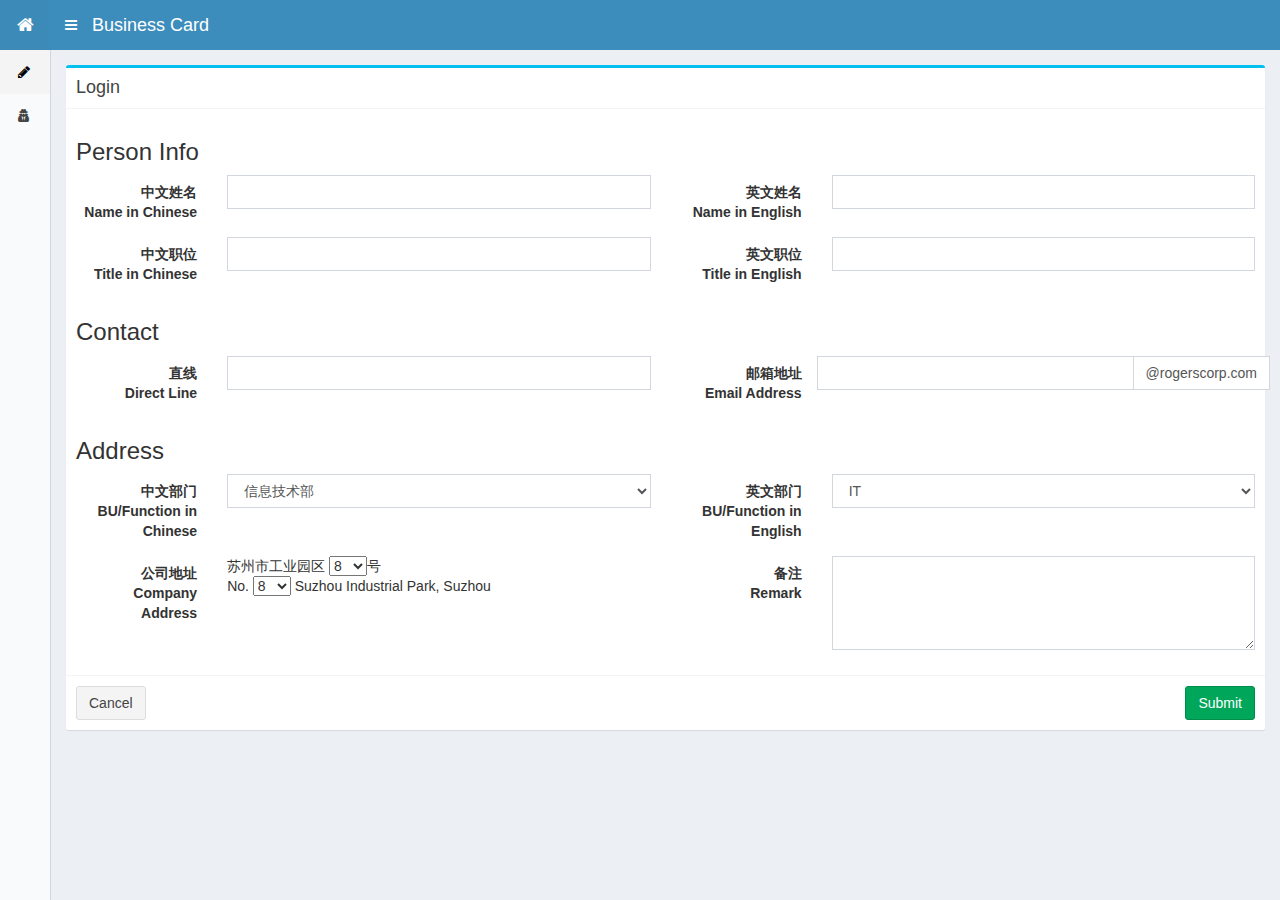
<file: index.html>
﻿<!DOCTYPE html>
<html>

<head>
    <meta charset="utf-8">
    <meta http-equiv="X-UA-Compatible" content="IE=edge">
    <title>Business Card</title>
    <!-- Tell the browser to be responsive to screen width -->
    <meta content="width=device-width, initial-scale=1, maximum-scale=1, user-scalable=no" name="viewport">

    <!-- Vendor CSS -->
    <link href="./css/vendor/bootstrap/bootstrap.min.css" rel="stylesheet" />
    <link href="./css/vendor/bootstrap/bootstrap-table.min.css" rel="stylesheet" />
    <link href="./css/vendor/bootstrap/bootstrap-editable.min.css" rel="stylesheet" />
    <link href="./css/vendor/pace/pace.min.css" rel="stylesheet" />
    <link href="./css/vendor/AdminLTE/AdminLTE.min.css" rel="stylesheet" />
    <link href="./css/vendor/AdminLTE/skins/skin-blue-light.min.css" rel="stylesheet" />
    <link href="./css/vendor/sweetalert/sweetalert.min.css" rel="stylesheet" />
    <link href="./css/vendor/animate/animate.min.css" rel="stylesheet">
    <link href="./css/font-awesome.min.css" rel="stylesheet">
    <link href="./css/ionicons.min.css" rel="stylesheet" />
    <!-- Custom CSS -->
    <!--<link href="./css/app.css" rel="stylesheet" />-->
</head>

<body class="hold-transition sidebar-mini skin-blue-light sidebar-collapse">
    <div class="wrapper margin-right">
        <header class="main-header">
            <!-- Logo -->
            <a href="" class="logo">
                <!-- mini logo for sidebar mini 50x50 pixels -->
                <span class="logo-mini">
                    <i class="fa fa-home"></i>
                </span>
                <!-- logo for regular state and mobile devices -->
                <span class="logo-lg">
                    <b>
                        <i class="fa fa-home"></i>Home</b>
                </span>
            </a>

            <!-- Header navbar -->
            <nav class="navbar navbar-static-top">
                <!-- Sidebar toggle button -->
                <a href="#" class="sidebar-toggle" data-toggle="offcanvas" role="button">
                    <span class="sr-only">Toggle navigation</span>
                </a>
                <div class="container-fluid">
                    <div class="navbar-header">
                        <a class="navbar-brand" href="index.html">Business Card</a>
                    </div>
                </div>
            </nav>
        </header>
        <!-- ./main-header -->

        <aside class="main-sidebar">
            <section class="sidebar">
                <!-- sidebar menu -->
                <ul class="sidebar-menu">
                    <li id="stationery" class="active treeview">
                        <a href="javascript:void(0)" id="showTextarea">
                            <i class="fa fa-pencil"></i>
                            <span>Home</span>
                        </a>
                    </li>
                    <!-- #/stationery -->

                    <li id="admin" class="treeview">
                        <a href="javascript:void(0)">
                            <i class="fa fa-user-secret"></i>
                            <span>Admin</span>
                            <span class="pull-right-container">
                                <i class="fa fa-angle-left pull-right"></i>
                            </span>
                        </a>
                        <ul class="treeview-menu">
                            <li>
                                <a href="javascript:void(0)" onclick="order.changeAdminOrderView()">
                                    <i class="fa fa-circle-o"></i> Order
                                    <span class="pull-right-container">
                                        <!--<i class="fa fa-angle-left pull-right"></i>-->
                                    </span>
                                </a>
                                <!--<ul class="treeview-menu">
                                    <li>
                                        <a href="javascript:void(0)" onclick="Order.changeAdminOrderView('Pending')">
                                            <i class="fa fa-circle-o"></i> Pending
                                        </a>
                                    </li>
                                    <li>
                                        <a href="javascript:void(0)" onclick="Order.changeAdminOrderView('Processing')">
                                            <i class="fa fa-circle-o"></i> Processing
                                        </a>
                                    </li>
                                    <li>
                                        <a href="javascript:void(0)" onclick="Order.changeAdminOrderView('Completed')">
                                            <i class="fa fa-circle-o"></i> Completed
                                        </a>
                                    </li>
                                    <li>
                                        <a href="javascript:void(0)" onclick="Order.changeAdminOrderView('Canceled')">
                                            <i class="fa fa-circle-o"></i> Canceled
                                        </a>
                                    </li>
                                </ul>-->
                            </li>

                            <li>
                                <a href="javascript:void(0)" onclick="order.changeAdminReportView()">
                                    <i class="fa fa-circle-o"></i> Report
                                    <span class="pull-right-container">
                                        <!--<i class="fa fa-angle-left pull-right"></i>-->
                                    </span>
                                </a>
                                <!--<ul class="treeview-menu">
                                    <li>
                                        <a href="javascript:void(0)" onclick="Order.changeAdminReportView('report-by-dept')">
                                            <i class="fa fa-circle-o"></i> By Department
                                        </a>
                                    </li>
                                    <li>
                                        <a href="javascript:void(0)" onclick="Order.changeAdminReportView('report-by-type')">
                                            <i class="fa fa-circle-o"></i> By Type
                                        </a>
                                    </li>
                                </ul>-->
                            </li>
                        </ul>
                    </li>
                    <!-- #/admin -->
                </ul>
            </section>
            <!-- ./sidebar -->
        </aside>
        <!-- ./main-sidebar -->

        <div id="contentWrapper" class="content-wrapper">
            <!-- Main content -->
            <section class="content">
                <div class="row">
                    <div class="col-md-12">
                        <!-- Horizontal Form -->
                        <div class="box box-info">
                            <div class="box-header with-border">
                                <h3 class="box-title">Login</h3>
                            </div>
                            <!-- ./box-header -->
                            <!-- form start -->
                            <div class="form-horizontal">
                                <div class="box-body">
                                    <h3 class="form-section">Person Info</h3>
                                    <div class="row">
                                        <div class="col-md-6">
                                            <div class="form-group">
                                                <label class="col-md-3 control-label" for="nameCN">
                                                    中文姓名
                                                    <br />Name in Chinese
                                                </label>
                                                <div class="col-md-9">
                                                    <input type="text" class="form-control" id="nameCN" />
                                                </div>
                                            </div>
                                        </div>
                                        <!--/span-->
                                        <div class="col-md-6">
                                            <div class="form-group">
                                                <label class="col-md-3 control-label" for="nameEN">
                                                    英文姓名
                                                    <br />Name in English
                                                </label>
                                                <div class="col-md-9">
                                                    <input type="text" class="form-control" id="nameEN" />
                                                </div>
                                            </div>
                                        </div>
                                        <!--/span-->
                                    </div>
                                    <!--/row-->
                                    <div class="row">
                                        <div class="col-md-6">
                                            <div class="form-group">
                                                <label class="col-md-3 control-label" for="titleCN">
                                                    中文职位
                                                    <br />Title in Chinese
                                                </label>
                                                <div class="col-md-9">
                                                    <input type="text" class="form-control" id="titleCN" />
                                                </div>
                                            </div>
                                        </div>
                                        <div class="col-md-6">
                                            <div class="form-group">
                                                <label class="col-md-3 control-label" for="titleEN">
                                                    英文职位
                                                    <br />Title in English
                                                </label>
                                                <div class="col-md-9 field-control">
                                                    <input type="text" class="form-control" id="titleEN" />
                                                </div>
                                            </div>
                                        </div>
                                    </div>
                                    <!--/row-->

                                    <h3 class="form-section">Contact</h3>
                                    <div class="row">
                                        <div class="col-md-6">
                                            <div class="form-group">
                                                <label class="control-label col-md-3" for="directLine">直线
                                                    <br />Direct Line</label>
                                                <div class="col-md-9">
                                                    <input type="text" class="form-control" id="directLine" />
                                                </div>
                                            </div>
                                        </div>
                                        <!--/span-->
                                        <div class="col-md-6">
                                            <div class="form-group">
                                                <label class="col-md-3 control-label" for="emailAddress">
                                                    邮箱地址
                                                    <br />Email Address
                                                </label>
                                                <div class="col-md-9 input-group">
                                                    <input type="text" class="form-control" id="emailAddress" aria-describedby="basic-addon2">
                                                    <span class="input-group-addon" id="basic-addon2">@rogerscorp.com</span>
                                                </div>
                                            </div>
                                            <!--/span-->
                                        </div>
                                    </div>
                                    <!--/row-->

                                    <h3 class="form-section">Address</h3>
                                    <div class="row">
                                        <div class="col-md-6">
                                            <div class="form-group">
                                                <label class="col-md-3 control-label" for="deptCN">
                                                    中文部门
                                                    <br />BU/Function in Chinese
                                                </label>
                                                <div class="col-md-9 field-control">
                                                    <select class="form-control" id="deptCN">
                                                        <option>信息技术部</option>
                                                        <option>财务部</option>
                                                    </select>
                                                </div>
                                            </div>
                                        </div>
                                        <div class="col-md-6">
                                            <div class="form-group">
                                                <label class="col-md-3 control-label" for="deptEN">
                                                    英文部门
                                                    <br />BU/Function in English
                                                </label>
                                                <div class="col-md-9 field-control">
                                                    <select class="form-control" id="deptEN">
                                                        <option>IT</option>
                                                        <option>Finance</option>
                                                    </select>
                                                </div>
                                            </div>
                                        </div>
                                    </div>
                                    <!--/row-->
                                    <div class="row">
                                        <div class="col-md-6">
                                            <div class="form-group">
                                                <label class="col-md-3 control-label" for="companyAddress">
                                                    公司地址
                                                    <br />Company Address
                                                </label>
                                                <div class="col-md-9 field-control">
                                                    <div class="address">
                                                        苏州市工业园区
                                                        <select class="address-control" id="companyAddressCN">
                                                            <option value="8">8</option>
                                                            <option value="88">88</option>
                                                        </select>号
                                                        <br /> No.
                                                        <select class="address-control" id="companyAddressEN">
                                                            <option value="8">8</option>
                                                            <option value="88">88</option>
                                                        </select> Suzhou Industrial Park, Suzhou
                                                    </div>
                                                </div>
                                            </div>
                                        </div>
                                        <!--/span-->
                                        <div class="col-md-6">
                                            <div class="form-group">
                                                <label class="col-md-3 control-label" for="remark">
                                                    备注
                                                    <br />Remark
                                                </label>
                                                <div class="col-md-9 field-control">
                                                    <textarea rows="4" class="form-control " id="remark"></textarea>
                                                </div>
                                            </div>
                                        </div>
                                        <!--/span-->
                                    </div>
                                    <!--/row-->
                                </div>
                                <!-- ./box-body -->
                                <div class="box-footer">
                                    <button type="button" class="btn btn-default">Cancel</button>
                                    <button type="button" class="btn btn-success pull-right">Submit</button>
                                </div>
                                <!-- ./box-footer -->
                            </div>
                        </div>
                        <!-- ./box -->
                    </div>
                    <!-- Login Form -->
                    <div class="col-md-offset-3 col-md-6" style="display: none">
                        <!-- Horizontal Form -->
                        <div class="box box-info">
                            <div class="box-header with-border">
                                <h3 class="box-title">Login</h3>
                            </div>
                            <!-- ./box-header -->
                            <!-- form start -->
                            <div class="form-horizontal">
                                <div class="box-body">
                                    <div class="form-group">
                                        <label for="inputEmail" class="col-sm-2 control-label">Email</label>
                                        <div class="col-sm-10">
                                            <input type="email" class="form-control" id="inputEmail" placeholder="Email">
                                        </div>
                                    </div>
                                    <div class="form-group">
                                        <label for="inputPassword" class="col-sm-2 control-label">Password</label>
                                        <div class="col-sm-10">
                                            <input type="password" class="form-control" id="inputPassword" placeholder="Password">
                                        </div>
                                    </div>
                                    <div class="form-group">
                                        <div class="col-sm-offset-2 col-sm-10">
                                            <div class="checkbox">
                                                <label>
                                                    <input type="checkbox"> Remember me </label>
                                            </div>
                                        </div>
                                    </div>
                                </div>
                                <!-- ./box-body -->
                                <div class="box-footer">
                                    <button type="submit" class="btn btn-default">Cancel</button>
                                    <button type="submit" class="btn btn-success pull-right">Login</button>
                                </div>
                                <!-- ./box-footer -->
                            </div>
                        </div>
                        <!-- ./box -->
                    </div>
                </div>
                <!-- ./row -->
            </section>
            <!-- ./content -->
        </div>
        <!-- .#/contentWrapper -->
    </div>
    <!-- ./wrapper -->

    <!-- Vendor JavaScript -->
    <script src="./js/vendor/jquery/jquery.min.js"></script>
    <script src="./js/vendor/lodash/lodash.min.js"></script>
    <script src="./js/vendor/bootstrap/bootstrap.min.js"></script>
    <script src="./js/vendor/AdminLTE/AdminLTE.min.js"></script>
    <script src="./js/vendor/bootstrap/bootstrap-editable.min.js"></script>
    <script src="./js/vendor/bootstrap/bootstrap-table.min.js"></script>
    <script src="./js/vendor/bootstrap/bootstrap-table-editable.min.js"></script>
    <script src="./js/vendor/bootstrap/bootstrap-table-export.min.js"></script>
    <script src="./js/vendor/tableExport/FileSaver.min.js"></script>
    <script src="./js/vendor/tableExport/xlsx.core.min.js"></script>
    <script src="./js/vendor/tableExport/tableExport.min.js"></script>
    <script src="./js/vendor/sweetalert/sweetalert.min.js"></script>
    <script src="./js/vendor/pace/pace.min.js"></script>
    <!-- Custom JavaScript -->
    <script src="./js/vendor/vue/vue.js"></script>
    <script src="./js/app.js"></script>
    <script src="./js/module/util.js"></script>
    <script src="./js/module/order.js"></script>
    <script id="__bs_script__">
        //<![CDATA[
        document.write("<script async src='http://HOST:3000/browser-sync/browser-sync-client.js?v=2.18.13'><\/script>".replace(
            "HOST", location.hostname));
        //]]>
    </script>
</body>

</html>
</file>
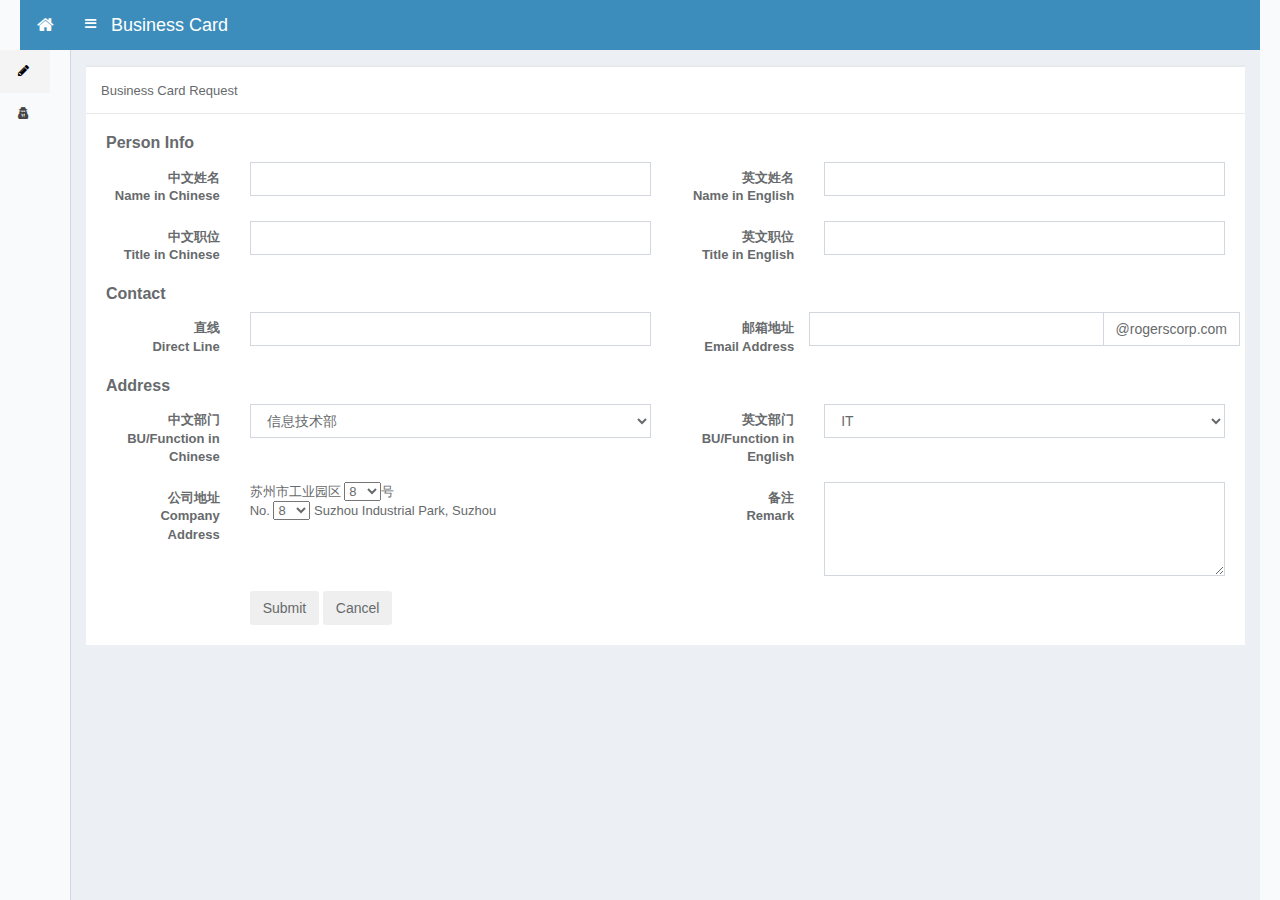
<file: index - inspinia.html>
﻿<!DOCTYPE html>
<html>

<head>
    <meta charset="utf-8">
    <meta http-equiv="X-UA-Compatible" content="IE=edge">
    <title>Business Card</title>
    <!-- Tell the browser to be responsive to screen width -->
    <meta content="width=device-width, initial-scale=1, maximum-scale=1, user-scalable=no" name="viewport">

    <!-- Vendor CSS -->
    <link href="./css/vendor/bootstrap/bootstrap.min.css" rel="stylesheet" />
    <link href="./css/vendor/inspinia/style.css" rel="stylesheet" />
    <link href="./css/vendor/bootstrap/bootstrap-table.min.css" rel="stylesheet" />
    <link href="./css/vendor/bootstrap/bootstrap-editable.min.css" rel="stylesheet" />
    <link href="./css/vendor/pace/pace.min.css" rel="stylesheet" />
    <link href="./css/vendor/AdminLTE/AdminLTE.min.css" rel="stylesheet" />
    <link href="./css/vendor/AdminLTE/skins/skin-blue-light.min.css" rel="stylesheet" />
    <link href="./css/vendor/sweetalert/sweetalert.min.css" rel="stylesheet" />
    <link href="./css/vendor/animate/animate.min.css" rel="stylesheet">
    <link href="./css/font-awesome.min.css" rel="stylesheet">
    <link href="./css/ionicons.min.css" rel="stylesheet" />
    <!-- Custom CSS -->
    <!--<link href="./css/app.css" rel="stylesheet" />-->
</head>

<body class="hold-transition sidebar-mini skin-blue-light sidebar-collapse">
    <div class="wrapper margin-right">
        <header class="main-header">
            <!-- Logo -->
            <a href="" class="logo">
                <!-- mini logo for sidebar mini 50x50 pixels -->
                <span class="logo-mini">
                    <i class="fa fa-home"></i>
                </span>
                <!-- logo for regular state and mobile devices -->
                <span class="logo-lg">
                    <b>
                        <i class="fa fa-home"></i>Home</b>
                </span>
            </a>

            <!-- Header navbar -->
            <nav class="navbar navbar-static-top">
                <!-- Sidebar toggle button -->
                <a href="#" class="sidebar-toggle" data-toggle="offcanvas" role="button">
                    <span class="sr-only">Toggle navigation</span>
                </a>
                <div class="container-fluid">
                    <div class="navbar-header">
                        <a class="navbar-brand" href="index.html">Business Card</a>
                    </div>
                </div>
            </nav>
        </header>
        <!-- ./main-header -->

        <aside class="main-sidebar">
            <section class="sidebar">
                <!-- sidebar menu -->
                <ul class="sidebar-menu">
                    <li id="stationery" class="active treeview">
                        <a href="javascript:void(0)" id="showTextarea">
                            <i class="fa fa-pencil"></i>
                            <span>Home</span>
                        </a>
                    </li>
                    <!-- #/stationery -->

                    <li id="admin" class="treeview">
                        <a href="javascript:void(0)">
                            <i class="fa fa-user-secret"></i>
                            <span>Admin</span>
                            <span class="pull-right-container">
                                <i class="fa fa-angle-left pull-right"></i>
                            </span>
                        </a>
                        <ul class="treeview-menu">
                            <li>
                                <a href="javascript:void(0)" onclick="order.changeAdminOrderView()">
                                    <i class="fa fa-circle-o"></i> Order
                                    <span class="pull-right-container">
                                        <!--<i class="fa fa-angle-left pull-right"></i>-->
                                    </span>
                                </a>
                                <!--<ul class="treeview-menu">
                                    <li>
                                        <a href="javascript:void(0)" onclick="Order.changeAdminOrderView('Pending')">
                                            <i class="fa fa-circle-o"></i> Pending
                                        </a>
                                    </li>
                                    <li>
                                        <a href="javascript:void(0)" onclick="Order.changeAdminOrderView('Processing')">
                                            <i class="fa fa-circle-o"></i> Processing
                                        </a>
                                    </li>
                                    <li>
                                        <a href="javascript:void(0)" onclick="Order.changeAdminOrderView('Completed')">
                                            <i class="fa fa-circle-o"></i> Completed
                                        </a>
                                    </li>
                                    <li>
                                        <a href="javascript:void(0)" onclick="Order.changeAdminOrderView('Canceled')">
                                            <i class="fa fa-circle-o"></i> Canceled
                                        </a>
                                    </li>
                                </ul>-->
                            </li>

                            <li>
                                <a href="javascript:void(0)" onclick="order.changeAdminReportView()">
                                    <i class="fa fa-circle-o"></i> Report
                                    <span class="pull-right-container">
                                        <!--<i class="fa fa-angle-left pull-right"></i>-->
                                    </span>
                                </a>
                                <!--<ul class="treeview-menu">
                                    <li>
                                        <a href="javascript:void(0)" onclick="Order.changeAdminReportView('report-by-dept')">
                                            <i class="fa fa-circle-o"></i> By Department
                                        </a>
                                    </li>
                                    <li>
                                        <a href="javascript:void(0)" onclick="Order.changeAdminReportView('report-by-type')">
                                            <i class="fa fa-circle-o"></i> By Type
                                        </a>
                                    </li>
                                </ul>-->
                            </li>
                        </ul>
                    </li>
                    <!-- #/admin -->
                </ul>
            </section>
            <!-- ./sidebar -->
        </aside>
        <!-- ./main-sidebar -->

        <div id="contentWrapper" class="content-wrapper">
            <!-- Main content -->
            <section class="content">
                <div class="row">
                    <div class="col-md-12">
                        <!-- 2 Columns Horizontal Form -->
                        <div class="ibox">
                            <div class="ibox-title">
                                Business Card Request
                                <!-- <div class="ibox-tools">
                                    <a class="collapse-link">
                                        <i class="fa fa-chevron-up"></i>
                                    </a>
                                    <a class="dropdown-toggle" data-toggle="dropdown" href="#" aria-expanded="false">
                                        <i class="fa fa-wrench"></i>
                                    </a>
                                    <ul class="dropdown-menu dropdown-user">
                                        <li>
                                            <a href="#">Config option 1</a>
                                        </li>
                                        <li>
                                            <a href="#">Config option 2</a>
                                        </li>
                                    </ul>
                                    <a class="close-link">
                                        <i class="fa fa-times"></i>
                                    </a>
                                </div> -->
                            </div>
                            <div class="ibox-content">
                                <!-- BEGIN FORM-->
                                <form action="#" class="form-horizontal">
                                    <div class="form-body">
                                        <h3 class="form-section">Person Info</h3>
                                        <div class="row">
                                            <div class="col-md-6">
                                                <div class="form-group">
                                                    <label class="col-md-3 control-label" for="nameCN">
                                                        中文姓名
                                                        <br />Name in Chinese
                                                    </label>
                                                    <div class="col-md-9">
                                                        <input type="text" class="form-control" id="nameCN" />
                                                    </div>
                                                </div>
                                            </div>
                                            <!--/span-->
                                            <div class="col-md-6">
                                                <div class="form-group">
                                                    <label class="col-md-3 control-label" for="nameEN">
                                                        英文姓名
                                                        <br />Name in English
                                                    </label>
                                                    <div class="col-md-9">
                                                        <input type="text" class="form-control" id="nameEN" />
                                                    </div>
                                                </div>
                                            </div>
                                            <!--/span-->
                                        </div>
                                        <!--/row-->
                                        <div class="row">
                                            <div class="col-md-6">
                                                <div class="form-group">
                                                    <label class="col-md-3 control-label" for="titleCN">
                                                        中文职位
                                                        <br />Title in Chinese
                                                    </label>
                                                    <div class="col-md-9">
                                                        <input type="text" class="form-control" id="titleCN" />
                                                    </div>
                                                </div>
                                            </div>
                                            <div class="col-md-6">
                                                <div class="form-group">
                                                    <label class="col-md-3 control-label" for="titleEN">
                                                        英文职位
                                                        <br />Title in English
                                                    </label>
                                                    <div class="col-md-9 field-control">
                                                        <input type="text" class="form-control" id="titleEN" />
                                                    </div>
                                                </div>
                                            </div>
                                        </div>
                                        <!--/row-->

                                        <h3 class="form-section">Contact</h3>
                                        <div class="row">
                                            <div class="col-md-6">
                                                <div class="form-group">
                                                    <label class="control-label col-md-3" for="directLine">直线
                                                        <br />Direct Line</label>
                                                    <div class="col-md-9">
                                                        <input type="text" class="form-control" id="directLine" />
                                                    </div>
                                                </div>
                                            </div>
                                            <!--/span-->
                                            <div class="col-md-6">
                                                <div class="form-group">
                                                    <label class="col-md-3 control-label" for="emailAddress">
                                                        邮箱地址
                                                        <br />Email Address
                                                    </label>
                                                    <div class="col-md-9 input-group">
                                                        <input type="text" class="form-control" id="emailAddress" aria-describedby="basic-addon2">
                                                        <span class="input-group-addon" id="basic-addon2">@rogerscorp.com</span>
                                                    </div>
                                                </div>
                                                <!--/span-->
                                            </div>
                                        </div>
                                        <!--/row-->

                                        <h3 class="form-section">Address</h3>
                                        <div class="row">
                                            <div class="col-md-6">
                                                <div class="form-group">
                                                    <label class="col-md-3 control-label" for="deptCN">
                                                        中文部门
                                                        <br />BU/Function in Chinese
                                                    </label>
                                                    <div class="col-md-9 field-control">
                                                        <select class="form-control" id="deptCN">
                                                            <option>信息技术部</option>
                                                            <option>财务部</option>
                                                        </select>
                                                    </div>
                                                </div>
                                            </div>
                                            <div class="col-md-6">
                                                <div class="form-group">
                                                    <label class="col-md-3 control-label" for="deptEN">
                                                        英文部门
                                                        <br />BU/Function in English
                                                    </label>
                                                    <div class="col-md-9 field-control">
                                                        <select class="form-control" id="deptEN">
                                                            <option>IT</option>
                                                            <option>Finance</option>
                                                        </select>
                                                    </div>
                                                </div>
                                            </div>
                                        </div>
                                        <!--/row-->
                                        <div class="row">
                                            <div class="col-md-6">
                                                <div class="form-group">
                                                    <label class="col-md-3 control-label" for="companyAddress">
                                                        公司地址
                                                        <br />Company Address
                                                    </label>
                                                    <div class="col-md-9 field-control">
                                                        <div class="address">
                                                            苏州市工业园区
                                                            <select class="address-control" id="companyAddressCN">
                                                                <option value="8">8</option>
                                                                <option value="88">88</option>
                                                            </select>号
                                                            <br /> No.
                                                            <select class="address-control" id="companyAddressEN">
                                                                <option value="8">8</option>
                                                                <option value="88">88</option>
                                                            </select> Suzhou Industrial Park, Suzhou
                                                        </div>
                                                    </div>
                                                </div>
                                            </div>
                                            <!--/span-->
                                            <div class="col-md-6">
                                                <div class="form-group">
                                                    <label class="col-md-3 control-label" for="remark">
                                                        备注
                                                        <br />Remark
                                                    </label>
                                                    <div class="col-md-9 field-control">
                                                        <textarea rows="4" class="form-control " id="remark"></textarea>
                                                    </div>
                                                </div>
                                            </div>
                                            <!--/span-->
                                        </div>
                                        <!--/row-->
                                    </div>
                                    <div class="form-actions">
                                        <div class="row">
                                            <div class="col-md-6">
                                                <div class="row">
                                                    <div class="col-md-offset-3 col-md-9">
                                                        <button type="submit" class="btn green">Submit</button>
                                                        <button type="button" class="btn default">Cancel</button>
                                                    </div>
                                                </div>
                                            </div>
                                            <div class="col-md-6"> </div>
                                        </div>
                                    </div>
                                </form>
                                <!-- END FORM-->
                            </div>
                        </div>

                    </div>
                </div>
                <!-- ./row -->
            </section>
            <!-- ./content -->
        </div>
        <!-- .#/contentWrapper -->
    </div>
    <!-- ./wrapper -->

    <!-- Vendor JavaScript -->
    <script src="./js/vendor/jquery/jquery.min.js"></script>
    <script src="./js/vendor/lodash/lodash.min.js"></script>
    <script src="./js/vendor/bootstrap/bootstrap.min.js"></script>
    <script src="./js/vendor/AdminLTE/AdminLTE.min.js"></script>
    <script src="./js/vendor/bootstrap/bootstrap-editable.min.js"></script>
    <script src="./js/vendor/bootstrap/bootstrap-table.min.js"></script>
    <script src="./js/vendor/bootstrap/bootstrap-table-editable.min.js"></script>
    <script src="./js/vendor/bootstrap/bootstrap-table-export.min.js"></script>
    <script src="./js/vendor/tableExport/FileSaver.min.js"></script>
    <script src="./js/vendor/tableExport/xlsx.core.min.js"></script>
    <script src="./js/vendor/tableExport/tableExport.min.js"></script>
    <script src="./js/vendor/sweetalert/sweetalert.min.js"></script>
    <script src="./js/vendor/pace/pace.min.js"></script>
    <!-- Custom JavaScript -->
    <script src="./js/vendor/vue/vue.js"></script>
    <script src="./js/app.js"></script>
    <script src="./js/module/util.js"></script>
    <script src="./js/module/order.js"></script>
</body>

</html>
</file>
<file: css/app.css>
﻿/* Place custom styles below */

.form-control {
    /* border-radius: 0; */
    box-shadow: none;
    /* border-color: #d2d6de; */
}

#DeltaSPWebPartManager {
    display: none !important;
}

#TurnOnAccessibility {
    display: none !important;
}

#TurnOffAccessibility {
    display: none !important;
}

.s4-notdlg {
    display: none !important;
}

#suiteBarDelta {
    display: none !important;
}

#ms-hcTest {
    display: none !important;
}

#s4-ribbonrow {
    display: none !important;
}

#s4-workspace {
    height: 100% !important;
    width: 100% !important;
    overflow: hidden !important;
}

#s4-bodyContainer {
    padding-bottom: 0 !important;
}

#s4-titlerow {
    display: none !important;
}

#contentRow {
    padding-top: 0 !important;
}

#contentBox {
    min-width: 320px !important;
    margin-right: 0;
    margin-left: 0;
}

#sideNavBox {
    display: none !important;
}

#DeltaHelpPanel {
    display: none !important;
}

#helppanelCntdiv {
    display: none !important;
}

#DeltaPageInstrumentation {
    display: none !important;
}

#DeltaPlaceHolderUtilityContent {
    display: none !important;
}

.ms-core-overlay {
    background-color: #F5F5F5 !important;
}


/* Custom Style for AdminLTE.css*/

body {
    overflow-y: hidden !important;
}

#body {
    /*width: 99%;*/
    overflow-y: hidden !important;
}

.wrapper {
    overflow-y: hidden;
}

.content-wrapper {
    min-height: 960px !important;
}

.box {
    border-top: 0;
    border-radius: 0;
    /*box-shadow: 0px 2px 2px 0px rgba(0,0,0,0.1);*/
}

.box-header {
    /*border-top-left-radius: 3px;
    border-top-right-radius: 3px;*/
    color: #fff;
}

.box-header-primary {
    background-color: #3c8dbc;
}

.box-header-info {
    background-color: #00c0ef;
}

.box-header-danger {
    background-color: #dd4b39;
}

.box-header-warning {
    background-color: #f39c12;
}

.box-header-success {
    background-color: #00a65a;
}

.box-header-default {
    background-color: #d2d6de;
}

.box-header-technology {
    background-color: #009688;
}

.user-box-body {
    padding: 0;
}

.box-body {
    border-radius: 0;
    /*background-color: #ecf0f5;*/
}

.favorite-bg-color {
    background-color: #ecf0f5;
}

.btn-box-tool {
    color: #fff;
}

.user-picker-control {
    height: auto;
}

.edit,
.separator,
.remove {
    text-align: center;
    vertical-align: middle;
}

.modal-content {
    border-radius: 3px !important;
}

.form-control {
    border: 1px solid #ccc !important;
    border-radius: 4px !important;
}

.file-input {
    position: relative;
    overflow: hidden;
    display: inline-block;
}

.file-input input {
    position: absolute;
    top: 0;
    right: 0;
    margin: 0;
    opacity: 0;
    -ms-filter: 'alpha(opacity=0)';
    filter: 'alpha(opacity=0)';
    font-size: 200px !important;
    direction: ltr;
    cursor: pointer;
}

.img-wrap .close {
    position: absolute;
    z-index: 100;
    background-color: #f00;
    padding: 5px 3.5px 5px 3px;
    color: #fff;
    font-weight: bold;
    cursor: pointer;
    opacity: 0;
    text-align: center;
    font-size: 22px;
    line-height: 10px;
    border-radius: 50%;
}

.img-wrap:hover .close {
    opacity: 1;
}

.img-wrap-group {
    position: relative;
    display: inline-block;
}

.btn-close-picture {
    font-size: 31px !important;
    position: absolute;
    top: 1px;
    right: 3px;
    z-index: 100;
    background-color: red;
    color: #fff;
    font-weight: bold;
    cursor: pointer;
    opacity: 0;
    text-align: center;
    line-height: 10px;
    padding: 8px 3.5px 6px 3px;
    /*5px 3.5px 5px 3px;*/
    border-radius: 50%;
}

.img-wrap-group:hover .btn-close-picture {
    opacity: 1;
}


/*Product style*/

.product-filter-1 {
    display: flex;
    -ms-flex-wrap: wrap;
    -webkit-flex-wrap: wrap;
    flex-wrap: wrap;
    -webkit-box-pack: center;
    justify-content: center;
    background: #339bcb;
}

.product-search {
    position: relative;
    margin: 16px;
    width: 40%;
}

@media (max-width: 935px) {
    .product-search {
        margin-left: 0;
        margin: 12px;
    }
}

.product-search-input {
    display: block;
    width: 100%;
    height: 33.9px;
    padding: 6px 12px !important;
    text-align: center;
    font-size: 14px;
    line-height: 1.42857143;
    border: 1px solid #ccc;
    -webkit-box-shadow: inset 0 1px 1px rgba(0, 0, 0, .075);
    box-shadow: inset 0 1px 1px rgba(0, 0, 0, .075);
    -webkit-transition: border-color ease-in-out .15s, -webkit-box-shadow ease-in-out .15s;
    -o-transition: border-color ease-in-out .15s, box-shadow ease-in-out .15s;
    transition: border-color ease-in-out .15s, box-shadow ease-in-out .15s;
    border-radius: 20px 0 0 20px;
}

.product-search-button {
    border-radius: 0 20px 20px 0;
}

.product-category {
    display: block;
    text-align: center;
    -webkit-align-self: flex-end;
    -ms-flex-item-align: end;
    align-self: flex-end;
    -webkit-box-flex: 0;
    -webkit-flex: 0 0 100%;
    -ms-flex: 0 0 100%;
    flex: 0 0 100%;
}

@media (max-width: 935px) {
    .product-category {
        font-size: 16px;
        padding: 12px;
    }
}

.product-category-item {
    position: relative;
    display: inline-block;
    padding-bottom: 32px;
    width: 115px;
    vertical-align: top;
    color: #fff;
    opacity: .5;
    -moz-transition: .3s;
    -o-transition: .3s;
    -webkit-transition: .3s;
    transition: .3s;
}

.product-category-item.p-active,
.product-category-item:active,
.product-category-item:focus,
.product-category-item:hover {
    opacity: 1;
    color: #fff;
}

.product-category-item span {
    font-size: 30px;
}

.product-category-item.p-active:after {
    position: absolute;
    content: " ";
    bottom: 0;
    left: calc(50% - 22px);
    width: 0;
    height: 0;
    border-style: solid;
    border-width: 0 22px 25px;
    border-color: transparent transparent #f7f7f7;
}

@media (max-width: 935px) {
    .product-category-item,
    .product-category-item.p-active:after {
        display: none;
    }
}

.product-category-item-label {
    display: block;
    font-size: 18px;
    font-weight: 700;
    line-height: 2;
}

.product-select {
    border-radius: 2px;
    width: 280px;
    height: 40px;
    font-size: 1em;
    font-weight: lighter;
    margin: 0;
}

@media (min-width: 936px) {
    .product-select {
        display: none;
    }
}

.product-filter-2 {
    margin: 16px auto;
}

.product-type {
    display: -webkit-box;
    display: -webkit-flex;
    display: -ms-flexbox;
    display: flex;
    -webkit-box-flex: 0;
    -webkit-flex: 0 0 50%;
    -ms-flex: 0 0 50%;
    flex: 0 0 50%;
    padding: 16px 16px 16px;
    white-space: nowrap;
    min-height: 35px;
}

@media (max-width: 935px) {
    .product-type {
        -webkit-box-flex: 1;
        -webkit-flex: 1;
        -ms-flex: 1;
        flex: 1;
        -webkit-align-self: center;
        -ms-flex-item-align: center;
        align-self: center;
    }
}

.product-type-buttons {
    height: 35px;
    border: 1px solid #339bcb;
    border-radius: 18px;
    overflow: hidden;
}

.product-type-item {
    display: inline-block;
    height: 100%;
    padding: .5em 1em;
    text-align: center;
    font-size: 1em;
    font-weight: lighter;
    line-height: 1.3;
    border-right: 1px solid #339bcb;
    -webkit-transition: .3s;
    -moz-transition: .3s;
    -o-transition: .3s;
    transition: .3s;
}

@media (max-width: 623px) {
    .product-type-item {
        font-size: 1em;
        line-height: 1.5;
    }
}

.product-type-item.p-active,
.product-type-item:hover {
    background: #339bcb;
    color: #fff;
}

.product-type-item.p-active {
    font-weight: 700;
}

.product-type-item:last-of-type {
    border: none;
}

.product-sort {
    position: relative;
    -webkit-box-flex: 0;
    -webkit-flex: 0 0 50%;
    -ms-flex: 0 0 50%;
    flex: 0 0 50%;
    text-align: right;
    padding: 0 16px 16px;
    line-height: 32px;
    min-height: 32px;
    z-index: 1;
}

.product-sort:after {
    position: absolute;
    content: "\F107";
    font-family: FontAwesome;
    text-align: center;
    width: 32px;
    height: 32px;
    right: 1em;
    z-index: -1;
    background: #fff;
    border: 1px solid #e5e5e5;
}

@media (max-width: 935px) {
    .product-sort:after {
        right: calc(50% - 85px);
    }
}

@media (max-width: 935px) {
    .product-sort {
        text-align: center;
        -webkit-box-flex: 1;
        -webkit-flex: 1;
        -ms-flex: 1;
        flex: 1;
    }
}

.product-sort-label,
.product-sort-select {
    display: inline-block;
    font-size: 1em;
    font-weight: lighter;
}

.product-sort-select {
    width: 130px;
    padding-left: 5px;
    border: 0;
    background-color: transparent;
    -webkit-appearance: none;
    -moz-appearance: none;
    appearance: none;
}

.product-search-result {
    text-align: center;
    font-size: 18px;
    font-weight: lighter;
    padding: 16px 16px 8px 16px;
}

.product-card {
    height: 203.11px;
    color: #3a3a3a;
    border-radius: 2px;
    border: 1px solid #e5e5e5;
    background-color: #fff;
    width: 280px;
    overflow: hidden;
    margin: 16px;
    -webkit-transition: .5s;
    -moz-transition: .5s;
    -o-transition: .5s;
    transition: .5s;
    -webkit-box-shadow: 0 1px 3px rgba(0, 0, 0, 0.12), 0 1px 2px rgba(0, 0, 0, 0.24);
    -moz-box-shadow: 0 1px 3px rgba(0, 0, 0, 0.12), 0 1px 2px rgba(0, 0, 0, 0.24);
    box-shadow: 0 1px 3px rgba(0, 0, 0, 0.12), 0 1px 2px rgba(0, 0, 0, 0.24);
}

.product-card:hover {
    box-shadow: 0 2px 10px rgba(0, 0, 0, 0.25);
    color: #3a3a3a;
}

.product-header {
    margin: 10px;
}

.product-hot {
    background: #dd4b39;
    color: #fff;
    border: none;
    display: block;
    padding: 4px 16px;
    border-radius: 16px;
    text-align: center;
}

.product-body {
    padding-top: 32px;
    padding: 16px;
    width: 100%;
}

.product-name {
    font-weight: 700;
    font-size: 16px;
}

.product-spec {
    width: 200px;
    margin-top: 4px;
}

.product-price {
    width: 90px;
    font-size: 16px;
    font-weight: 600;
    margin-top: 8px;
    display: inline-block;
    vertical-align: bottom;
}

.product-quantity {
    width: 100px;
    margin-left: 10px;
    margin-top: 8px;
    display: inline-block;
    vertical-align: bottom;
}

.product-footer {
    border-top: 1px solid rgba(0, 0, 0, 0.1);
}

.spn-view-picture {
    margin-top: 20px;
    margin-left: 20px;
}

.btn-favorite {
    margin: 10px 5px 10px 10px;
}

.btn-buy {
    margin: 10px 10px 10px 5px;
}

@media (min-width: 1500px) {
    .product-bottom {
        margin-top: 200px;
    }
}

.product-bottom {
    margin-top: 300px;
}

.product-pagination {
    text-align: center;
    width: 100%;
    display: block;
    position: fixed;
    bottom: 0;
    margin: 0;
    z-index: 1;
}

.product-pagination hr {
    border-top: 1px solid #a2a2a2;
    box-shadow: 0 -2px 5px rgba(0, 0, 0, 0.5);
    margin: 0 -1em 1em;
}

.product-pagination .view-more-button {
    width: 100%;
    background-color: #3ec9cb;
    border-color: #3ec9cb;
}

.product-pagination .view-more-button:hover {
    background-color: #24b3b5;
    border-color: #24b3b5;
}

div.tagsinput {
    width: 100% !important;
}


/*Cart style*/


/*toolbar*/

#global-toolbar {
    margin: 0;
    padding: 0;
}

.toolbar-wrap {
    position: fixed;
    top: 0;
    right: 0;
    z-index: 9990;
    width: 0;
    height: 100%;
}

.toolbar-open .toolbar {
    right: 300px;
}

.toolbar {
    position: absolute;
    top: 0;
    width: 0;
    height: 100%;
    border-right: 6px solid #7a6e6e;
    -webkit-transition: right .3s ease-in-out 0s;
    -moz-transition: right .3s ease-in-out 0s;
    transition: right .3s ease-in-out 0s;
}

.toolbar-panels {
    position: absolute;
    left: 6px;
    top: 0;
    width: 300px;
    height: 100%;
    z-index: 2;
    background: #f9fafc;
}

.toolbar-panel {
    width: 300px;
    height: 100%;
    position: absolute;
    background: #f9fafc;
}


/*header*/

.tbar-panel-header {
    position: relative;
    margin-top: 0;
    margin-bottom: 0;
    width: 300px;
    height: 40px;
    line-height: 40px;
    background: #ecf0f5;
}

.tbar-panel-header .close-panel {
    position: absolute;
    right: 20px;
    cursor: pointer;
}


/*main*/

.tbar-panel-main {
    position: relative;
}

.tbar-panel-content {
    width: 300px;
    overflow-y: auto;
    overflow-x: hidden;
    position: relative;
}


/*Cart style*/

* {
    margin: 0;
    padding: 0;
}

.side-cart-list {
    width: 100%;
}

#sideCart {
    height: auto;
    width: 300px;
    overflow-y: auto;
    overflow-x: hidden;
    position: relative;
}

.tbar-panel-content .tbar-tipbox {
    width: 300px;
    top: 50%;
    margin-top: 160px;
}

.tbar-tipbox {
    text-align: center;
}

em,
i {
    font-style: normal;
}

.tbar-tipbox .tip-text {
    line-height: 20px;
}

.side-cart-item {
    padding: 0 5px;
    margin-bottom: 10px;
    border-top: 1px solid #e0e6ef;
}

.side-cart-goods {
    width: 100%;
    padding: 10px 0;
    position: relative;
    overflow: hidden;
}

.side-cart-goods .p-img {
    float: left;
    width: 50px;
    height: 50px;
    border: 1px solid #ddd;
    padding: 0;
    margin-right: 5px;
    display: none;
}

.side-cart-goods .p-name {
    height: 32px;
    line-height: 16px;
    margin-bottom: 5px;
    overflow: hidden;
    min-height: 36px;
    padding-left: 20px;
}

.side-cart-goods .p-name a {
    color: #333;
}

.side-cart-goods .p-price {
    line-height: 26px;
    overflow: hidden;
    color: #666;
    padding-left: 20px;
}

.side-cart-goods .p-price strong {
    color: #c81623;
    font-weight: 400;
    font-size: 14px;
    font-family: Verdana;
}

.side-cart-delete {
    position: absolute;
    right: 20px;
    height: 16px;
    line-height: 16px;
    color: #005aa0;
    text-align: right;
}

a.side-cart-delete:hover {
    color: orangered;
}

#cartList {
    width: 100%;
    display: inline-block;
}

.cart-item .item-form {
    border-bottom: 1px solid #c5c5c5;
    padding-top: 8px;
    padding-bottom: 8px;
}

.cart-item .cell {
    float: left;
}

.cart-item .p-goods {
    vertical-align: middle;
    margin-top: 8px;
}

.cart-item .p-goods .goods-item {
    display: block;
}

.cart-item .p-goods .goods-item .p-img {
    float: left;
    width: 80px;
    height: 80px;
    border: 1px solid #eee;
    margin-right: 10px;
    background: #fff;
    padding: 0;
    text-align: center;
    overflow: hidden;
}

.cart-item .p-goods .goods-item .p-name {
    overflow: hidden;
}

.cart-item .p-goods .goods-item .p-name a {
    color: #333;
}

.cart-item .p-goods .goods-item .p-props {
    height: 80px;
    overflow: hidden;
}

.cart-item .p-goods .goods-item .p-props .props-txt {
    width: 100px;
    white-space: nowrap;
    text-overflow: ellipsis;
    overflow: hidden;
    cursor: default;
}

.cart-item .p-price {
    font-family: verdana;
}

.quantity-form {
    position: relative;
    overflow: hidden;
    height: 26px;
    width: 100px;
}

.quantity-form .decrement.disabled,
.quantity-form .increment.disabled {
    cursor: not-allowed;
    color: #ccc;
}

.quantity-form .decrement,
.quantity-form .increment {
    border: 1px solid #cacbcb;
    height: 26px;
    padding: 1px 0;
    width: 20px;
    text-align: center;
    color: #333;
    margin: 0;
    background: #fff;
}

.quantity-form .decrement {
    float: left;
    border-right: 0;
}

.quantity-form .increment {
    float: right;
    border-left: 0;
}

.quantity-form .qty {
    position: absolute;
    top: 0;
    border: 1px solid #cacbcb;
    width: 60px;
    height: 26px;
    line-height: 18px;
    text-align: center;
    padding: 1px;
    margin: 0;
    font-size: 14px;
    font-family: verdana;
    color: #333;
    -webkit-appearance: none;
}

.downspan,
.upspan {
    position: absolute;
    top: 0;
    z-index: 2;
    display: block;
    width: 60px;
    /*height: 30px;
    line-height: 22px;*/
    text-align: center;
    left: 19px;
    color: #333;
    font-size: 14px;
    font-family: verdana;
}

.cart-item .p-ops {
    vertical-align: middle;
    text-align: center;
    margin-top: 8px;
}

.cart-item .p-ops a {
    color: #666;
    display: block;
    text-decoration: none;
}

a.cart-delete:hover {
    color: orangered;
}


/*footer*/

.tbar-panel-cart .tbar-panel-footer {
    position: fixed;
    bottom: 0;
    height: 50px;
    width: 300px;
    background: #ecf0f5;
}

.side-cart-checkout {
    height: 40px;
    padding-top: 5px;
    margin-left: 10px;
    position: relative;
}

.side-cart-number {
    line-height: 20px;
}

.side-cart-number strong {
    font-family: verdana;
    color: #c81623;
}

.side-cart-sum {
    line-height: 20px;
}

.side-cart-sum .strong {
    font-family: verdana;
    color: #c81623;
}

.side-cart-btn {
    position: absolute;
    right: 5px;
    top: 7px;
    margin-right: 20px;
}

.side-cart-icon {
    font-size: 40px;
    padding: 8px;
    color: white;
}

#orderSummary {
    font-family: verdana;
    line-height: 20px;
    font-size: 18px;
}

#cartCount {
    color: #c81623;
}

#cartTotal {
    color: #c81623;
}

.tbar-tab-cart .count {
    /* number of items indicator */
    position: absolute;
    top: 0;
    right: 15px;
    height: 26px;
    width: 26px;
    background: #e94b35;
    color: #ffffff;
    font-size: 14px;
    font-weight: bold;
    border-radius: 50%;
    text-indent: 0;
    -webkit-transition: -webkit-transform .2s .5s;
    transition: -webkit-transform .2s .5s;
    transition: transform .2s .5s;
    transition: transform .2s .5s, -webkit-transform .2s .5s;
}

.tbar-tab-cart ul {
    list-style: none;
}

.tbar-tab-cart .count li {
    /* this is the number of items in the cart */
    position: absolute;
    -webkit-transform: translateZ(0);
    transform: translateZ(0);
    left: 50%;
    top: 50%;
    bottom: auto;
    right: auto;
    -webkit-transform: translateX(-50%) translateY(-50%);
    -ms-transform: translateX(-50%) translateY(-50%);
    transform: translateX(-50%) translateY(-50%);
}


/*tabs*/

.toolbar-tabs {
    position: absolute;
    top: 184px;
    left: -60px;
    width: 60px;
}

.toolbar-tab {
    position: relative;
    width: 60px;
    height: 60px;
    margin-bottom: 1px;
    cursor: pointer;
    background-color: #01a65a;
    -webkit-border-radius: 3px 0 0 3px;
    -moz-border-radius: 3px 0 0 3px;
    border-radius: 3px 0 0 3px;
}

.favorite-default {
    color: lightgray;
}

.favorite-added {
    color: indianred;
}

.fixed-table-container {
    padding-bottom: 40px !important;
}


/*Fix duplicated table header on IE*/

#tableDepartment,
#tableOrder,
#tableAdminOrder,
#tableReport,
#tablePermission,
#tableProduct,
#tableTechnology,
#tableDebug {
    margin-top: -40px !important;
}

.product-card:hover .btn-view-picture {
    display: block;
}

.table>tbody>tr>td,
.table>tbody>tr>th,
.table>tfoot>tr>td,
.table>tfoot>tr>th,
.table>thead>tr>td,
.table>thead>tr>th {
    text-align: center;
    vertical-align: middle;
}

.notice {
    font-size: 16px;
    display: block;
}

.notice-title {
    font-weight: bold;
    color: red;
}


/* Small devices (tablets, 768px and up) */

@media (min-width: 768px) {
    .navbar-brand {
        font-size: 20px;
        font-weight: 700;
    }
}


/* Medium devices (desktops, 992px and up) */

@media (min-width: 992px) {
    .navbar-brand {
        font-size: 20px;
        font-weight: 700;
    }
}


/* Large devices (large desktops, 1200px and up) */

@media (min-width: 1400px) {
    .navbar-header {
        margin-right: 40% !important;
        margin-left: 40% !important;
    }
    .navbar-brand {
        font-size: 24px;
        font-weight: 700;
    }
}
</file>
<file: css/vendor/inspinia/style.css>
@import url("https://fonts.googleapis.com/css?family=Open+Sans:300,400,600,700");
@import url("https://fonts.googleapis.com/css?family=Roboto:400,300,500,700");
/*
 *
 *   INSPINIA - Responsive Admin Theme
 *   version 2.7.1
 *
*/
h1,
h2,
h3,
h4,
h5,
h6 {
  font-weight: 100;
}
h1 {
  font-size: 30px;
}
h2 {
  font-size: 24px;
}
h3 {
  font-size: 16px;
}
h4 {
  font-size: 14px;
}
h5 {
  font-size: 12px;
}
h6 {
  font-size: 10px;
}
h3,
h4,
h5 {
  margin-top: 5px;
  font-weight: 600;
}
.nav > li > a {
  color: #a7b1c2;
  font-weight: 600;
  padding: 14px 20px 14px 25px;
}
.nav.navbar-right > li > a {
  color: #999c9e;
}
.nav > li.active > a {
  color: #ffffff;
}
.navbar-default .nav > li > a:hover,
.navbar-default .nav > li > a:focus {
  background-color: #293846;
  color: white;
}
.nav .open > a,
.nav .open > a:hover,
.nav .open > a:focus {
  background: #fff;
}
.nav.navbar-top-links > li > a:hover,
.nav.navbar-top-links > li > a:focus {
  background-color: transparent;
}
.nav > li > a i {
  margin-right: 6px;
}
.navbar {
  border: 0;
}
.navbar-default {
  background-color: transparent;
  border-color: #2f4050;
}
.navbar-top-links li {
  display: inline-block;
}
.navbar-top-links li:last-child {
  margin-right: 40px;
}
.body-small .navbar-top-links li:last-child {
  margin-right: 0;
}
.navbar-top-links li a {
  padding: 20px 10px;
  min-height: 50px;
}
.dropdown-menu {
  border: medium none;
  border-radius: 3px;
  box-shadow: 0 0 3px rgba(86, 96, 117, 0.7);
  display: none;
  float: left;
  font-size: 12px;
  left: 0;
  list-style: none outside none;
  padding: 0;
  position: absolute;
  text-shadow: none;
  top: 100%;
  z-index: 1000;
}
.dropdown-menu > li > a {
  border-radius: 3px;
  color: inherit;
  line-height: 25px;
  margin: 4px;
  text-align: left;
  font-weight: normal;
}
.dropdown-menu > .active > a,
.dropdown-menu > .active > a:focus,
.dropdown-menu > .active > a:hover {
  color: #fff;
  text-decoration: none;
  background-color: #1ab394;
  outline: 0;
}
.dropdown-menu > li > a.font-bold {
  font-weight: 600;
}
.navbar-top-links .dropdown-menu li {
  display: block;
}
.navbar-top-links .dropdown-menu li:last-child {
  margin-right: 0;
}
.navbar-top-links .dropdown-menu li a {
  padding: 3px 20px;
  min-height: 0;
}
.navbar-top-links .dropdown-menu li a div {
  white-space: normal;
}
.navbar-top-links .dropdown-messages,
.navbar-top-links .dropdown-tasks,
.navbar-top-links .dropdown-alerts {
  width: 310px;
  min-width: 0;
}
.navbar-top-links .dropdown-messages {
  margin-left: 5px;
}
.navbar-top-links .dropdown-tasks {
  margin-left: -59px;
}
.navbar-top-links .dropdown-alerts {
  margin-left: -123px;
}
.navbar-top-links .dropdown-user {
  right: 0;
  left: auto;
}
.dropdown-messages,
.dropdown-alerts {
  padding: 10px 10px 10px 10px;
}
.dropdown-messages li a,
.dropdown-alerts li a {
  font-size: 12px;
}
.dropdown-messages li em,
.dropdown-alerts li em {
  font-size: 10px;
}
.nav.navbar-top-links .dropdown-alerts a {
  font-size: 12px;
}
.nav-header {
  padding: 33px 25px;
  background-color: #2f4050;
  background-image: url("patterns/header-profile.png");
}
.pace-done .nav-header {
  transition: all 0.4s;
}
ul.nav-second-level {
  background: #293846;
}
.nav > li.active {
  border-left: 4px solid #19aa8d;
  background: #293846;
}
.nav.nav-second-level > li.active {
  border: none;
}
.nav.nav-second-level.collapse[style] {
  height: auto !important;
}
.nav-header a {
  color: #DFE4ED;
}
.nav-header .text-muted {
  color: #8095a8;
}
.minimalize-styl-2 {
  padding: 4px 12px;
  margin: 14px 5px 5px 20px;
  font-size: 14px;
  float: left;
}
.navbar-form-custom {
  float: left;
  height: 50px;
  padding: 0;
  width: 200px;
  display: block;
}
.navbar-form-custom .form-group {
  margin-bottom: 0;
}
.nav.navbar-top-links a {
  font-size: 14px;
}
.navbar-form-custom .form-control {
  background: none repeat scroll 0 0 rgba(0, 0, 0, 0);
  border: medium none;
  font-size: 14px;
  height: 60px;
  margin: 0;
  z-index: 2000;
}
.count-info .label {
  line-height: 12px;
  padding: 2px 5px;
  position: absolute;
  right: 6px;
  top: 12px;
}
.arrow {
  float: right;
}
.fa.arrow:before {
  content: "\f104";
}
.active > a > .fa.arrow:before {
  content: "\f107";
}
.nav-second-level li,
.nav-third-level li {
  border-bottom: none !important;
}
.nav-second-level li a {
  padding: 7px 10px 7px 10px;
  padding-left: 52px;
}
.nav-third-level li a {
  padding-left: 62px;
}
.nav-second-level li:last-child {
  margin-bottom: 10px;
}
body:not(.fixed-sidebar):not(.canvas-menu).mini-navbar .nav li:hover > .nav-second-level,
.mini-navbar .nav li:focus > .nav-second-level {
  display: block;
  border-radius: 0 2px 2px 0;
  min-width: 140px;
  height: auto;
}
body.mini-navbar .navbar-default .nav > li > .nav-second-level li a {
  font-size: 12px;
  border-radius: 3px;
}
.fixed-nav .slimScrollDiv #side-menu {
  padding-bottom: 60px;
}
.mini-navbar .nav-second-level li a {
  padding: 10px 10px 10px 15px;
}
.mini-navbar .nav .nav-second-level {
  position: absolute;
  left: 70px;
  top: 0;
  background-color: #2f4050;
  padding: 10px 10px 10px 10px;
  font-size: 12px;
}
.canvas-menu.mini-navbar .nav-second-level {
  background: #293846;
}
.mini-navbar li.active .nav-second-level {
  left: 65px;
}
.navbar-default .special_link a {
  background: #1ab394;
  color: white;
}
.navbar-default .special_link a:hover {
  background: #17987e !important;
  color: white;
}
.navbar-default .special_link a span.label {
  background: #fff;
  color: #1ab394;
}
.navbar-default .landing_link a {
  background: #1cc09f;
  color: white;
}
.navbar-default .landing_link a:hover {
  background: #1ab394 !important;
  color: white;
}
.navbar-default .landing_link a span.label {
  background: #fff;
  color: #1cc09f;
}
.logo-element {
  text-align: center;
  font-size: 18px;
  font-weight: 600;
  color: white;
  display: none;
  padding: 18px 0;
}
.pace-done .navbar-static-side,
.pace-done .nav-header,
.pace-done li.active,
.pace-done #page-wrapper,
.pace-done .footer {
  -webkit-transition: all 0.4s;
  -moz-transition: all 0.4s;
  -o-transition: all 0.4s;
  transition: all 0.4s;
}
.navbar-fixed-top {
  background: #fff;
  transition-duration: 0.4s;
  border-bottom: 1px solid #e7eaec !important;
  z-index: 2030;
}
.navbar-fixed-top,
.navbar-static-top {
  background: #f3f3f4;
}
.fixed-nav #wrapper {
  margin-top: 0;
}
.nav-tabs > li.active > a,
.nav-tabs > li.active > a:hover,
.nav-tabs > li.active > a:focus {
  -moz-border-bottom-colors: none;
  -moz-border-left-colors: none;
  -moz-border-right-colors: none;
  -moz-border-top-colors: none;
  background: none;
  border-color: #dddddd #dddddd rgba(0, 0, 0, 0);
  border-bottom: #f3f3f4;
  border-image: none;
  border-style: solid;
  border-width: 1px;
  color: #555555;
  cursor: default;
}
.nav.nav-tabs li {
  background: none;
  border: none;
}
body.fixed-nav #wrapper .navbar-static-side,
body.fixed-nav #wrapper #page-wrapper {
  margin-top: 60px;
}
body.top-navigation.fixed-nav #wrapper #page-wrapper {
  margin-top: 0;
}
body.fixed-nav.fixed-nav-basic .navbar-fixed-top {
  left: 220px;
}
body.fixed-nav.fixed-nav-basic.mini-navbar .navbar-fixed-top {
  left: 70px;
}
body.fixed-nav.fixed-nav-basic.fixed-sidebar.mini-navbar .navbar-fixed-top {
  left: 0;
}
body.fixed-nav.fixed-nav-basic #wrapper .navbar-static-side {
  margin-top: 0;
}
body.fixed-nav.fixed-nav-basic.body-small .navbar-fixed-top {
  left: 0;
}
body.fixed-nav.fixed-nav-basic.fixed-sidebar.mini-navbar.body-small .navbar-fixed-top {
  left: 220px;
}
.fixed-nav .minimalize-styl-2 {
  margin: 14px 5px 5px 15px;
}
.body-small .navbar-fixed-top {
  margin-left: 0;
}
body.mini-navbar .navbar-static-side {
  width: 70px;
}
body.mini-navbar .profile-element,
body.mini-navbar .nav-label,
body.mini-navbar .navbar-default .nav li a span {
  display: none;
}
body.canvas-menu .profile-element {
  display: block;
}
body:not(.fixed-sidebar):not(.canvas-menu).mini-navbar .nav-second-level {
  display: none;
}
body.mini-navbar .navbar-default .nav > li > a {
  font-size: 16px;
}
body.mini-navbar .logo-element {
  display: block;
}
body.canvas-menu .logo-element {
  display: none;
}
body.mini-navbar .nav-header {
  padding: 0;
  background-color: #1ab394;
}
body.canvas-menu .nav-header {
  padding: 33px 25px;
}
body.mini-navbar #page-wrapper {
  margin: 0 0 0 70px;
}
body.fixed-sidebar.mini-navbar .footer,
body.canvas-menu.mini-navbar .footer {
  margin: 0 0 0 0 !important;
}
body.canvas-menu.mini-navbar #page-wrapper,
body.canvas-menu.mini-navbar .footer {
  margin: 0 0 0 0;
}
body.fixed-sidebar .navbar-static-side,
body.canvas-menu .navbar-static-side {
  position: fixed;
  width: 220px;
  z-index: 2001;
  height: 100%;
}
body.fixed-sidebar.mini-navbar .navbar-static-side {
  width: 0;
}
body.fixed-sidebar.mini-navbar #page-wrapper {
  margin: 0 0 0 0;
}
body.body-small.fixed-sidebar.mini-navbar #page-wrapper {
  margin: 0 0 0 220px;
}
body.body-small.fixed-sidebar.mini-navbar .navbar-static-side {
  width: 220px;
}
.fixed-sidebar.mini-navbar .nav li:focus > .nav-second-level,
.canvas-menu.mini-navbar .nav li:focus > .nav-second-level {
  display: block;
  height: auto;
}
body.fixed-sidebar.mini-navbar .navbar-default .nav > li > .nav-second-level li a {
  font-size: 12px;
  border-radius: 3px;
}
body.canvas-menu.mini-navbar .navbar-default .nav > li > .nav-second-level li a {
  font-size: 13px;
  border-radius: 3px;
}
.fixed-sidebar.mini-navbar .nav-second-level li a,
.canvas-menu.mini-navbar .nav-second-level li a {
  padding: 10px 10px 10px 15px;
}
.fixed-sidebar.mini-navbar .nav-second-level,
.canvas-menu.mini-navbar .nav-second-level {
  position: relative;
  padding: 0;
  font-size: 13px;
}
.fixed-sidebar.mini-navbar li.active .nav-second-level,
.canvas-menu.mini-navbar li.active .nav-second-level {
  left: 0;
}
body.fixed-sidebar.mini-navbar .navbar-default .nav > li > a,
body.canvas-menu.mini-navbar .navbar-default .nav > li > a {
  font-size: 13px;
}
body.fixed-sidebar.mini-navbar .nav-label,
body.fixed-sidebar.mini-navbar .navbar-default .nav li a span,
body.canvas-menu.mini-navbar .nav-label,
body.canvas-menu.mini-navbar .navbar-default .nav li a span {
  display: inline;
}
body.canvas-menu.mini-navbar .navbar-default .nav li .profile-element a span {
  display: block;
}
.canvas-menu.mini-navbar .nav-second-level li a,
.fixed-sidebar.mini-navbar .nav-second-level li a {
  padding: 7px 10px 7px 52px;
}
.fixed-sidebar.mini-navbar .nav-second-level,
.canvas-menu.mini-navbar .nav-second-level {
  left: 0;
}
body.canvas-menu nav.navbar-static-side {
  z-index: 2001;
  background: #2f4050;
  height: 100%;
  position: fixed;
  display: none;
}
body.canvas-menu.mini-navbar nav.navbar-static-side {
  display: block;
  width: 220px;
}
.top-navigation #page-wrapper {
  margin-left: 0;
}
.top-navigation .navbar-nav .dropdown-menu > .active > a {
  background: white;
  color: #1ab394;
  font-weight: bold;
}
.white-bg .navbar-fixed-top,
.white-bg .navbar-static-top {
  background: #fff;
}
.top-navigation .navbar {
  margin-bottom: 0;
}
.top-navigation .nav > li > a {
  padding: 15px 20px;
  color: #676a6c;
}
.top-navigation .nav > li a:hover,
.top-navigation .nav > li a:focus {
  background: #fff;
  color: #1ab394;
}
.top-navigation .navbar .nav > li.active {
  background: #fff;
  border: none;
}
.top-navigation .nav > li.active > a {
  color: #1ab394;
}
.top-navigation .navbar-right {
  margin-right: 10px;
}
.top-navigation .navbar-nav .dropdown-menu {
  box-shadow: none;
  border: 1px solid #e7eaec;
}
.top-navigation .dropdown-menu > li > a {
  margin: 0;
  padding: 7px 20px;
}
.navbar .dropdown-menu {
  margin-top: 0;
}
.top-navigation .navbar-brand {
  background: #1ab394;
  color: #fff;
  padding: 15px 25px;
}
.top-navigation .navbar-top-links li:last-child {
  margin-right: 0;
}
.top-navigation.mini-navbar #page-wrapper,
.top-navigation.body-small.fixed-sidebar.mini-navbar #page-wrapper,
.mini-navbar .top-navigation #page-wrapper,
.body-small.fixed-sidebar.mini-navbar .top-navigation #page-wrapper,
.canvas-menu #page-wrapper {
  margin: 0;
}
.top-navigation.fixed-nav #wrapper,
.fixed-nav #wrapper.top-navigation {
  margin-top: 50px;
}
.top-navigation .footer.fixed {
  margin-left: 0 !important;
}
.top-navigation .wrapper.wrapper-content {
  padding: 40px;
}
.top-navigation.body-small .wrapper.wrapper-content,
.body-small .top-navigation .wrapper.wrapper-content {
  padding: 40px 0 40px 0;
}
.navbar-toggle {
  background-color: #1ab394;
  color: #fff;
  padding: 6px 12px;
  font-size: 14px;
}
.top-navigation .navbar-nav .open .dropdown-menu > li > a,
.top-navigation .navbar-nav .open .dropdown-menu .dropdown-header {
  padding: 10px 15px 10px 20px;
}
@media (max-width: 768px) {
  .top-navigation .navbar-header {
    display: block;
    float: none;
  }
}
.menu-visible-lg,
.menu-visible-md {
  display: none !important;
}
@media (min-width: 1200px) {
  .menu-visible-lg {
    display: block !important;
  }
}
@media (min-width: 992px) {
  .menu-visible-md {
    display: block !important;
  }
}
@media (max-width: 767px) {
  .menu-visible-md {
    display: block !important;
  }
  .menu-visible-lg {
    display: block !important;
  }
}
.btn {
  border-radius: 3px;
}
.float-e-margins .btn {
  margin-bottom: 5px;
}
.btn-w-m {
  min-width: 120px;
}
.btn-primary.btn-outline {
  color: #1ab394;
}
.btn-success.btn-outline {
  color: #1c84c6;
}
.btn-info.btn-outline {
  color: #23c6c8;
}
.btn-warning.btn-outline {
  color: #f8ac59;
}
.btn-danger.btn-outline {
  color: #ed5565;
}
.btn-primary.btn-outline:hover,
.btn-success.btn-outline:hover,
.btn-info.btn-outline:hover,
.btn-warning.btn-outline:hover,
.btn-danger.btn-outline:hover {
  color: #fff;
}
.btn-primary {
  background-color: #1ab394;
  border-color: #1ab394;
  color: #FFFFFF;
}
.btn-primary:hover,
.btn-primary:focus,
.btn-primary:active,
.btn-primary.active,
.open .dropdown-toggle.btn-primary,
.btn-primary:active:focus,
.btn-primary:active:hover,
.btn-primary.active:hover,
.btn-primary.active:focus {
  background-color: #18a689;
  border-color: #18a689;
  color: #FFFFFF;
}
.btn-primary:active,
.btn-primary.active,
.open .dropdown-toggle.btn-primary {
  background-image: none;
}
.btn-primary.disabled,
.btn-primary.disabled:hover,
.btn-primary.disabled:focus,
.btn-primary.disabled:active,
.btn-primary.disabled.active,
.btn-primary[disabled],
.btn-primary[disabled]:hover,
.btn-primary[disabled]:focus,
.btn-primary[disabled]:active,
.btn-primary.active[disabled],
fieldset[disabled] .btn-primary,
fieldset[disabled] .btn-primary:hover,
fieldset[disabled] .btn-primary:focus,
fieldset[disabled] .btn-primary:active,
fieldset[disabled] .btn-primary.active {
  background-color: #1dc5a3;
  border-color: #1dc5a3;
}
.btn-success {
  background-color: #1c84c6;
  border-color: #1c84c6;
  color: #FFFFFF;
}
.btn-success:hover,
.btn-success:focus,
.btn-success:active,
.btn-success.active,
.open .dropdown-toggle.btn-success,
.btn-success:active:focus,
.btn-success:active:hover,
.btn-success.active:hover,
.btn-success.active:focus {
  background-color: #1a7bb9;
  border-color: #1a7bb9;
  color: #FFFFFF;
}
.btn-success:active,
.btn-success.active,
.open .dropdown-toggle.btn-success {
  background-image: none;
}
.btn-success.disabled,
.btn-success.disabled:hover,
.btn-success.disabled:focus,
.btn-success.disabled:active,
.btn-success.disabled.active,
.btn-success[disabled],
.btn-success[disabled]:hover,
.btn-success[disabled]:focus,
.btn-success[disabled]:active,
.btn-success.active[disabled],
fieldset[disabled] .btn-success,
fieldset[disabled] .btn-success:hover,
fieldset[disabled] .btn-success:focus,
fieldset[disabled] .btn-success:active,
fieldset[disabled] .btn-success.active {
  background-color: #1f90d8;
  border-color: #1f90d8;
}
.btn-info {
  background-color: #23c6c8;
  border-color: #23c6c8;
  color: #FFFFFF;
}
.btn-info:hover,
.btn-info:focus,
.btn-info:active,
.btn-info.active,
.open .dropdown-toggle.btn-info,
.btn-info:active:focus,
.btn-info:active:hover,
.btn-info.active:hover,
.btn-info.active:focus {
  background-color: #21b9bb;
  border-color: #21b9bb;
  color: #FFFFFF;
}
.btn-info:active,
.btn-info.active,
.open .dropdown-toggle.btn-info {
  background-image: none;
}
.btn-info.disabled,
.btn-info.disabled:hover,
.btn-info.disabled:focus,
.btn-info.disabled:active,
.btn-info.disabled.active,
.btn-info[disabled],
.btn-info[disabled]:hover,
.btn-info[disabled]:focus,
.btn-info[disabled]:active,
.btn-info.active[disabled],
fieldset[disabled] .btn-info,
fieldset[disabled] .btn-info:hover,
fieldset[disabled] .btn-info:focus,
fieldset[disabled] .btn-info:active,
fieldset[disabled] .btn-info.active {
  background-color: #26d7d9;
  border-color: #26d7d9;
}
.btn-default {
  color: inherit;
  background: white;
  border: 1px solid #e7eaec;
}
.btn-default:hover,
.btn-default:focus,
.btn-default:active,
.btn-default.active,
.open .dropdown-toggle.btn-default,
.btn-default:active:focus,
.btn-default:active:hover,
.btn-default.active:hover,
.btn-default.active:focus {
  color: inherit;
  border: 1px solid #d2d2d2;
}
.btn-default:active,
.btn-default.active,
.open .dropdown-toggle.btn-default {
  box-shadow: 0 2px 5px rgba(0, 0, 0, 0.15) inset;
}
.btn-default.disabled,
.btn-default.disabled:hover,
.btn-default.disabled:focus,
.btn-default.disabled:active,
.btn-default.disabled.active,
.btn-default[disabled],
.btn-default[disabled]:hover,
.btn-default[disabled]:focus,
.btn-default[disabled]:active,
.btn-default.active[disabled],
fieldset[disabled] .btn-default,
fieldset[disabled] .btn-default:hover,
fieldset[disabled] .btn-default:focus,
fieldset[disabled] .btn-default:active,
fieldset[disabled] .btn-default.active {
  color: #cacaca;
}
.btn-warning {
  background-color: #f8ac59;
  border-color: #f8ac59;
  color: #FFFFFF;
}
.btn-warning:hover,
.btn-warning:focus,
.btn-warning:active,
.btn-warning.active,
.open .dropdown-toggle.btn-warning,
.btn-warning:active:focus,
.btn-warning:active:hover,
.btn-warning.active:hover,
.btn-warning.active:focus {
  background-color: #f7a54a;
  border-color: #f7a54a;
  color: #FFFFFF;
}
.btn-warning:active,
.btn-warning.active,
.open .dropdown-toggle.btn-warning {
  background-image: none;
}
.btn-warning.disabled,
.btn-warning.disabled:hover,
.btn-warning.disabled:focus,
.btn-warning.disabled:active,
.btn-warning.disabled.active,
.btn-warning[disabled],
.btn-warning[disabled]:hover,
.btn-warning[disabled]:focus,
.btn-warning[disabled]:active,
.btn-warning.active[disabled],
fieldset[disabled] .btn-warning,
fieldset[disabled] .btn-warning:hover,
fieldset[disabled] .btn-warning:focus,
fieldset[disabled] .btn-warning:active,
fieldset[disabled] .btn-warning.active {
  background-color: #f9b66d;
  border-color: #f9b66d;
}
.btn-danger {
  background-color: #ed5565;
  border-color: #ed5565;
  color: #FFFFFF;
}
.btn-danger:hover,
.btn-danger:focus,
.btn-danger:active,
.btn-danger.active,
.open .dropdown-toggle.btn-danger,
.btn-danger:active:focus,
.btn-danger:active:hover,
.btn-danger.active:hover,
.btn-danger.active:focus {
  background-color: #ec4758;
  border-color: #ec4758;
  color: #FFFFFF;
}
.btn-danger:active,
.btn-danger.active,
.open .dropdown-toggle.btn-danger {
  background-image: none;
}
.btn-danger.disabled,
.btn-danger.disabled:hover,
.btn-danger.disabled:focus,
.btn-danger.disabled:active,
.btn-danger.disabled.active,
.btn-danger[disabled],
.btn-danger[disabled]:hover,
.btn-danger[disabled]:focus,
.btn-danger[disabled]:active,
.btn-danger.active[disabled],
fieldset[disabled] .btn-danger,
fieldset[disabled] .btn-danger:hover,
fieldset[disabled] .btn-danger:focus,
fieldset[disabled] .btn-danger:active,
fieldset[disabled] .btn-danger.active {
  background-color: #ef6776;
  border-color: #ef6776;
}
.btn-link {
  color: inherit;
}
.btn-link:hover,
.btn-link:focus,
.btn-link:active,
.btn-link.active,
.open .dropdown-toggle.btn-link {
  color: #1ab394;
  text-decoration: none;
}
.btn-link:active,
.btn-link.active,
.open .dropdown-toggle.btn-link {
  background-image: none;
}
.btn-link.disabled,
.btn-link.disabled:hover,
.btn-link.disabled:focus,
.btn-link.disabled:active,
.btn-link.disabled.active,
.btn-link[disabled],
.btn-link[disabled]:hover,
.btn-link[disabled]:focus,
.btn-link[disabled]:active,
.btn-link.active[disabled],
fieldset[disabled] .btn-link,
fieldset[disabled] .btn-link:hover,
fieldset[disabled] .btn-link:focus,
fieldset[disabled] .btn-link:active,
fieldset[disabled] .btn-link.active {
  color: #cacaca;
}
.btn-white {
  color: inherit;
  background: white;
  border: 1px solid #e7eaec;
}
.btn-white:hover,
.btn-white:focus,
.btn-white:active,
.btn-white.active,
.open .dropdown-toggle.btn-white,
.btn-white:active:focus,
.btn-white:active:hover,
.btn-white.active:hover,
.btn-white.active:focus {
  color: inherit;
  border: 1px solid #d2d2d2;
}
.btn-white:active,
.btn-white.active {
  box-shadow: 0 2px 5px rgba(0, 0, 0, 0.15) inset;
}
.btn-white:active,
.btn-white.active,
.open .dropdown-toggle.btn-white {
  background-image: none;
}
.btn-white.disabled,
.btn-white.disabled:hover,
.btn-white.disabled:focus,
.btn-white.disabled:active,
.btn-white.disabled.active,
.btn-white[disabled],
.btn-white[disabled]:hover,
.btn-white[disabled]:focus,
.btn-white[disabled]:active,
.btn-white.active[disabled],
fieldset[disabled] .btn-white,
fieldset[disabled] .btn-white:hover,
fieldset[disabled] .btn-white:focus,
fieldset[disabled] .btn-white:active,
fieldset[disabled] .btn-white.active {
  color: #cacaca;
}
.form-control,
.form-control:focus,
.has-error .form-control:focus,
.has-success .form-control:focus,
.has-warning .form-control:focus,
.navbar-collapse,
.navbar-form,
.navbar-form-custom .form-control:focus,
.navbar-form-custom .form-control:hover,
.open .btn.dropdown-toggle,
.panel,
.popover,
.progress,
.progress-bar {
  box-shadow: none;
}
.btn-outline {
  color: inherit;
  background-color: transparent;
  transition: all .5s;
}
.btn-rounded {
  border-radius: 50px;
}
.btn-large-dim {
  width: 90px;
  height: 90px;
  font-size: 42px;
}
button.dim {
  display: inline-block;
  text-decoration: none;
  text-transform: uppercase;
  text-align: center;
  padding-top: 6px;
  margin-right: 10px;
  position: relative;
  cursor: pointer;
  border-radius: 5px;
  font-weight: 600;
  margin-bottom: 20px !important;
}
button.dim:active {
  top: 3px;
}
button.btn-primary.dim {
  box-shadow: inset 0 0 0 #16987e, 0 5px 0 0 #16987e, 0 10px 5px #999999;
}
button.btn-primary.dim:active {
  box-shadow: inset 0 0 0 #16987e, 0 2px 0 0 #16987e, 0 5px 3px #999999;
}
button.btn-default.dim {
  box-shadow: inset 0 0 0 #b3b3b3, 0 5px 0 0 #b3b3b3, 0 10px 5px #999999;
}
button.btn-default.dim:active {
  box-shadow: inset 0 0 0 #b3b3b3, 0 2px 0 0 #b3b3b3, 0 5px 3px #999999;
}
button.btn-warning.dim {
  box-shadow: inset 0 0 0 #f79d3c, 0 5px 0 0 #f79d3c, 0 10px 5px #999999;
}
button.btn-warning.dim:active {
  box-shadow: inset 0 0 0 #f79d3c, 0 2px 0 0 #f79d3c, 0 5px 3px #999999;
}
button.btn-info.dim {
  box-shadow: inset 0 0 0 #1eacae, 0 5px 0 0 #1eacae, 0 10px 5px #999999;
}
button.btn-info.dim:active {
  box-shadow: inset 0 0 0 #1eacae, 0 2px 0 0 #1eacae, 0 5px 3px #999999;
}
button.btn-success.dim {
  box-shadow: inset 0 0 0 #1872ab, 0 5px 0 0 #1872ab, 0 10px 5px #999999;
}
button.btn-success.dim:active {
  box-shadow: inset 0 0 0 #1872ab, 0 2px 0 0 #1872ab, 0 5px 3px #999999;
}
button.btn-danger.dim {
  box-shadow: inset 0 0 0 #ea394c, 0 5px 0 0 #ea394c, 0 10px 5px #999999;
}
button.btn-danger.dim:active {
  box-shadow: inset 0 0 0 #ea394c, 0 2px 0 0 #ea394c, 0 5px 3px #999999;
}
button.dim:before {
  font-size: 50px;
  line-height: 1em;
  font-weight: normal;
  color: #fff;
  display: block;
  padding-top: 10px;
}
button.dim:active:before {
  top: 7px;
  font-size: 50px;
}
.btn:focus {
  outline: none !important;
}
.label {
  background-color: #d1dade;
  color: #5e5e5e;
  font-family: 'Open Sans', 'Helvetica Neue', Helvetica, Arial, sans-serif;
  font-weight: 600;
  padding: 3px 8px;
  text-shadow: none;
}
.nav .label,
.ibox .label {
  font-size: 10px;
}
.badge {
  background-color: #d1dade;
  color: #5e5e5e;
  font-family: 'Open Sans', 'Helvetica Neue', Helvetica, Arial, sans-serif;
  font-size: 11px;
  font-weight: 600;
  padding-bottom: 4px;
  padding-left: 6px;
  padding-right: 6px;
  text-shadow: none;
}
.label-primary,
.badge-primary {
  background-color: #1ab394;
  color: #FFFFFF;
}
.label-success,
.badge-success {
  background-color: #1c84c6;
  color: #FFFFFF;
}
.label-warning,
.badge-warning {
  background-color: #f8ac59;
  color: #FFFFFF;
}
.label-warning-light,
.badge-warning-light {
  background-color: #f8ac59;
  color: #ffffff;
}
.label-danger,
.badge-danger {
  background-color: #ed5565;
  color: #FFFFFF;
}
.label-info,
.badge-info {
  background-color: #23c6c8;
  color: #FFFFFF;
}
.label-inverse,
.badge-inverse {
  background-color: #262626;
  color: #FFFFFF;
}
.label-white,
.badge-white {
  background-color: #FFFFFF;
  color: #5E5E5E;
}
.label-white,
.badge-disable {
  background-color: #2A2E36;
  color: #8B91A0;
}
/* TOOGLE SWICH */
.onoffswitch {
  position: relative;
  width: 64px;
  -webkit-user-select: none;
  -moz-user-select: none;
  -ms-user-select: none;
}
.onoffswitch-checkbox {
  display: none;
}
.onoffswitch-label {
  display: block;
  overflow: hidden;
  cursor: pointer;
  border: 2px solid #1ab394;
  border-radius: 2px;
}
.onoffswitch-inner {
  width: 200%;
  margin-left: -100%;
  -moz-transition: margin 0.3s ease-in 0s;
  -webkit-transition: margin 0.3s ease-in 0s;
  -o-transition: margin 0.3s ease-in 0s;
  transition: margin 0.3s ease-in 0s;
}
.onoffswitch-inner:before,
.onoffswitch-inner:after {
  float: left;
  width: 50%;
  height: 20px;
  padding: 0;
  line-height: 20px;
  font-size: 12px;
  color: white;
  font-family: Trebuchet, Arial, sans-serif;
  font-weight: bold;
  -moz-box-sizing: border-box;
  -webkit-box-sizing: border-box;
  box-sizing: border-box;
}
.onoffswitch-inner:before {
  content: "ON";
  padding-left: 10px;
  background-color: #1ab394;
  color: #FFFFFF;
}
.onoffswitch-inner:after {
  content: "OFF";
  padding-right: 10px;
  background-color: #FFFFFF;
  color: #999999;
  text-align: right;
}
.onoffswitch-switch {
  width: 20px;
  margin: 0;
  background: #FFFFFF;
  border: 2px solid #1ab394;
  border-radius: 2px;
  position: absolute;
  top: 0;
  bottom: 0;
  right: 44px;
  -moz-transition: all 0.3s ease-in 0s;
  -webkit-transition: all 0.3s ease-in 0s;
  -o-transition: all 0.3s ease-in 0s;
  transition: all 0.3s ease-in 0s;
}
.onoffswitch-checkbox:checked + .onoffswitch-label .onoffswitch-inner {
  margin-left: 0;
}
.onoffswitch-checkbox:checked + .onoffswitch-label .onoffswitch-switch {
  right: 0;
}
.onoffswitch-checkbox:disabled + .onoffswitch-label .onoffswitch-inner:before {
  background-color: #919191;
}
.onoffswitch-checkbox:disabled + .onoffswitch-label,
.onoffswitch-checkbox:disabled + .onoffswitch-label .onoffswitch-switch {
  border-color: #919191;
}
/* CHOSEN PLUGIN */
.chosen-container-single .chosen-single {
  background: #ffffff;
  box-shadow: none;
  -moz-box-sizing: border-box;
  border-radius: 2px;
  cursor: text;
  height: auto !important;
  margin: 0;
  min-height: 30px;
  overflow: hidden;
  padding: 4px 12px;
  position: relative;
  width: 100%;
}
.chosen-container-multi .chosen-choices li.search-choice {
  background: #f1f1f1;
  border: 1px solid #e5e6e7;
  border-radius: 2px;
  box-shadow: none;
  color: #333333;
  cursor: default;
  line-height: 13px;
  margin: 3px 0 3px 5px;
  padding: 3px 20px 3px 5px;
  position: relative;
}
/* Tags Input Plugin */
.bootstrap-tagsinput {
  border: 1px solid #e5e6e7;
  box-shadow: none;
}
/* PAGINATIN */
.pagination > .active > a,
.pagination > .active > span,
.pagination > .active > a:hover,
.pagination > .active > span:hover,
.pagination > .active > a:focus,
.pagination > .active > span:focus {
  background-color: #f4f4f4;
  border-color: #DDDDDD;
  color: inherit;
  cursor: default;
  z-index: 2;
}
.pagination > li > a,
.pagination > li > span {
  background-color: #FFFFFF;
  border: 1px solid #DDDDDD;
  color: inherit;
  float: left;
  line-height: 1.42857;
  margin-left: -1px;
  padding: 4px 10px;
  position: relative;
  text-decoration: none;
}
/* TOOLTIPS */
.tooltip-inner {
  background-color: #2F4050;
}
.tooltip.top .tooltip-arrow {
  border-top-color: #2F4050;
}
.tooltip.right .tooltip-arrow {
  border-right-color: #2F4050;
}
.tooltip.bottom .tooltip-arrow {
  border-bottom-color: #2F4050;
}
.tooltip.left .tooltip-arrow {
  border-left-color: #2F4050;
}
/* EASY PIE CHART*/
.easypiechart {
  position: relative;
  text-align: center;
}
.easypiechart .h2 {
  margin-left: 10px;
  margin-top: 10px;
  display: inline-block;
}
.easypiechart canvas {
  top: 0;
  left: 0;
}
.easypiechart .easypie-text {
  line-height: 1;
  position: absolute;
  top: 33px;
  width: 100%;
  z-index: 1;
}
.easypiechart img {
  margin-top: -4px;
}
.jqstooltip {
  -webkit-box-sizing: content-box;
  -moz-box-sizing: content-box;
  box-sizing: content-box;
}
/* FULLCALENDAR */
.fc-state-default {
  background-color: #ffffff;
  background-image: none;
  background-repeat: repeat-x;
  box-shadow: none;
  color: #333333;
  text-shadow: none;
}
.fc-state-default {
  border: 1px solid;
}
.fc-button {
  color: inherit;
  border: 1px solid #e7eaec;
  cursor: pointer;
  display: inline-block;
  height: 1.9em;
  line-height: 1.9em;
  overflow: hidden;
  padding: 0 0.6em;
  position: relative;
  white-space: nowrap;
}
.fc-state-active {
  background-color: #1ab394;
  border-color: #1ab394;
  color: #ffffff;
}
.fc-header-title h2 {
  font-size: 16px;
  font-weight: 600;
  color: inherit;
}
.fc-content .fc-widget-header,
.fc-content .fc-widget-content {
  border-color: #e7eaec;
  font-weight: normal;
}
.fc-border-separate tbody {
  background-color: #F8F8F8;
}
.fc-state-highlight {
  background: none repeat scroll 0 0 #FCF8E3;
}
.external-event {
  padding: 5px 10px;
  border-radius: 2px;
  cursor: pointer;
  margin-bottom: 5px;
}
.fc-ltr .fc-event-hori.fc-event-end,
.fc-rtl .fc-event-hori.fc-event-start {
  border-radius: 2px;
}
.fc-event,
.fc-agenda .fc-event-time,
.fc-event a {
  padding: 4px 6px;
  background-color: #1ab394;
  /* background color */
  border-color: #1ab394;
  /* border color */
}
.fc-event-time,
.fc-event-title {
  color: #717171;
  padding: 0 1px;
}
.ui-calendar .fc-event-time,
.ui-calendar .fc-event-title {
  color: #fff;
}
/* Chat */
.chat-activity-list .chat-element {
  border-bottom: 1px solid #e7eaec;
}
.chat-element:first-child {
  margin-top: 0;
}
.chat-element {
  padding-bottom: 15px;
}
.chat-element,
.chat-element .media {
  margin-top: 15px;
}
.chat-element,
.media-body {
  overflow: hidden;
}
.chat-element .media-body {
  display: block;
  width: auto;
}
.chat-element > .pull-left {
  margin-right: 10px;
}
.chat-element img.img-circle,
.dropdown-messages-box img.img-circle {
  width: 38px;
  height: 38px;
}
.chat-element .well {
  border: 1px solid #e7eaec;
  box-shadow: none;
  margin-top: 10px;
  margin-bottom: 5px;
  padding: 10px 20px;
  font-size: 11px;
  line-height: 16px;
}
.chat-element .actions {
  margin-top: 10px;
}
.chat-element .photos {
  margin: 10px 0;
}
.right.chat-element > .pull-right {
  margin-left: 10px;
}
.chat-photo {
  max-height: 180px;
  border-radius: 4px;
  overflow: hidden;
  margin-right: 10px;
  margin-bottom: 10px;
}
.chat {
  margin: 0;
  padding: 0;
  list-style: none;
}
.chat li {
  margin-bottom: 10px;
  padding-bottom: 5px;
  border-bottom: 1px dotted #B3A9A9;
}
.chat li.left .chat-body {
  margin-left: 60px;
}
.chat li.right .chat-body {
  margin-right: 60px;
}
.chat li .chat-body p {
  margin: 0;
  color: #777777;
}
.panel .slidedown .glyphicon,
.chat .glyphicon {
  margin-right: 5px;
}
.chat-panel .panel-body {
  height: 350px;
  overflow-y: scroll;
}
/* LIST GROUP */
a.list-group-item.active,
a.list-group-item.active:hover,
a.list-group-item.active:focus {
  background-color: #1ab394;
  border-color: #1ab394;
  color: #FFFFFF;
  z-index: 2;
}
.list-group-item-heading {
  margin-top: 10px;
}
.list-group-item-text {
  margin: 0 0 10px;
  color: inherit;
  font-size: 12px;
  line-height: inherit;
}
.no-padding .list-group-item {
  border-left: none;
  border-right: none;
  border-bottom: none;
}
.no-padding .list-group-item:first-child {
  border-left: none;
  border-right: none;
  border-bottom: none;
  border-top: none;
}
.no-padding .list-group {
  margin-bottom: 0;
}
.list-group-item {
  background-color: inherit;
  border: 1px solid #e7eaec;
  display: block;
  margin-bottom: -1px;
  padding: 10px 15px;
  position: relative;
}
.elements-list .list-group-item {
  border-left: none;
  border-right: none;
  padding: 15px 25px;
}
.elements-list .list-group-item:first-child {
  border-left: none;
  border-right: none;
  border-top: none !important;
}
.elements-list .list-group {
  margin-bottom: 0;
}
.elements-list a {
  color: inherit;
}
.elements-list .list-group-item.active,
.elements-list .list-group-item:hover {
  background: #f3f3f4;
  color: inherit;
  border-color: #e7eaec;
  border-radius: 0;
}
.elements-list li.active {
  transition: none;
}
.element-detail-box {
  padding: 25px;
}
/* FLOT CHART  */
.flot-chart {
  display: block;
  height: 200px;
}
.widget .flot-chart.dashboard-chart {
  display: block;
  height: 120px;
  margin-top: 40px;
}
.flot-chart.dashboard-chart {
  display: block;
  height: 180px;
  margin-top: 40px;
}
.flot-chart-content {
  width: 100%;
  height: 100%;
}
.flot-chart-pie-content {
  width: 200px;
  height: 200px;
  margin: auto;
}
.jqstooltip {
  position: absolute;
  display: block;
  left: 0;
  top: 0;
  visibility: hidden;
  background: #2b303a;
  background-color: rgba(43, 48, 58, 0.8);
  color: white;
  text-align: left;
  white-space: nowrap;
  z-index: 10000;
  padding: 5px 5px 5px 5px;
  min-height: 22px;
  border-radius: 3px;
}
.jqsfield {
  color: white;
  text-align: left;
}
.fh-150 {
  height: 150px;
}
.fh-200 {
  height: 200px;
}
.h-150 {
  min-height: 150px;
}
.h-200 {
  min-height: 200px;
}
.h-300 {
  min-height: 300px;
}
.w-150 {
  min-width: 150px;
}
.w-200 {
  min-width: 200px;
}
.w-300 {
  min-width: 300px;
}
.legendLabel {
  padding-left: 5px;
}
.stat-list li:first-child {
  margin-top: 0;
}
.stat-list {
  list-style: none;
  padding: 0;
  margin: 0;
}
.stat-percent {
  float: right;
}
.stat-list li {
  margin-top: 15px;
  position: relative;
}
/* DATATABLES */
table.dataTable thead .sorting,
table.dataTable thead .sorting_asc:after,
table.dataTable thead .sorting_desc,
table.dataTable thead .sorting_asc_disabled,
table.dataTable thead .sorting_desc_disabled {
  background: transparent;
}
.dataTables_wrapper {
  padding-bottom: 30px;
}
.dataTables_length {
  float: left;
}
.dataTables_filter label {
  margin-right: 5px;
}
.html5buttons {
  float: right;
}
.html5buttons a {
  border: 1px solid #e7eaec;
  background: #fff;
  color: #676a6c;
  box-shadow: none;
  padding: 6px 8px;
  font-size: 12px;
}
.html5buttons a:hover,
.html5buttons a:focus:active {
  background-color: #eee;
  color: inherit;
  border-color: #d2d2d2;
}
div.dt-button-info {
  z-index: 100;
}
@media (max-width: 768px) {
  .html5buttons {
    float: none;
    margin-top: 10px;
  }
  .dataTables_length {
    float: none;
  }
}
/* CIRCLE */
.img-circle {
  border-radius: 50%;
}
.btn-circle {
  width: 30px;
  height: 30px;
  padding: 6px 0;
  border-radius: 15px;
  text-align: center;
  font-size: 12px;
  line-height: 1.428571429;
}
.btn-circle.btn-lg {
  width: 50px;
  height: 50px;
  padding: 10px 16px;
  border-radius: 25px;
  font-size: 18px;
  line-height: 1.33;
}
.btn-circle.btn-xl {
  width: 70px;
  height: 70px;
  padding: 10px 16px;
  border-radius: 35px;
  font-size: 24px;
  line-height: 1.33;
}
.show-grid [class^="col-"] {
  padding-top: 10px;
  padding-bottom: 10px;
  border: 1px solid #ddd;
  background-color: #eee !important;
}
.show-grid {
  margin: 15px 0;
}
/* ANIMATION */
.css-animation-box h1 {
  font-size: 44px;
}
.animation-efect-links a {
  padding: 4px 6px;
  font-size: 12px;
}
#animation_box {
  background-color: #f9f8f8;
  border-radius: 16px;
  width: 80%;
  margin: 0 auto;
  padding-top: 80px;
}
.animation-text-box {
  position: absolute;
  margin-top: 40px;
  left: 50%;
  margin-left: -100px;
  width: 200px;
}
.animation-text-info {
  position: absolute;
  margin-top: -60px;
  left: 50%;
  margin-left: -100px;
  width: 200px;
  font-size: 10px;
}
.animation-text-box h2 {
  font-size: 54px;
  font-weight: 600;
  margin-bottom: 5px;
}
.animation-text-box p {
  font-size: 12px;
  text-transform: uppercase;
}
/* PEACE */
.pace {
  -webkit-pointer-events: none;
  pointer-events: none;
  -webkit-user-select: none;
  -moz-user-select: none;
  user-select: none;
}
.pace-inactive {
  display: none;
}
.pace .pace-progress {
  background: #1ab394;
  position: fixed;
  z-index: 2040;
  top: 0;
  right: 100%;
  width: 100%;
  height: 2px;
}
.pace-inactive {
  display: none;
}
/* WIDGETS */
.widget {
  border-radius: 5px;
  padding: 15px 20px;
  margin-bottom: 10px;
  margin-top: 10px;
}
.widget.style1 h2 {
  font-size: 30px;
}
.widget h2,
.widget h3 {
  margin-top: 5px;
  margin-bottom: 0;
}
.widget-text-box {
  padding: 20px;
  border: 1px solid #e7eaec;
  background: #ffffff;
}
.widget-head-color-box {
  border-radius: 5px 5px 0 0;
  margin-top: 10px;
}
.widget .flot-chart {
  height: 100px;
}
.vertical-align div {
  display: inline-block;
  vertical-align: middle;
}
.vertical-align h2,
.vertical-align h3 {
  margin: 0;
}
.todo-list {
  list-style: none outside none;
  margin: 0;
  padding: 0;
  font-size: 14px;
}
.todo-list.small-list {
  font-size: 12px;
}
.todo-list.small-list > li {
  background: #f3f3f4;
  border-left: none;
  border-right: none;
  border-radius: 4px;
  color: inherit;
  margin-bottom: 2px;
  padding: 6px 6px 6px 12px;
}
.todo-list.small-list .btn-xs,
.todo-list.small-list .btn-group-xs > .btn {
  border-radius: 5px;
  font-size: 10px;
  line-height: 1.5;
  padding: 1px 2px 1px 5px;
}
.todo-list > li {
  background: #f3f3f4;
  border-left: 6px solid #e7eaec;
  border-right: 6px solid #e7eaec;
  border-radius: 4px;
  color: inherit;
  margin-bottom: 2px;
  padding: 10px;
}
.todo-list .handle {
  cursor: move;
  display: inline-block;
  font-size: 16px;
  margin: 0 5px;
}
.todo-list > li .label {
  font-size: 9px;
  margin-left: 10px;
}
.check-link {
  font-size: 16px;
}
.todo-completed {
  text-decoration: line-through;
}
.geo-statistic h1 {
  font-size: 36px;
  margin-bottom: 0;
}
.glyphicon.fa {
  font-family: "FontAwesome";
}
/* INPUTS */
.inline {
  display: inline-block !important;
}
.input-s-sm {
  width: 120px;
}
.input-s {
  width: 200px;
}
.input-s-lg {
  width: 250px;
}
.i-checks {
  padding-left: 0;
}
.form-control,
.single-line {
  background-color: #FFFFFF;
  background-image: none;
  border: 1px solid #e5e6e7;
  border-radius: 1px;
  color: inherit;
  display: block;
  padding: 6px 12px;
  transition: border-color 0.15s ease-in-out 0s, box-shadow 0.15s ease-in-out 0s;
  width: 100%;
}
.form-control:focus,
.single-line:focus {
  border-color: #1ab394;
}
.has-success .form-control,
.has-success .form-control:focus {
  border-color: #1ab394;
}
.has-warning .form-control,
.has-warning .form-control:focus {
  border-color: #f8ac59;
}
.has-error .form-control,
.has-error .form-control:focus {
  border-color: #ed5565;
}
.has-success .control-label {
  color: #1ab394;
}
.has-warning .control-label {
  color: #f8ac59;
}
.has-error .control-label {
  color: #ed5565;
}
.input-group-addon {
  background-color: #fff;
  border: 1px solid #E5E6E7;
  border-radius: 1px;
  color: inherit;
  font-size: 14px;
  font-weight: 400;
  line-height: 1;
  padding: 6px 12px;
  text-align: center;
}
.spinner-buttons.input-group-btn .btn-xs {
  line-height: 1.13;
}
.spinner-buttons.input-group-btn {
  width: 20%;
}
.noUi-connect {
  background: none repeat scroll 0 0 #1ab394;
  box-shadow: none;
}
.slider_red .noUi-connect {
  background: none repeat scroll 0 0 #ed5565;
  box-shadow: none;
}
/* UI Sortable */
.ui-sortable .ibox-title {
  cursor: move;
}
.ui-sortable-placeholder {
  border: 1px dashed #cecece !important;
  visibility: visible !important;
  background: #e7eaec;
}
.ibox.ui-sortable-placeholder {
  margin: 0 0 23px !important;
}
/* SWITCHES */
.onoffswitch {
  position: relative;
  width: 54px;
  -webkit-user-select: none;
  -moz-user-select: none;
  -ms-user-select: none;
}
.onoffswitch-checkbox {
  display: none;
}
.onoffswitch-label {
  display: block;
  overflow: hidden;
  cursor: pointer;
  border: 2px solid #1AB394;
  border-radius: 3px;
}
.onoffswitch-inner {
  display: block;
  width: 200%;
  margin-left: -100%;
  -moz-transition: margin 0.3s ease-in 0s;
  -webkit-transition: margin 0.3s ease-in 0s;
  -o-transition: margin 0.3s ease-in 0s;
  transition: margin 0.3s ease-in 0s;
}
.onoffswitch-inner:before,
.onoffswitch-inner:after {
  display: block;
  float: left;
  width: 50%;
  height: 16px;
  padding: 0;
  line-height: 16px;
  font-size: 10px;
  color: white;
  font-family: Trebuchet, Arial, sans-serif;
  font-weight: bold;
  -moz-box-sizing: border-box;
  -webkit-box-sizing: border-box;
  box-sizing: border-box;
}
.onoffswitch-inner:before {
  content: "ON";
  padding-left: 7px;
  background-color: #1AB394;
  color: #FFFFFF;
}
.onoffswitch-inner:after {
  content: "OFF";
  padding-right: 7px;
  background-color: #FFFFFF;
  color: #919191;
  text-align: right;
}
.onoffswitch-switch {
  display: block;
  width: 18px;
  margin: 0;
  background: #FFFFFF;
  border: 2px solid #1AB394;
  border-radius: 3px;
  position: absolute;
  top: 0;
  bottom: 0;
  right: 36px;
  -moz-transition: all 0.3s ease-in 0s;
  -webkit-transition: all 0.3s ease-in 0s;
  -o-transition: all 0.3s ease-in 0s;
  transition: all 0.3s ease-in 0s;
}
.onoffswitch-checkbox:checked + .onoffswitch-label .onoffswitch-inner {
  margin-left: 0;
}
.onoffswitch-checkbox:checked + .onoffswitch-label .onoffswitch-switch {
  right: 0;
}
/* jqGrid */
.ui-jqgrid {
  -moz-box-sizing: content-box;
}
.ui-jqgrid-btable {
  border-collapse: separate;
}
.ui-jqgrid-htable {
  border-collapse: separate;
}
.ui-jqgrid-titlebar {
  height: 40px;
  line-height: 15px;
  color: #676a6c;
  background-color: #F9F9F9;
  text-shadow: 0 1px 0 rgba(255, 255, 255, 0.5);
}
.ui-jqgrid .ui-jqgrid-title {
  float: left;
  margin: 1.1em 1em 0.2em;
}
.ui-jqgrid .ui-jqgrid-titlebar {
  position: relative;
  border-left: 0 solid;
  border-right: 0 solid;
  border-top: 0 solid;
}
.ui-widget-header {
  background: none;
  background-image: none;
  background-color: #f5f5f6;
  text-transform: uppercase;
  border-top-left-radius: 0;
  border-top-right-radius: 0;
}
.ui-jqgrid tr.ui-row-ltr td {
  border-right-color: inherit;
  border-right-style: solid;
  border-right-width: 1px;
  text-align: left;
  border-color: #DDDDDD;
  background-color: inherit;
}
.ui-search-toolbar input[type="text"] {
  font-size: 12px;
  height: 15px;
  border: 1px solid #CCCCCC;
  border-radius: 0;
}
.ui-state-default,
.ui-widget-content .ui-state-default,
.ui-widget-header .ui-state-default {
  background: #F9F9F9;
  border: 1px solid #DDDDDD;
  line-height: 15px;
  font-weight: bold;
  color: #676a6c;
  text-shadow: 0 1px 0 rgba(255, 255, 255, 0.5);
}
.ui-widget-content {
  box-sizing: content-box;
}
.ui-icon-triangle-1-n {
  background-position: 1px -16px;
}
.ui-jqgrid tr.ui-search-toolbar th {
  border-top-width: 0 !important;
  border-top-color: inherit !important;
  border-top-style: ridge !important;
}
.ui-state-hover,
.ui-widget-content .ui-state-hover,
.ui-state-focus,
.ui-widget-content .ui-state-focus,
.ui-widget-header .ui-state-focus {
  background: #f5f5f5;
  border-collapse: separate;
}
.ui-state-highlight,
.ui-widget-content .ui-state-highlight,
.ui-widget-header .ui-state-highlight {
  background: #f2fbff;
}
.ui-state-active,
.ui-widget-content .ui-state-active,
.ui-widget-header .ui-state-active {
  border: 1px solid #dddddd;
  background: #ffffff;
  font-weight: normal;
  color: #212121;
}
.ui-jqgrid .ui-pg-input {
  font-size: inherit;
  width: 50px;
  border: 1px solid #CCCCCC;
  height: 15px;
}
.ui-jqgrid .ui-pg-selbox {
  display: block;
  font-size: 1em;
  height: 25px;
  line-height: 18px;
  margin: 0;
  width: auto;
}
.ui-jqgrid .ui-pager-control {
  position: relative;
}
.ui-jqgrid .ui-jqgrid-pager {
  height: 32px;
  position: relative;
}
.ui-pg-table .navtable .ui-corner-all {
  border-radius: 0;
}
.ui-jqgrid .ui-pg-button:hover {
  padding: 1px;
  border: 0;
}
.ui-jqgrid .loading {
  position: absolute;
  top: 45%;
  left: 45%;
  width: auto;
  height: auto;
  z-index: 101;
  padding: 6px;
  margin: 5px;
  text-align: center;
  font-weight: bold;
  display: none;
  border-width: 2px !important;
  font-size: 11px;
}
.ui-jqgrid .form-control {
  height: 10px;
  width: auto;
  display: inline;
  padding: 10px 12px;
}
.ui-jqgrid-pager {
  height: 32px;
}
.ui-corner-all,
.ui-corner-top,
.ui-corner-left,
.ui-corner-tl {
  border-top-left-radius: 0;
}
.ui-corner-all,
.ui-corner-top,
.ui-corner-right,
.ui-corner-tr {
  border-top-right-radius: 0;
}
.ui-corner-all,
.ui-corner-bottom,
.ui-corner-left,
.ui-corner-bl {
  border-bottom-left-radius: 0;
}
.ui-corner-all,
.ui-corner-bottom,
.ui-corner-right,
.ui-corner-br {
  border-bottom-right-radius: 0;
}
.ui-widget-content {
  border: 1px solid #ddd;
}
.ui-jqgrid .ui-jqgrid-titlebar {
  padding: 0;
}
.ui-jqgrid .ui-jqgrid-titlebar {
  border-bottom: 1px solid #ddd;
}
.ui-jqgrid tr.jqgrow td {
  padding: 6px;
}
.ui-jqdialog .ui-jqdialog-titlebar {
  padding: 10px 10px;
}
.ui-jqdialog .ui-jqdialog-title {
  float: none !important;
}
.ui-jqdialog > .ui-resizable-se {
  position: absolute;
}
/* Nestable list */
.dd {
  position: relative;
  display: block;
  margin: 0;
  padding: 0;
  list-style: none;
  font-size: 13px;
  line-height: 20px;
}
.dd-list {
  display: block;
  position: relative;
  margin: 0;
  padding: 0;
  list-style: none;
}
.dd-list .dd-list {
  padding-left: 30px;
}
.dd-collapsed .dd-list {
  display: none;
}
.dd-item,
.dd-empty,
.dd-placeholder {
  display: block;
  position: relative;
  margin: 0;
  padding: 0;
  min-height: 20px;
  font-size: 13px;
  line-height: 20px;
}
.dd-handle {
  display: block;
  margin: 5px 0;
  padding: 5px 10px;
  color: #333;
  text-decoration: none;
  border: 1px solid #e7eaec;
  background: #f5f5f5;
  -webkit-border-radius: 3px;
  border-radius: 3px;
  box-sizing: border-box;
  -moz-box-sizing: border-box;
}
.dd-handle span {
  font-weight: bold;
}
.dd-handle:hover {
  background: #f0f0f0;
  cursor: pointer;
  font-weight: bold;
}
.dd-item > button {
  display: block;
  position: relative;
  cursor: pointer;
  float: left;
  width: 25px;
  height: 20px;
  margin: 5px 0;
  padding: 0;
  text-indent: 100%;
  white-space: nowrap;
  overflow: hidden;
  border: 0;
  background: transparent;
  font-size: 12px;
  line-height: 1;
  text-align: center;
  font-weight: bold;
}
.dd-item > button:before {
  content: '+';
  display: block;
  position: absolute;
  width: 100%;
  text-align: center;
  text-indent: 0;
}
.dd-item > button[data-action="collapse"]:before {
  content: '-';
}
#nestable2 .dd-item > button {
  font-family: FontAwesome;
  height: 34px;
  width: 33px;
  color: #c1c1c1;
}
#nestable2 .dd-item > button:before {
  content: "\f067";
}
#nestable2 .dd-item > button[data-action="collapse"]:before {
  content: "\f068";
}
.dd-placeholder,
.dd-empty {
  margin: 5px 0;
  padding: 0;
  min-height: 30px;
  background: #f2fbff;
  border: 1px dashed #b6bcbf;
  box-sizing: border-box;
  -moz-box-sizing: border-box;
}
.dd-empty {
  border: 1px dashed #bbb;
  min-height: 100px;
  background-color: #e5e5e5;
  background-image: -webkit-linear-gradient(45deg, #ffffff 25%, transparent 25%, transparent 75%, #ffffff 75%, #ffffff), -webkit-linear-gradient(45deg, #ffffff 25%, transparent 25%, transparent 75%, #ffffff 75%, #ffffff);
  background-image: -moz-linear-gradient(45deg, #ffffff 25%, transparent 25%, transparent 75%, #ffffff 75%, #ffffff), -moz-linear-gradient(45deg, #ffffff 25%, transparent 25%, transparent 75%, #ffffff 75%, #ffffff);
  background-image: linear-gradient(45deg, #ffffff 25%, transparent 25%, transparent 75%, #ffffff 75%, #ffffff), linear-gradient(45deg, #ffffff 25%, transparent 25%, transparent 75%, #ffffff 75%, #ffffff);
  background-size: 60px 60px;
  background-position: 0 0, 30px 30px;
}
.dd-dragel {
  position: absolute;
  z-index: 9999;
  pointer-events: none;
}
.dd-dragel > .dd-item .dd-handle {
  margin-top: 0;
}
.dd-dragel .dd-handle {
  -webkit-box-shadow: 2px 4px 6px 0 rgba(0, 0, 0, 0.1);
  box-shadow: 2px 4px 6px 0 rgba(0, 0, 0, 0.1);
}
/**
* Nestable Extras
*/
.nestable-lists {
  display: block;
  clear: both;
  padding: 30px 0;
  width: 100%;
  border: 0;
  border-top: 2px solid #ddd;
  border-bottom: 2px solid #ddd;
}
#nestable-menu {
  padding: 0;
  margin: 10px 0 20px 0;
}
#nestable-output,
#nestable2-output {
  width: 100%;
  font-size: 0.75em;
  line-height: 1.333333em;
  font-family: open sans, lucida grande, lucida sans unicode, helvetica, arial, sans-serif;
  padding: 5px;
  box-sizing: border-box;
  -moz-box-sizing: border-box;
}
#nestable2 .dd-handle {
  color: inherit;
  border: 1px dashed #e7eaec;
  background: #f3f3f4;
  padding: 10px;
}
#nestable2 span.label {
  margin-right: 10px;
}
#nestable-output,
#nestable2-output {
  font-size: 12px;
  padding: 25px;
  box-sizing: border-box;
  -moz-box-sizing: border-box;
}
/* CodeMirror */
.CodeMirror {
  border: 1px solid #eee;
  height: auto;
}
.CodeMirror-scroll {
  overflow-y: hidden;
  overflow-x: auto;
}
/* Google Maps */
.google-map {
  height: 300px;
}
/* Validation */
label.error {
  color: #cc5965;
  display: inline-block;
  margin-left: 5px;
}
.form-control.error {
  border: 1px dotted #cc5965;
}
/* ngGrid */
.gridStyle {
  border: 1px solid #d4d4d4;
  width: 100%;
  height: 400px;
}
.gridStyle2 {
  border: 1px solid #d4d4d4;
  width: 500px;
  height: 300px;
}
.ngH eaderCell {
  border-right: none;
  border-bottom: 1px solid #e7eaec;
}
.ngCell {
  border-right: none;
}
.ngTopPanel {
  background: #F5F5F6;
}
.ngRow.even {
  background: #f9f9f9;
}
.ngRow.selected {
  background: #EBF2F1;
}
.ngRow {
  border-bottom: 1px solid #e7eaec;
}
.ngCell {
  background-color: transparent;
}
.ngHeaderCell {
  border-right: none;
}
/* Toastr custom style */
#toast-container > .toast {
  background-image: none !important;
}
#toast-container > .toast:before {
  position: fixed;
  font-family: FontAwesome;
  font-size: 24px;
  line-height: 24px;
  float: left;
  color: #FFF;
  padding-right: 0.5em;
  margin: auto 0.5em auto -1.5em;
}
#toast-container > .toast-warning:before {
  content: "\f0e7";
}
#toast-container > .toast-error:before {
  content: "\f071";
}
#toast-container > .toast-info:before {
  content: "\f005";
}
#toast-container > .toast-success:before {
  content: "\f00C";
}
#toast-container > div {
  -moz-box-shadow: 0 0 3px #999;
  -webkit-box-shadow: 0 0 3px #999;
  box-shadow: 0 0 3px #999;
  opacity: .9;
  -ms-filter: alpha(opacity=90);
  filter: alpha(opacity=90);
}
#toast-container > :hover {
  -moz-box-shadow: 0 0 4px #999;
  -webkit-box-shadow: 0 0 4px #999;
  box-shadow: 0 0 4px #999;
  opacity: 1;
  -ms-filter: alpha(opacity=100);
  filter: alpha(opacity=100);
  cursor: pointer;
}
.toast {
  background-color: #1ab394;
}
.toast-success {
  background-color: #1ab394;
}
.toast-error {
  background-color: #ed5565;
}
.toast-info {
  background-color: #23c6c8;
}
.toast-warning {
  background-color: #f8ac59;
}
.toast-top-full-width {
  margin-top: 20px;
}
.toast-bottom-full-width {
  margin-bottom: 20px;
}
/* Notifie */
.cg-notify-message.inspinia-notify {
  background: #fff;
  padding: 0;
  box-shadow: 0 0 1px rgba(0, 0, 0, 0.1), 0 2px 4px rgba(0, 0, 0, 0.2);
  -webkit-box-shadow: 0 0 1px rgba(0, 0, 0, 0.1), 0 2px 4px rgba(0, 0, 0, 0.2);
  -moz-box-shadow: 0 0 1px rgba(0, 0, 0, 0.1), 0 2px 4px rgba(0, 0, 0, 0.2);
  border: none;
  margin-top: 30px;
  color: inherit;
}
.inspinia-notify.alert-warning {
  border-left: 6px solid #f8ac59;
}
.inspinia-notify.alert-success {
  border-left: 6px solid #1c84c6;
}
.inspinia-notify.alert-danger {
  border-left: 6px solid #ed5565;
}
.inspinia-notify.alert-info {
  border-left: 6px solid #1ab394;
}
/* Image cropper style */
.img-container,
.img-preview {
  overflow: hidden;
  text-align: center;
  width: 100%;
}
.img-preview-sm {
  height: 130px;
  width: 200px;
}
/* Forum styles  */
.forum-post-container .media {
  margin: 10px 10px 10px 10px;
  padding: 20px 10px 20px 10px;
  border-bottom: 1px solid #f1f1f1;
}
.forum-avatar {
  float: left;
  margin-right: 20px;
  text-align: center;
  width: 110px;
}
.forum-avatar .img-circle {
  height: 48px;
  width: 48px;
}
.author-info {
  color: #676a6c;
  font-size: 11px;
  margin-top: 5px;
  text-align: center;
}
.forum-post-info {
  padding: 9px 12px 6px 12px;
  background: #f9f9f9;
  border: 1px solid #f1f1f1;
}
.media-body > .media {
  background: #f9f9f9;
  border-radius: 3px;
  border: 1px solid #f1f1f1;
}
.forum-post-container .media-body .photos {
  margin: 10px 0;
}
.forum-photo {
  max-width: 140px;
  border-radius: 3px;
}
.media-body > .media .forum-avatar {
  width: 70px;
  margin-right: 10px;
}
.media-body > .media .forum-avatar .img-circle {
  height: 38px;
  width: 38px;
}
.mid-icon {
  font-size: 66px;
}
.forum-item {
  margin: 10px 0;
  padding: 10px 0 20px;
  border-bottom: 1px solid #f1f1f1;
}
.views-number {
  font-size: 24px;
  line-height: 18px;
  font-weight: 400;
}
.forum-container,
.forum-post-container {
  padding: 30px !important;
}
.forum-item small {
  color: #999;
}
.forum-item .forum-sub-title {
  color: #999;
  margin-left: 50px;
}
.forum-title {
  margin: 15px 0 15px 0;
}
.forum-info {
  text-align: center;
}
.forum-desc {
  color: #999;
}
.forum-icon {
  float: left;
  width: 30px;
  margin-right: 20px;
  text-align: center;
}
a.forum-item-title {
  color: inherit;
  display: block;
  font-size: 18px;
  font-weight: 600;
}
a.forum-item-title:hover {
  color: inherit;
}
.forum-icon .fa {
  font-size: 30px;
  margin-top: 8px;
  color: #9b9b9b;
}
.forum-item.active .fa {
  color: #1ab394;
}
.forum-item.active a.forum-item-title {
  color: #1ab394;
}
@media (max-width: 992px) {
  .forum-info {
    margin: 15px 0 10px 0;
    /* Comment this is you want to show forum info in small devices */
    display: none;
  }
  .forum-desc {
    float: none !important;
  }
}
/* New Timeline style */
.vertical-container {
  /* this class is used to give a max-width to the element it is applied to, and center it horizontally when it reaches that max-width */
  width: 90%;
  max-width: 1170px;
  margin: 0 auto;
}
.vertical-container::after {
  /* clearfix */
  content: '';
  display: table;
  clear: both;
}
#vertical-timeline {
  position: relative;
  padding: 0;
  margin-top: 2em;
  margin-bottom: 2em;
}
#vertical-timeline::before {
  content: '';
  position: absolute;
  top: 0;
  left: 18px;
  height: 100%;
  width: 4px;
  background: #f1f1f1;
}
.vertical-timeline-content .btn {
  float: right;
}
#vertical-timeline.light-timeline:before {
  background: #e7eaec;
}
.dark-timeline .vertical-timeline-content:before {
  border-color: transparent #f5f5f5 transparent transparent;
}
.dark-timeline.center-orientation .vertical-timeline-content:before {
  border-color: transparent transparent transparent #f5f5f5;
}
.dark-timeline .vertical-timeline-block:nth-child(2n) .vertical-timeline-content:before,
.dark-timeline.center-orientation .vertical-timeline-block:nth-child(2n) .vertical-timeline-content:before {
  border-color: transparent #f5f5f5 transparent transparent;
}
.dark-timeline .vertical-timeline-content,
.dark-timeline.center-orientation .vertical-timeline-content {
  background: #f5f5f5;
}
@media only screen and (min-width: 1170px) {
  #vertical-timeline.center-orientation {
    margin-top: 3em;
    margin-bottom: 3em;
  }
  #vertical-timeline.center-orientation:before {
    left: 50%;
    margin-left: -2px;
  }
}
@media only screen and (max-width: 1170px) {
  .center-orientation.dark-timeline .vertical-timeline-content:before {
    border-color: transparent #f5f5f5 transparent transparent;
  }
}
.vertical-timeline-block {
  position: relative;
  margin: 2em 0;
}
.vertical-timeline-block:after {
  content: "";
  display: table;
  clear: both;
}
.vertical-timeline-block:first-child {
  margin-top: 0;
}
.vertical-timeline-block:last-child {
  margin-bottom: 0;
}
@media only screen and (min-width: 1170px) {
  .center-orientation .vertical-timeline-block {
    margin: 4em 0;
  }
  .center-orientation .vertical-timeline-block:first-child {
    margin-top: 0;
  }
  .center-orientation .vertical-timeline-block:last-child {
    margin-bottom: 0;
  }
}
.vertical-timeline-icon {
  position: absolute;
  top: 0;
  left: 0;
  width: 40px;
  height: 40px;
  border-radius: 50%;
  font-size: 16px;
  border: 3px solid #f1f1f1;
  text-align: center;
}
.vertical-timeline-icon i {
  display: block;
  width: 24px;
  height: 24px;
  position: relative;
  left: 50%;
  top: 50%;
  margin-left: -12px;
  margin-top: -9px;
}
@media only screen and (min-width: 1170px) {
  .center-orientation .vertical-timeline-icon {
    width: 50px;
    height: 50px;
    left: 50%;
    margin-left: -25px;
    -webkit-transform: translateZ(0);
    -webkit-backface-visibility: hidden;
    font-size: 19px;
  }
  .center-orientation .vertical-timeline-icon i {
    margin-left: -12px;
    margin-top: -10px;
  }
  .center-orientation .cssanimations .vertical-timeline-icon.is-hidden {
    visibility: hidden;
  }
}
.vertical-timeline-content {
  position: relative;
  margin-left: 60px;
  background: white;
  border-radius: 0.25em;
  padding: 1em;
}
.vertical-timeline-content:after {
  content: "";
  display: table;
  clear: both;
}
.vertical-timeline-content h2 {
  font-weight: 400;
  margin-top: 4px;
}
.vertical-timeline-content p {
  margin: 1em 0;
  line-height: 1.6;
}
.vertical-timeline-content .vertical-date {
  float: left;
  font-weight: 500;
}
.vertical-date small {
  color: #1ab394;
  font-weight: 400;
}
.vertical-timeline-content::before {
  content: '';
  position: absolute;
  top: 16px;
  right: 100%;
  height: 0;
  width: 0;
  border: 7px solid transparent;
  border-right: 7px solid white;
}
@media only screen and (min-width: 768px) {
  .vertical-timeline-content h2 {
    font-size: 18px;
  }
  .vertical-timeline-content p {
    font-size: 13px;
  }
}
@media only screen and (min-width: 1170px) {
  .center-orientation .vertical-timeline-content {
    margin-left: 0;
    padding: 1.6em;
    width: 45%;
  }
  .center-orientation .vertical-timeline-content::before {
    top: 24px;
    left: 100%;
    border-color: transparent;
    border-left-color: white;
  }
  .center-orientation .vertical-timeline-content .btn {
    float: left;
  }
  .center-orientation .vertical-timeline-content .vertical-date {
    position: absolute;
    width: 100%;
    left: 122%;
    top: 2px;
    font-size: 14px;
  }
  .center-orientation .vertical-timeline-block:nth-child(even) .vertical-timeline-content {
    float: right;
  }
  .center-orientation .vertical-timeline-block:nth-child(even) .vertical-timeline-content::before {
    top: 24px;
    left: auto;
    right: 100%;
    border-color: transparent;
    border-right-color: white;
  }
  .center-orientation .vertical-timeline-block:nth-child(even) .vertical-timeline-content .btn {
    float: right;
  }
  .center-orientation .vertical-timeline-block:nth-child(even) .vertical-timeline-content .vertical-date {
    left: auto;
    right: 122%;
    text-align: right;
  }
  .center-orientation .cssanimations .vertical-timeline-content.is-hidden {
    visibility: hidden;
  }
}
/* Tabs */
.tabs-container .panel-body {
  background: #fff;
  border: 1px solid #e7eaec;
  border-radius: 2px;
  padding: 20px;
  position: relative;
}
.tabs-container .nav-tabs > li.active > a,
.tabs-container .nav-tabs > li.active > a:hover,
.tabs-container .nav-tabs > li.active > a:focus {
  border: 1px solid #e7eaec;
  border-bottom-color: transparent;
  background-color: #fff;
}
.tabs-container .nav-tabs > li {
  float: left;
  margin-bottom: -1px;
}
.tabs-container .tab-pane .panel-body {
  border-top: none;
}
.tabs-container .nav-tabs > li.active > a,
.tabs-container .nav-tabs > li.active > a:hover,
.tabs-container .nav-tabs > li.active > a:focus {
  border: 1px solid #e7eaec;
  border-bottom-color: transparent;
}
.tabs-container .nav-tabs {
  border-bottom: 1px solid #e7eaec;
}
.tabs-container .tab-pane .panel-body {
  border-top: none;
}
.tabs-container .tabs-left .tab-pane .panel-body,
.tabs-container .tabs-right .tab-pane .panel-body {
  border-top: 1px solid #e7eaec;
}
.tabs-container .nav-tabs > li a:hover {
  background: transparent;
  border-color: transparent;
}
.tabs-container .tabs-below > .nav-tabs,
.tabs-container .tabs-right > .nav-tabs,
.tabs-container .tabs-left > .nav-tabs {
  border-bottom: 0;
}
.tabs-container .tabs-left .panel-body {
  position: static;
}
.tabs-container .tabs-left > .nav-tabs,
.tabs-container .tabs-right > .nav-tabs {
  width: 20%;
}
.tabs-container .tabs-left .panel-body {
  width: 80%;
  margin-left: 20%;
}
.tabs-container .tabs-right .panel-body {
  width: 80%;
  margin-right: 20%;
}
.tabs-container .tab-content > .tab-pane,
.tabs-container .pill-content > .pill-pane {
  display: none;
}
.tabs-container .tab-content > .active,
.tabs-container .pill-content > .active {
  display: block;
}
.tabs-container .tabs-below > .nav-tabs {
  border-top: 1px solid #e7eaec;
}
.tabs-container .tabs-below > .nav-tabs > li {
  margin-top: -1px;
  margin-bottom: 0;
}
.tabs-container .tabs-below > .nav-tabs > li > a {
  -webkit-border-radius: 0 0 4px 4px;
  -moz-border-radius: 0 0 4px 4px;
  border-radius: 0 0 4px 4px;
}
.tabs-container .tabs-below > .nav-tabs > li > a:hover,
.tabs-container .tabs-below > .nav-tabs > li > a:focus {
  border-top-color: #e7eaec;
  border-bottom-color: transparent;
}
.tabs-container .tabs-left > .nav-tabs > li,
.tabs-container .tabs-right > .nav-tabs > li {
  float: none;
}
.tabs-container .tabs-left > .nav-tabs > li > a,
.tabs-container .tabs-right > .nav-tabs > li > a {
  min-width: 74px;
  margin-right: 0;
  margin-bottom: 3px;
}
.tabs-container .tabs-left > .nav-tabs {
  float: left;
  margin-right: 19px;
}
.tabs-container .tabs-left > .nav-tabs > li > a {
  margin-right: -1px;
  -webkit-border-radius: 4px 0 0 4px;
  -moz-border-radius: 4px 0 0 4px;
  border-radius: 4px 0 0 4px;
}
.tabs-container .tabs-left > .nav-tabs .active > a,
.tabs-container .tabs-left > .nav-tabs .active > a:hover,
.tabs-container .tabs-left > .nav-tabs .active > a:focus {
  border-color: #e7eaec transparent #e7eaec #e7eaec;
}
.tabs-container .tabs-right > .nav-tabs {
  float: right;
  margin-left: 19px;
}
.tabs-container .tabs-right > .nav-tabs > li > a {
  margin-left: -1px;
  -webkit-border-radius: 0 4px 4px 0;
  -moz-border-radius: 0 4px 4px 0;
  border-radius: 0 4px 4px 0;
}
.tabs-container .tabs-right > .nav-tabs .active > a,
.tabs-container .tabs-right > .nav-tabs .active > a:hover,
.tabs-container .tabs-right > .nav-tabs .active > a:focus {
  border-color: #e7eaec #e7eaec #e7eaec transparent;
  z-index: 1;
}
@media (max-width: 767px) {
  .tabs-container .nav-tabs > li {
    float: none !important;
  }
  .tabs-container .nav-tabs > li.active > a {
    border-bottom: 1px solid #e7eaec !important;
    margin: 0;
  }
}
/* jsvectormap */
.jvectormap-container {
  width: 100%;
  height: 100%;
  position: relative;
  overflow: hidden;
}
.jvectormap-tip {
  position: absolute;
  display: none;
  border: solid 1px #CDCDCD;
  border-radius: 3px;
  background: #292929;
  color: white;
  font-family: sans-serif, Verdana;
  font-size: smaller;
  padding: 5px;
}
.jvectormap-zoomin,
.jvectormap-zoomout,
.jvectormap-goback {
  position: absolute;
  left: 10px;
  border-radius: 3px;
  background: #1ab394;
  padding: 3px;
  color: white;
  cursor: pointer;
  line-height: 10px;
  text-align: center;
  box-sizing: content-box;
}
.jvectormap-zoomin,
.jvectormap-zoomout {
  width: 10px;
  height: 10px;
}
.jvectormap-zoomin {
  top: 10px;
}
.jvectormap-zoomout {
  top: 30px;
}
.jvectormap-goback {
  bottom: 10px;
  z-index: 1000;
  padding: 6px;
}
.jvectormap-spinner {
  position: absolute;
  left: 0;
  top: 0;
  right: 0;
  bottom: 0;
  background: center no-repeat url([data-uri]);
}
.jvectormap-legend-title {
  font-weight: bold;
  font-size: 14px;
  text-align: center;
}
.jvectormap-legend-cnt {
  position: absolute;
}
.jvectormap-legend-cnt-h {
  bottom: 0;
  right: 0;
}
.jvectormap-legend-cnt-v {
  top: 0;
  right: 0;
}
.jvectormap-legend {
  background: black;
  color: white;
  border-radius: 3px;
}
.jvectormap-legend-cnt-h .jvectormap-legend {
  float: left;
  margin: 0 10px 10px 0;
  padding: 3px 3px 1px 3px;
}
.jvectormap-legend-cnt-h .jvectormap-legend .jvectormap-legend-tick {
  float: left;
}
.jvectormap-legend-cnt-v .jvectormap-legend {
  margin: 10px 10px 0 0;
  padding: 3px;
}
.jvectormap-legend-cnt-h .jvectormap-legend-tick {
  width: 40px;
}
.jvectormap-legend-cnt-h .jvectormap-legend-tick-sample {
  height: 15px;
}
.jvectormap-legend-cnt-v .jvectormap-legend-tick-sample {
  height: 20px;
  width: 20px;
  display: inline-block;
  vertical-align: middle;
}
.jvectormap-legend-tick-text {
  font-size: 12px;
}
.jvectormap-legend-cnt-h .jvectormap-legend-tick-text {
  text-align: center;
}
.jvectormap-legend-cnt-v .jvectormap-legend-tick-text {
  display: inline-block;
  vertical-align: middle;
  line-height: 20px;
  padding-left: 3px;
}
/*Slick Carousel */
.slick-prev:before,
.slick-next:before {
  color: #1ab394 !important;
}
/* Payments */
.payment-card {
  background: #ffffff;
  padding: 20px;
  margin-bottom: 25px;
  border: 1px solid #e7eaec;
}
.payment-icon-big {
  font-size: 60px;
  color: #d1dade;
}
.payments-method.panel-group .panel + .panel {
  margin-top: -1px;
}
.payments-method .panel-heading {
  padding: 15px;
}
.payments-method .panel {
  border-radius: 0;
}
.payments-method .panel-heading h5 {
  margin-bottom: 5px;
}
.payments-method .panel-heading i {
  font-size: 26px;
}
/* Select2 custom styles */
.select2-container--default .select2-selection--single,
.select2-container--default .select2-selection--multiple {
  border-color: #e7eaec;
}
.select2-container--default.select2-container--focus .select2-selection--single,
.select2-container--default.select2-container--focus .select2-selection--multiple {
  border-color: #1ab394;
}
.select2-container--default .select2-results__option--highlighted[aria-selected] {
  background-color: #1ab394;
}
.select2-container--default .select2-search--dropdown .select2-search__field {
  border-color: #e7eaec;
}
.select2-dropdown {
  border-color: #e7eaec;
}
.select2-dropdown input:focus {
  outline: none;
}
.select2-selection {
  outline: none;
}
.ui-select-container.ui-select-bootstrap .ui-select-choices-row.active > a {
  background-color: #1ab394;
}
/* Tour */
.tour-tour .btn.btn-default {
  background-color: #ffffff;
  border: 1px solid #d2d2d2;
  color: inherit;
}
.tour-step-backdrop {
  z-index: 2101;
}
.tour-backdrop {
  z-index: 2100;
  opacity: .7;
}
.popover[class*=tour-] {
  z-index: 2100;
}
body.tour-open .animated {
  animation-fill-mode: initial;
}
/* Resizable */
.resizable-panels .ibox {
  clear: none;
  margin: 10px;
  float: left;
  overflow: hidden;
  min-height: 150px;
  min-width: 150px;
}
.resizable-panels .ibox .ibox-content {
  height: calc(100% - 49px);
}
.ui-resizable-helper {
  background: rgba(211, 211, 211, 0.4);
}
/* Wizard step fix */
.wizard > .content > .body {
  position: relative;
}
/* PDF js style */
.pdf-toolbar {
  max-width: 600px;
  margin: 0 auto;
}
/* Dropzone */
.dropzone {
  min-height: 140px;
  border: 1px dashed #1ab394;
  background: white;
  padding: 20px 20px;
}
.dropzone .dz-message {
  font-size: 16px;
}
/* Activity stream */
.stream {
  position: relative;
  padding: 10px 0;
}
.stream:first-child .stream-badge:before {
  top: 10px;
}
.stream:last-child .stream-badge:before {
  height: 30px;
}
.stream .stream-badge {
  width: 50px;
}
.stream .stream-badge i {
  border: 1px solid #e7eaec;
  border-radius: 50%;
  padding: 6px;
  color: #808486;
  position: absolute;
  background-color: #ffffff;
  left: 8px;
}
.stream .stream-badge i.fa-circle {
  color: #ced0d1;
}
.stream .stream-badge i.bg-success {
  color: #ffffff;
  background-color: #1c84c6;
  border-color: #1c84c6;
}
.stream .stream-badge i.bg-primary {
  color: #ffffff;
  background-color: #1ab394;
  border-color: #1ab394;
}
.stream .stream-badge i.bg-warning {
  color: #ffffff;
  background-color: #f8ac59;
  border-color: #f8ac59;
}
.stream .stream-badge i.bg-info {
  color: #ffffff;
  background-color: #23c6c8;
  border-color: #23c6c8;
}
.stream .stream-badge i.bg-danger {
  color: #ffffff;
  background-color: #ed5565;
  border-color: #ed5565;
}
.stream .stream-badge:before {
  content: '';
  width: 1px;
  background-color: #e7eaec;
  position: absolute;
  top: 0;
  bottom: 0;
  left: 20px;
}
.stream .stream-info {
  font-size: 12px;
  margin-bottom: 5px;
}
.stream .stream-info img {
  border-radius: 50%;
  width: 18px;
  height: 18px;
  margin-right: 2px;
  margin-top: -4px;
}
.stream .stream-info .date {
  color: #9a9d9f;
  font-size: 80%;
}
.stream .stream-panel {
  margin-left: 55px;
}
.stream-small {
  margin: 10px 0;
}
.stream-small .label {
  padding: 2px 6px;
  margin-right: 2px;
}
.sidebar-panel {
  width: 220px;
  background: #ebebed;
  padding: 10px 20px;
  position: absolute;
  right: 0;
}
.sidebar-panel .feed-element img.img-circle {
  width: 32px;
  height: 32px;
}
.sidebar-panel .feed-element,
.media-body,
.sidebar-panel p {
  font-size: 12px;
}
.sidebar-panel .feed-element {
  margin-top: 20px;
  padding-bottom: 0;
}
.sidebar-panel .list-group {
  margin-bottom: 10px;
}
.sidebar-panel .list-group .list-group-item {
  padding: 5px 0;
  font-size: 12px;
  border: 0;
}
.sidebar-content .wrapper,
.wrapper.sidebar-content {
  padding-right: 230px !important;
}
.body-small .sidebar-content .wrapper,
.body-small .wrapper.sidebar-content {
  padding-right: 20px !important;
}
#right-sidebar {
  background-color: #fff;
  border-left: 1px solid #e7eaec;
  border-top: 1px solid #e7eaec;
  overflow: hidden;
  position: fixed;
  top: 60px;
  width: 260px !important;
  z-index: 1009;
  bottom: 0;
  right: -260px;
}
#right-sidebar.sidebar-open {
  right: 0;
}
#right-sidebar.sidebar-open.sidebar-top {
  top: 0;
  border-top: none;
}
.sidebar-container ul.nav-tabs {
  border: none;
}
.sidebar-container ul.nav-tabs.navs-4 li {
  width: 25%;
}
.sidebar-container ul.nav-tabs.navs-3 li {
  width: 33.3333%;
}
.sidebar-container ul.nav-tabs.navs-2 li {
  width: 50%;
}
.sidebar-container ul.nav-tabs li {
  border: none;
}
.sidebar-container ul.nav-tabs li a {
  border: none;
  padding: 12px 10px;
  margin: 0;
  border-radius: 0;
  background: #2f4050;
  color: #fff;
  text-align: center;
  border-right: 1px solid #334556;
}
.sidebar-container ul.nav-tabs li.active a {
  border: none;
  background: #f9f9f9;
  color: #676a6c;
  font-weight: bold;
}
.sidebar-container .nav-tabs > li.active > a:hover,
.sidebar-container .nav-tabs > li.active > a:focus {
  border: none;
}
.sidebar-container ul.sidebar-list {
  margin: 0;
  padding: 0;
}
.sidebar-container ul.sidebar-list li {
  border-bottom: 1px solid #e7eaec;
  padding: 15px 20px;
  list-style: none;
  font-size: 12px;
}
.sidebar-container .sidebar-message:nth-child(2n+2) {
  background: #f9f9f9;
}
.sidebar-container ul.sidebar-list li a {
  text-decoration: none;
  color: inherit;
}
.sidebar-container .sidebar-content {
  padding: 15px 20px;
  font-size: 12px;
}
.sidebar-container .sidebar-title {
  background: #f9f9f9;
  padding: 20px;
  border-bottom: 1px solid #e7eaec;
}
.sidebar-container .sidebar-title h3 {
  margin-bottom: 3px;
  padding-left: 2px;
}
.sidebar-container .tab-content h4 {
  margin-bottom: 5px;
}
.sidebar-container .sidebar-message > a > .pull-left {
  margin-right: 10px;
}
.sidebar-container .sidebar-message > a {
  text-decoration: none;
  color: inherit;
}
.sidebar-container .sidebar-message {
  padding: 15px 20px;
}
.sidebar-container .sidebar-message .media-body {
  display: block;
  width: auto;
}
.sidebar-container .sidebar-message .message-avatar {
  height: 38px;
  width: 38px;
  border-radius: 50%;
}
.sidebar-container .setings-item {
  padding: 15px 20px;
  border-bottom: 1px solid #e7eaec;
}
body {
  font-family: "open sans", "Helvetica Neue", Helvetica, Arial, sans-serif;
  background-color: #2f4050;
  font-size: 13px;
  color: #676a6c;
  overflow-x: hidden;
}
html,
body {
  height: 100%;
}
body.full-height-layout #wrapper,
body.full-height-layout #page-wrapper {
  height: 100%;
}
#page-wrapper {
  min-height: auto;
}
body.boxed-layout {
  background: url('patterns/shattered.png');
}
body.boxed-layout #wrapper {
  background-color: #2f4050;
  max-width: 1200px;
  margin: 0 auto;
  -webkit-box-shadow: 0 0 5px 0 rgba(0, 0, 0, 0.75);
  -moz-box-shadow: 0 0 5px 0 rgba(0, 0, 0, 0.75);
  box-shadow: 0 0 5px 0 rgba(0, 0, 0, 0.75);
}
.top-navigation.boxed-layout #wrapper,
.boxed-layout #wrapper.top-navigation {
  max-width: 1300px !important;
}
.block {
  display: block;
}
.clear {
  display: block;
  overflow: hidden;
}
a {
  cursor: pointer;
}
a:hover,
a:focus {
  text-decoration: none;
}
.border-bottom {
  border-bottom: 1px solid #e7eaec !important;
}
.font-bold {
  font-weight: 600;
}
.font-normal {
  font-weight: 400;
}
.text-uppercase {
  text-transform: uppercase;
}
.font-italic {
  font-style: italic;
}
.b-r {
  border-right: 1px solid #e7eaec;
}
.hr-line-dashed {
  border-top: 1px dashed #e7eaec;
  color: #ffffff;
  background-color: #ffffff;
  height: 1px;
  margin: 20px 0;
}
.hr-line-solid {
  border-bottom: 1px solid #e7eaec;
  background-color: rgba(0, 0, 0, 0);
  border-style: solid !important;
  margin-top: 15px;
  margin-bottom: 15px;
}
video {
  width: 100% !important;
  height: auto !important;
}
/* GALLERY */
.gallery > .row > div {
  margin-bottom: 15px;
}
.fancybox img {
  margin-bottom: 5px;
  /* Only for demo */
  width: 24%;
}
/* Summernote text editor  */
.note-editor {
  height: auto !important;
}
.note-editor.fullscreen {
  z-index: 2050;
}
.note-editor.note-frame.fullscreen {
  z-index: 2020;
}
.note-editor.note-frame .note-editing-area .note-editable {
  color: #676a6c;
  padding: 15px;
}
.note-editor.note-frame {
  border: none;
}
.note-editor.panel {
  margin-bottom: 0;
}
/* MODAL */
.modal-content {
  background-clip: padding-box;
  background-color: #FFFFFF;
  border: 1px solid rgba(0, 0, 0, 0);
  border-radius: 4px;
  box-shadow: 0 1px 3px rgba(0, 0, 0, 0.3);
  outline: 0 none;
  position: relative;
}
.modal-dialog {
  z-index: 2200;
}
.modal-body {
  padding: 20px 30px 30px 30px;
}
.inmodal .modal-body {
  background: #f8fafb;
}
.inmodal .modal-header {
  padding: 30px 15px;
  text-align: center;
}
.animated.modal.fade .modal-dialog {
  -webkit-transform: none;
  -ms-transform: none;
  -o-transform: none;
  transform: none;
}
.inmodal .modal-title {
  font-size: 26px;
}
.inmodal .modal-icon {
  font-size: 84px;
  color: #e2e3e3;
}
.modal-footer {
  margin-top: 0;
}
/* WRAPPERS */
#wrapper {
  width: 100%;
  overflow-x: hidden;
}
.wrapper {
  padding: 0 20px;
}
.wrapper-content {
  padding: 20px 10px 40px;
}
#page-wrapper {
  padding: 0 15px;
  min-height: 568px;
  position: relative !important;
}
@media (min-width: 768px) {
  #page-wrapper {
    position: inherit;
    margin: 0 0 0 240px;
    min-height: 2002px;
  }
}
.title-action {
  text-align: right;
  padding-top: 30px;
}
.ibox-content h1,
.ibox-content h2,
.ibox-content h3,
.ibox-content h4,
.ibox-content h5,
.ibox-title h1,
.ibox-title h2,
.ibox-title h3,
.ibox-title h4,
.ibox-title h5 {
  margin-top: 5px;
}
ul.unstyled,
ol.unstyled {
  list-style: none outside none;
  margin-left: 0;
}
.big-icon {
  font-size: 160px !important;
  color: #e5e6e7;
}
/* FOOTER */
.footer {
  background: none repeat scroll 0 0 white;
  border-top: 1px solid #e7eaec;
  bottom: 0;
  left: 0;
  padding: 10px 20px;
  position: absolute;
  right: 0;
}
.footer.fixed_full {
  position: fixed;
  bottom: 0;
  left: 0;
  right: 0;
  z-index: 1000;
  padding: 10px 20px;
  background: white;
  border-top: 1px solid #e7eaec;
}
.footer.fixed {
  position: fixed;
  bottom: 0;
  left: 0;
  right: 0;
  z-index: 1000;
  padding: 10px 20px;
  background: white;
  border-top: 1px solid #e7eaec;
  margin-left: 220px;
}
body.mini-navbar .footer.fixed,
body.body-small.mini-navbar .footer.fixed {
  margin: 0 0 0 70px;
}
body.mini-navbar.canvas-menu .footer.fixed,
body.canvas-menu .footer.fixed {
  margin: 0 !important;
}
body.fixed-sidebar.body-small.mini-navbar .footer.fixed {
  margin: 0 0 0 220px;
}
body.body-small .footer.fixed {
  margin-left: 0;
}
/* PANELS */
.page-heading {
  border-top: 0;
  padding: 0 10px 20px 10px;
}
.panel-heading h1,
.panel-heading h2 {
  margin-bottom: 5px;
}
/* TABLES */
.table-bordered {
  border: 1px solid #EBEBEB;
}
.table-bordered > thead > tr > th,
.table-bordered > thead > tr > td {
  background-color: #F5F5F6;
  border-bottom-width: 1px;
}
.table-bordered > thead > tr > th,
.table-bordered > tbody > tr > th,
.table-bordered > tfoot > tr > th,
.table-bordered > thead > tr > td,
.table-bordered > tbody > tr > td,
.table-bordered > tfoot > tr > td {
  border: 1px solid #e7e7e7;
}
.table > thead > tr > th {
  border-bottom: 1px solid #DDDDDD;
  vertical-align: bottom;
}
.table > thead > tr > th,
.table > tbody > tr > th,
.table > tfoot > tr > th,
.table > thead > tr > td,
.table > tbody > tr > td,
.table > tfoot > tr > td {
  border-top: 1px solid #e7eaec;
  line-height: 1.42857;
  padding: 8px;
  vertical-align: top;
}
/* PANELS */
.panel.blank-panel {
  background: none;
  margin: 0;
}
.blank-panel .panel-heading {
  padding-bottom: 0;
}
.nav-tabs > li > a {
  color: #A7B1C2;
  font-weight: 600;
  padding: 10px 20px 10px 25px;
}
.nav-tabs > li > a:hover,
.nav-tabs > li > a:focus {
  background-color: #e6e6e6;
  color: #676a6c;
}
.ui-tab .tab-content {
  padding: 20px 0;
}
/* GLOBAL  */
.no-padding {
  padding: 0 !important;
}
.no-borders {
  border: none !important;
}
.no-margins {
  margin: 0 !important;
}
.no-top-border {
  border-top: 0 !important;
}
.ibox-content.text-box {
  padding-bottom: 0;
  padding-top: 15px;
}
.border-left-right {
  border-left: 1px solid #e7eaec;
  border-right: 1px solid #e7eaec;
}
.border-top-bottom {
  border-top: 1px solid #e7eaec;
  border-bottom: 1px solid #e7eaec;
}
.border-left {
  border-left: 1px solid #e7eaec;
}
.border-right {
  border-right: 1px solid #e7eaec;
}
.border-top {
  border-top: 1px solid #e7eaec;
}
.border-bottom {
  border-bottom: 1px solid #e7eaec;
}
.border-size-sm {
  border-width: 3px;
}
.border-size-md {
  border-width: 6px;
}
.border-size-lg {
  border-width: 9px;
}
.border-size-xl {
  border-width: 12px;
}
.full-width {
  width: 100% !important;
}
.link-block {
  font-size: 12px;
  padding: 10px;
}
.nav.navbar-top-links .link-block a {
  font-size: 12px;
}
.link-block a {
  font-size: 10px;
  color: inherit;
}
body.mini-navbar .branding {
  display: none;
}
img.circle-border {
  border: 6px solid #FFFFFF;
  border-radius: 50%;
}
.branding {
  float: left;
  color: #FFFFFF;
  font-size: 18px;
  font-weight: 600;
  padding: 17px 20px;
  text-align: center;
  background-color: #1ab394;
}
.login-panel {
  margin-top: 25%;
}
.icons-box h3 {
  margin-top: 10px;
  margin-bottom: 10px;
}
.icons-box .infont a i {
  font-size: 25px;
  display: block;
  color: #676a6c;
}
.icons-box .infont a {
  color: #a6a8a9;
}
.icons-box .infont a {
  padding: 10px;
  margin: 1px;
  display: block;
}
.ui-draggable .ibox-title {
  cursor: move;
}
.breadcrumb {
  background-color: #ffffff;
  padding: 0;
  margin-bottom: 0;
}
.breadcrumb > li a {
  color: inherit;
}
.breadcrumb > .active {
  color: inherit;
}
code {
  background-color: #F9F2F4;
  border-radius: 4px;
  color: #ca4440;
  font-size: 90%;
  padding: 2px 4px;
  white-space: nowrap;
}
.ibox {
  clear: both;
  margin-bottom: 25px;
  margin-top: 0;
  padding: 0;
}
.ibox.collapsed .ibox-content {
  display: none;
}
.ibox.collapsed .fa.fa-chevron-up:before {
  content: "\f078";
}
.ibox.collapsed .fa.fa-chevron-down:before {
  content: "\f077";
}
.ibox:after,
.ibox:before {
  display: table;
}
.ibox-title {
  -moz-border-bottom-colors: none;
  -moz-border-left-colors: none;
  -moz-border-right-colors: none;
  -moz-border-top-colors: none;
  background-color: #ffffff;
  border-color: #e7eaec;
  border-image: none;
  border-style: solid solid none;
  border-width: 2px 0 0;
  color: inherit;
  margin-bottom: 0;
  padding: 15px 15px 7px;
  min-height: 48px;
}
.ibox-content {
  background-color: #ffffff;
  color: inherit;
  padding: 15px 20px 20px 20px;
  border-color: #e7eaec;
  border-image: none;
  border-style: solid solid none;
  border-width: 1px 0;
}
.ibox-footer {
  color: inherit;
  border-top: 1px solid #e7eaec;
  font-size: 90%;
  background: #ffffff;
  padding: 10px 15px;
}
table.table-mail tr td {
  padding: 12px;
}
.table-mail .check-mail {
  padding-left: 20px;
}
.table-mail .mail-date {
  padding-right: 20px;
}
.star-mail,
.check-mail {
  width: 40px;
}
.unread td a,
.unread td {
  font-weight: 600;
  color: inherit;
}
.read td a,
.read td {
  font-weight: normal;
  color: inherit;
}
.unread td {
  background-color: #f9f8f8;
}
.ibox-content {
  clear: both;
}
.ibox-heading {
  background-color: #f3f6fb;
  border-bottom: none;
}
.ibox-heading h3 {
  font-weight: 200;
  font-size: 24px;
}
.ibox-title h5 {
  display: inline-block;
  font-size: 14px;
  margin: 0 0 7px;
  padding: 0;
  text-overflow: ellipsis;
  float: left;
}
.ibox-title .label {
  float: left;
  margin-left: 4px;
}
.ibox-tools {
  display: block;
  float: none;
  margin-top: 0;
  position: relative;
  padding: 0;
  text-align: right;
}
.ibox-tools a {
  cursor: pointer;
  margin-left: 5px;
  color: #c4c4c4;
}
.ibox-tools a.btn-primary {
  color: #fff;
}
.ibox-tools .dropdown-menu > li > a {
  padding: 4px 10px;
  font-size: 12px;
}
.ibox .ibox-tools.open > .dropdown-menu {
  left: auto;
  right: 0;
}
/* BACKGROUNDS */
.gray-bg,
.bg-muted {
  background-color: #f3f3f4;
}
.white-bg {
  background-color: #ffffff;
}
.blue-bg,
.bg-success {
  background-color: #1c84c6;
  color: #ffffff;
}
.navy-bg,
.bg-primary {
  background-color: #1ab394;
  color: #ffffff;
}
.lazur-bg,
.bg-info {
  background-color: #23c6c8;
  color: #ffffff;
}
.yellow-bg,
.bg-warning {
  background-color: #f8ac59;
  color: #ffffff;
}
.red-bg,
.bg-danger {
  background-color: #ed5565;
  color: #ffffff;
}
.black-bg {
  background-color: #262626;
}
.panel-primary {
  border-color: #1ab394;
}
.panel-primary > .panel-heading {
  background-color: #1ab394;
  border-color: #1ab394;
}
.panel-success {
  border-color: #1c84c6;
}
.panel-success > .panel-heading {
  background-color: #1c84c6;
  border-color: #1c84c6;
  color: #ffffff;
}
.panel-info {
  border-color: #23c6c8;
}
.panel-info > .panel-heading {
  background-color: #23c6c8;
  border-color: #23c6c8;
  color: #ffffff;
}
.panel-warning {
  border-color: #f8ac59;
}
.panel-warning > .panel-heading {
  background-color: #f8ac59;
  border-color: #f8ac59;
  color: #ffffff;
}
.panel-danger {
  border-color: #ed5565;
}
.panel-danger > .panel-heading {
  background-color: #ed5565;
  border-color: #ed5565;
  color: #ffffff;
}
.progress-bar {
  background-color: #1ab394;
}
.progress-small,
.progress-small .progress-bar {
  height: 10px;
}
.progress-small,
.progress-mini {
  margin-top: 5px;
}
.progress-mini,
.progress-mini .progress-bar {
  height: 5px;
  margin-bottom: 0;
}
.progress-bar-navy-light {
  background-color: #3dc7ab;
}
.progress-bar-success {
  background-color: #1c84c6;
}
.progress-bar-info {
  background-color: #23c6c8;
}
.progress-bar-warning {
  background-color: #f8ac59;
}
.progress-bar-danger {
  background-color: #ed5565;
}
.panel-title {
  font-size: inherit;
}
.jumbotron {
  border-radius: 6px;
  padding: 40px;
}
.jumbotron h1 {
  margin-top: 0;
}
/* COLORS */
.text-navy {
  color: #1ab394;
}
.text-primary {
  color: inherit;
}
.text-success {
  color: #1c84c6;
}
.text-info {
  color: #23c6c8;
}
.text-warning {
  color: #f8ac59;
}
.text-danger {
  color: #ed5565;
}
.text-muted {
  color: #888888;
}
.text-white {
  color: #ffffff;
}
.simple_tag {
  background-color: #f3f3f4;
  border: 1px solid #e7eaec;
  border-radius: 2px;
  color: inherit;
  font-size: 10px;
  margin-right: 5px;
  margin-top: 5px;
  padding: 5px 12px;
  display: inline-block;
}
.img-shadow {
  -webkit-box-shadow: 0 0 3px 0 #919191;
  -moz-box-shadow: 0 0 3px 0 #919191;
  box-shadow: 0 0 3px 0 #919191;
}
/* For handle diferent bg color in AngularJS version */
.dashboards\.dashboard_2 nav.navbar,
.dashboards\.dashboard_3 nav.navbar,
.mailbox\.inbox nav.navbar,
.mailbox\.email_view nav.navbar,
.mailbox\.email_compose nav.navbar,
.dashboards\.dashboard_4_1 nav.navbar,
.metrics nav.navbar,
.metrics\.index nav.navbar,
.dashboards\.dashboard_5 nav.navbar {
  background: #fff;
}
/* For handle diferent bg color in MVC version */
.Dashboard_2 .navbar.navbar-static-top,
.Dashboard_3 .navbar.navbar-static-top,
.Dashboard_4_1 .navbar.navbar-static-top,
.ComposeEmail .navbar.navbar-static-top,
.EmailView .navbar.navbar-static-top,
.Inbox .navbar.navbar-static-top,
.Metrics .navbar.navbar-static-top,
.Dashboard_5 .navbar.navbar-static-top {
  background: #fff;
}
a.close-canvas-menu {
  position: absolute;
  top: 10px;
  right: 15px;
  z-index: 1011;
  color: #a7b1c2;
}
a.close-canvas-menu:hover {
  color: #fff;
}
.close-canvas-menu {
  display: none;
}
.canvas-menu .close-canvas-menu {
  display: block;
}
.light-navbar .navbar.navbar-static-top {
  background-color: #ffffff;
}
/* FULL HEIGHT */
.full-height {
  height: 100%;
}
.fh-breadcrumb {
  height: calc(100% - 196px);
  margin: 0 -15px;
  position: relative;
}
.fh-no-breadcrumb {
  height: calc(100% - 99px);
  margin: 0 -15px;
  position: relative;
}
.fh-column {
  background: #fff;
  height: 100%;
  width: 240px;
  float: left;
}
.modal-backdrop {
  z-index: 2040 !important;
}
.modal {
  z-index: 2050 !important;
}
.spiner-example {
  height: 200px;
  padding-top: 70px;
}
/* MARGINS & PADDINGS */
.p-xxs {
  padding: 5px;
}
.p-xs {
  padding: 10px;
}
.p-sm {
  padding: 15px;
}
.p-m {
  padding: 20px;
}
.p-md {
  padding: 25px;
}
.p-lg {
  padding: 30px;
}
.p-xl {
  padding: 40px;
}
.p-w-xs {
  padding: 0 10px;
}
.p-w-sm {
  padding: 0 15px;
}
.p-w-m {
  padding: 0 20px;
}
.p-w-md {
  padding: 0 25px;
}
.p-w-lg {
  padding: 0 30px;
}
.p-w-xl {
  padding: 0 40px;
}
.p-h-xs {
  padding: 10px 0;
}
.p-h-sm {
  padding: 15px 0;
}
.p-h-m {
  padding: 20px 0;
}
.p-h-md {
  padding: 25px 0;
}
.p-h-lg {
  padding: 30px 0;
}
.p-h-xl {
  padding: 40px 0;
}
.m-xxs {
  margin: 2px 4px;
}
.m {
  margin: 15px;
}
.m-xs {
  margin: 5px;
}
.m-sm {
  margin: 10px;
}
.m-md {
  margin: 20px;
}
.m-lg {
  margin: 30px;
}
.m-xl {
  margin: 50px;
}
.m-n {
  margin: 0 !important;
}
.m-l-none {
  margin-left: 0;
}
.m-l-xs {
  margin-left: 5px;
}
.m-l-sm {
  margin-left: 10px;
}
.m-l {
  margin-left: 15px;
}
.m-l-md {
  margin-left: 20px;
}
.m-l-lg {
  margin-left: 30px;
}
.m-l-xl {
  margin-left: 40px;
}
.m-l-n-xxs {
  margin-left: -1px;
}
.m-l-n-xs {
  margin-left: -5px;
}
.m-l-n-sm {
  margin-left: -10px;
}
.m-l-n {
  margin-left: -15px;
}
.m-l-n-md {
  margin-left: -20px;
}
.m-l-n-lg {
  margin-left: -30px;
}
.m-l-n-xl {
  margin-left: -40px;
}
.m-t-none {
  margin-top: 0;
}
.m-t-xxs {
  margin-top: 1px;
}
.m-t-xs {
  margin-top: 5px;
}
.m-t-sm {
  margin-top: 10px;
}
.m-t {
  margin-top: 15px;
}
.m-t-md {
  margin-top: 20px;
}
.m-t-lg {
  margin-top: 30px;
}
.m-t-xl {
  margin-top: 40px;
}
.m-t-n-xxs {
  margin-top: -1px;
}
.m-t-n-xs {
  margin-top: -5px;
}
.m-t-n-sm {
  margin-top: -10px;
}
.m-t-n {
  margin-top: -15px;
}
.m-t-n-md {
  margin-top: -20px;
}
.m-t-n-lg {
  margin-top: -30px;
}
.m-t-n-xl {
  margin-top: -40px;
}
.m-r-none {
  margin-right: 0;
}
.m-r-xxs {
  margin-right: 1px;
}
.m-r-xs {
  margin-right: 5px;
}
.m-r-sm {
  margin-right: 10px;
}
.m-r {
  margin-right: 15px;
}
.m-r-md {
  margin-right: 20px;
}
.m-r-lg {
  margin-right: 30px;
}
.m-r-xl {
  margin-right: 40px;
}
.m-r-n-xxs {
  margin-right: -1px;
}
.m-r-n-xs {
  margin-right: -5px;
}
.m-r-n-sm {
  margin-right: -10px;
}
.m-r-n {
  margin-right: -15px;
}
.m-r-n-md {
  margin-right: -20px;
}
.m-r-n-lg {
  margin-right: -30px;
}
.m-r-n-xl {
  margin-right: -40px;
}
.m-b-none {
  margin-bottom: 0;
}
.m-b-xxs {
  margin-bottom: 1px;
}
.m-b-xs {
  margin-bottom: 5px;
}
.m-b-sm {
  margin-bottom: 10px;
}
.m-b {
  margin-bottom: 15px;
}
.m-b-md {
  margin-bottom: 20px;
}
.m-b-lg {
  margin-bottom: 30px;
}
.m-b-xl {
  margin-bottom: 40px;
}
.m-b-n-xxs {
  margin-bottom: -1px;
}
.m-b-n-xs {
  margin-bottom: -5px;
}
.m-b-n-sm {
  margin-bottom: -10px;
}
.m-b-n {
  margin-bottom: -15px;
}
.m-b-n-md {
  margin-bottom: -20px;
}
.m-b-n-lg {
  margin-bottom: -30px;
}
.m-b-n-xl {
  margin-bottom: -40px;
}
.space-15 {
  margin: 15px 0;
}
.space-20 {
  margin: 20px 0;
}
.space-25 {
  margin: 25px 0;
}
.space-30 {
  margin: 30px 0;
}
.img-sm {
  width: 32px;
  height: 32px;
}
.img-md {
  width: 64px;
  height: 64px;
}
.img-lg {
  width: 96px;
  height: 96px;
}
.b-r-xs {
  -webkit-border-radius: 1px;
  -moz-border-radius: 1px;
  border-radius: 1px;
}
.b-r-sm {
  -webkit-border-radius: 3px;
  -moz-border-radius: 3px;
  border-radius: 3px;
}
.b-r-md {
  -webkit-border-radius: 6px;
  -moz-border-radius: 6px;
  border-radius: 6px;
}
.b-r-lg {
  -webkit-border-radius: 12px;
  -moz-border-radius: 12px;
  border-radius: 12px;
}
.b-r-xl {
  -webkit-border-radius: 24px;
  -moz-border-radius: 24px;
  border-radius: 24px;
}
.fullscreen-ibox-mode .animated {
  animation: none;
}
body.fullscreen-ibox-mode {
  overflow-y: hidden;
}
.ibox.fullscreen {
  z-index: 2030;
  position: fixed;
  top: 0;
  left: 0;
  right: 0;
  bottom: 0;
  overflow: auto;
  margin-bottom: 0;
}
.ibox.fullscreen .collapse-link {
  display: none;
}
.ibox.fullscreen .ibox-content {
  min-height: calc(100% - 48px);
}
body.modal-open {
  padding-right: inherit !important;
}
body.modal-open .wrapper-content.animated {
  -webkit-animation: none;
  -ms-animation-nam: none;
  animation: none;
}
body.modal-open .animated {
  animation-fill-mode: initial;
  z-index: inherit;
}
/* Show profile dropdown on fixed sidebar */
body.mini-navbar.fixed-sidebar .profile-element,
.block {
  display: block !important;
}
body.mini-navbar.fixed-sidebar .nav-header {
  padding: 33px 25px;
}
body.mini-navbar.fixed-sidebar .logo-element {
  display: none;
}
.fullscreen-video .animated {
  animation: none;
}
/* SEARCH PAGE */
.search-form {
  margin-top: 10px;
}
.search-result h3 {
  margin-bottom: 0;
  color: #1E0FBE;
}
.search-result .search-link {
  color: #006621;
}
.search-result p {
  font-size: 12px;
  margin-top: 5px;
}
/* CONTACTS */
.contact-box {
  background-color: #ffffff;
  border: 1px solid #e7eaec;
  padding: 20px;
  margin-bottom: 20px;
}
.contact-box > a {
  color: inherit;
}
.contact-box.center-version {
  border: 1px solid #e7eaec;
  padding: 0;
}
.contact-box.center-version > a {
  display: block;
  background-color: #ffffff;
  padding: 20px;
  text-align: center;
}
.contact-box.center-version > a img {
  width: 80px;
  height: 80px;
  margin-top: 10px;
  margin-bottom: 10px;
}
.contact-box.center-version address {
  margin-bottom: 0;
}
.contact-box .contact-box-footer {
  text-align: center;
  background-color: #ffffff;
  border-top: 1px solid #e7eaec;
  padding: 15px 20px;
}
/* INVOICE */
.invoice-table tbody > tr > td:last-child,
.invoice-table tbody > tr > td:nth-child(4),
.invoice-table tbody > tr > td:nth-child(3),
.invoice-table tbody > tr > td:nth-child(2) {
  text-align: right;
}
.invoice-table thead > tr > th:last-child,
.invoice-table thead > tr > th:nth-child(4),
.invoice-table thead > tr > th:nth-child(3),
.invoice-table thead > tr > th:nth-child(2) {
  text-align: right;
}
.invoice-total > tbody > tr > td:first-child {
  text-align: right;
}
.invoice-total > tbody > tr > td {
  border: 0 none;
}
.invoice-total > tbody > tr > td:last-child {
  border-bottom: 1px solid #DDDDDD;
  text-align: right;
  width: 15%;
}
/* ERROR & LOGIN & LOCKSCREEN*/
.middle-box {
  max-width: 400px;
  z-index: 100;
  margin: 0 auto;
  padding-top: 40px;
}
.lockscreen.middle-box {
  width: 200px;
  padding-top: 110px;
}
.loginscreen.middle-box {
  width: 300px;
}
.loginColumns {
  max-width: 800px;
  margin: 0 auto;
  padding: 100px 20px 20px 20px;
}
.passwordBox {
  max-width: 460px;
  margin: 0 auto;
  padding: 100px 20px 20px 20px;
}
.logo-name {
  color: #e6e6e6;
  font-size: 180px;
  font-weight: 800;
  letter-spacing: -10px;
  margin-bottom: 0;
}
.middle-box h1 {
  font-size: 170px;
}
.wrapper .middle-box {
  margin-top: 140px;
}
.lock-word {
  z-index: 10;
  position: absolute;
  top: 110px;
  left: 50%;
  margin-left: -470px;
}
.lock-word span {
  font-size: 100px;
  font-weight: 600;
  color: #e9e9e9;
  display: inline-block;
}
.lock-word .first-word {
  margin-right: 160px;
}
/* DASBOARD */
.dashboard-header {
  border-top: 0;
  padding: 20px 20px 20px 20px;
}
.dashboard-header h2 {
  margin-top: 10px;
  font-size: 26px;
}
.fist-item {
  border-top: none !important;
}
.statistic-box {
  margin-top: 40px;
}
.dashboard-header .list-group-item span.label {
  margin-right: 10px;
}
.list-group.clear-list .list-group-item {
  border-top: 1px solid #e7eaec;
  border-bottom: 0;
  border-right: 0;
  border-left: 0;
  padding: 10px 0;
}
ul.clear-list:first-child {
  border-top: none !important;
}
/* Intimeline */
.timeline-item .date i {
  position: absolute;
  top: 0;
  right: 0;
  padding: 5px;
  width: 30px;
  text-align: center;
  border-top: 1px solid #e7eaec;
  border-bottom: 1px solid #e7eaec;
  border-left: 1px solid #e7eaec;
  background: #f8f8f8;
}
.timeline-item .date {
  text-align: right;
  width: 110px;
  position: relative;
  padding-top: 30px;
}
.timeline-item .content {
  border-left: 1px solid #e7eaec;
  border-top: 1px solid #e7eaec;
  padding-top: 10px;
  min-height: 100px;
}
.timeline-item .content:hover {
  background: #f6f6f6;
}
/* PIN BOARD */
ul.notes li,
ul.tag-list li {
  list-style: none;
}
ul.notes li h4 {
  margin-top: 20px;
  font-size: 16px;
}
ul.notes li div {
  text-decoration: none;
  color: #000;
  background: #ffc;
  display: block;
  height: 140px;
  width: 140px;
  padding: 1em;
  position: relative;
}
ul.notes li div small {
  position: absolute;
  top: 5px;
  right: 5px;
  font-size: 10px;
}
ul.notes li div a {
  position: absolute;
  right: 10px;
  bottom: 10px;
  color: inherit;
}
ul.notes li {
  margin: 10px 40px 50px 0;
  float: left;
}
ul.notes li div p {
  font-size: 12px;
}
ul.notes li div {
  text-decoration: none;
  color: #000;
  background: #ffc;
  display: block;
  height: 140px;
  width: 140px;
  padding: 1em;
  /* Firefox */
  -moz-box-shadow: 5px 5px 2px #212121;
  /* Safari+Chrome */
  -webkit-box-shadow: 5px 5px 2px rgba(33, 33, 33, 0.7);
  /* Opera */
  box-shadow: 5px 5px 2px rgba(33, 33, 33, 0.7);
}
ul.notes li div {
  -webkit-transform: rotate(-6deg);
  -o-transform: rotate(-6deg);
  -moz-transform: rotate(-6deg);
  -ms-transform: rotate(-6deg);
}
ul.notes li:nth-child(even) div {
  -o-transform: rotate(4deg);
  -webkit-transform: rotate(4deg);
  -moz-transform: rotate(4deg);
  -ms-transform: rotate(4deg);
  position: relative;
  top: 5px;
}
ul.notes li:nth-child(3n) div {
  -o-transform: rotate(-3deg);
  -webkit-transform: rotate(-3deg);
  -moz-transform: rotate(-3deg);
  -ms-transform: rotate(-3deg);
  position: relative;
  top: -5px;
}
ul.notes li:nth-child(5n) div {
  -o-transform: rotate(5deg);
  -webkit-transform: rotate(5deg);
  -moz-transform: rotate(5deg);
  -ms-transform: rotate(5deg);
  position: relative;
  top: -10px;
}
ul.notes li div:hover,
ul.notes li div:focus {
  -webkit-transform: scale(1.1);
  -moz-transform: scale(1.1);
  -o-transform: scale(1.1);
  -ms-transform: scale(1.1);
  position: relative;
  z-index: 5;
}
ul.notes li div {
  text-decoration: none;
  color: #000;
  background: #ffc;
  display: block;
  height: 210px;
  width: 210px;
  padding: 1em;
  -moz-box-shadow: 5px 5px 7px #212121;
  -webkit-box-shadow: 5px 5px 7px rgba(33, 33, 33, 0.7);
  box-shadow: 5px 5px 7px rgba(33, 33, 33, 0.7);
  -moz-transition: -moz-transform 0.15s linear;
  -o-transition: -o-transform 0.15s linear;
  -webkit-transition: -webkit-transform 0.15s linear;
}
/* FILE MANAGER */
.file-box {
  float: left;
  width: 220px;
}
.file-manager h5 {
  text-transform: uppercase;
}
.file-manager {
  list-style: none outside none;
  margin: 0;
  padding: 0;
}
.folder-list li a {
  color: #666666;
  display: block;
  padding: 5px 0;
}
.folder-list li {
  border-bottom: 1px solid #e7eaec;
  display: block;
}
.folder-list li i {
  margin-right: 8px;
  color: #3d4d5d;
}
.category-list li a {
  color: #666666;
  display: block;
  padding: 5px 0;
}
.category-list li {
  display: block;
}
.category-list li i {
  margin-right: 8px;
  color: #3d4d5d;
}
.category-list li a .text-navy {
  color: #1ab394;
}
.category-list li a .text-primary {
  color: #1c84c6;
}
.category-list li a .text-info {
  color: #23c6c8;
}
.category-list li a .text-danger {
  color: #EF5352;
}
.category-list li a .text-warning {
  color: #F8AC59;
}
.file-manager h5.tag-title {
  margin-top: 20px;
}
.tag-list li {
  float: left;
}
.tag-list li a {
  font-size: 10px;
  background-color: #f3f3f4;
  padding: 5px 12px;
  color: inherit;
  border-radius: 2px;
  border: 1px solid #e7eaec;
  margin-right: 5px;
  margin-top: 5px;
  display: block;
}
.file {
  border: 1px solid #e7eaec;
  padding: 0;
  background-color: #ffffff;
  position: relative;
  margin-bottom: 20px;
  margin-right: 20px;
}
.file-manager .hr-line-dashed {
  margin: 15px 0;
}
.file .icon,
.file .image {
  height: 100px;
  overflow: hidden;
}
.file .icon {
  padding: 15px 10px;
  text-align: center;
}
.file-control {
  color: inherit;
  font-size: 11px;
  margin-right: 10px;
}
.file-control.active {
  text-decoration: underline;
}
.file .icon i {
  font-size: 70px;
  color: #dadada;
}
.file .file-name {
  padding: 10px;
  background-color: #f8f8f8;
  border-top: 1px solid #e7eaec;
}
.file-name small {
  color: #676a6c;
}
.corner {
  position: absolute;
  display: inline-block;
  width: 0;
  height: 0;
  line-height: 0;
  border: 0.6em solid transparent;
  border-right: 0.6em solid #f1f1f1;
  border-bottom: 0.6em solid #f1f1f1;
  right: 0em;
  bottom: 0em;
}
a.compose-mail {
  padding: 8px 10px;
}
.mail-search {
  max-width: 300px;
}
/* PROFILE */
.profile-content {
  border-top: none !important;
}
.profile-stats {
  margin-right: 10px;
}
.profile-image {
  width: 120px;
  float: left;
}
.profile-image img {
  width: 96px;
  height: 96px;
}
.profile-info {
  margin-left: 120px;
}
.feed-activity-list .feed-element {
  border-bottom: 1px solid #e7eaec;
}
.feed-element:first-child {
  margin-top: 0;
}
.feed-element {
  padding-bottom: 15px;
}
.feed-element,
.feed-element .media {
  margin-top: 15px;
}
.feed-element,
.media-body {
  overflow: hidden;
}
.feed-element > .pull-left {
  margin-right: 10px;
}
.feed-element img.img-circle,
.dropdown-messages-box img.img-circle {
  width: 38px;
  height: 38px;
}
.feed-element .well {
  border: 1px solid #e7eaec;
  box-shadow: none;
  margin-top: 10px;
  margin-bottom: 5px;
  padding: 10px 20px;
  font-size: 11px;
  line-height: 16px;
}
.feed-element .actions {
  margin-top: 10px;
}
.feed-element .photos {
  margin: 10px 0;
}
.feed-photo {
  max-height: 180px;
  border-radius: 4px;
  overflow: hidden;
  margin-right: 10px;
  margin-bottom: 10px;
}
.file-list li {
  padding: 5px 10px;
  font-size: 11px;
  border-radius: 2px;
  border: 1px solid #e7eaec;
  margin-bottom: 5px;
}
.file-list li a {
  color: inherit;
}
.file-list li a:hover {
  color: #1ab394;
}
.user-friends img {
  width: 42px;
  height: 42px;
  margin-bottom: 5px;
  margin-right: 5px;
}
/* MAILBOX */
.mail-box {
  background-color: #ffffff;
  border: 1px solid #e7eaec;
  border-top: 0;
  padding: 0;
  margin-bottom: 20px;
}
.mail-box-header {
  background-color: #ffffff;
  border: 1px solid #e7eaec;
  border-bottom: 0;
  padding: 30px 20px 20px 20px;
}
.mail-box-header h2 {
  margin-top: 0;
}
.mailbox-content .tag-list li a {
  background: #ffffff;
}
.mail-body {
  border-top: 1px solid #e7eaec;
  padding: 20px;
}
.mail-text {
  border-top: 1px solid #e7eaec;
}
.mail-text .note-toolbar {
  padding: 10px 15px;
}
.mail-body .form-group {
  margin-bottom: 5px;
}
.mail-text .note-editor .note-toolbar {
  background-color: #F9F8F8;
}
.mail-attachment {
  border-top: 1px solid #e7eaec;
  padding: 20px;
  font-size: 12px;
}
.mailbox-content {
  background: none;
  border: none;
  padding: 10px;
}
.mail-ontact {
  width: 23%;
}
/* PROJECTS */
.project-people,
.project-actions {
  text-align: right;
  vertical-align: middle;
}
dd.project-people {
  text-align: left;
  margin-top: 5px;
}
.project-people img {
  width: 32px;
  height: 32px;
}
.project-title a {
  font-size: 14px;
  color: #676a6c;
  font-weight: 600;
}
.project-list table tr td {
  border-top: none;
  border-bottom: 1px solid #e7eaec;
  padding: 15px 10px;
  vertical-align: middle;
}
.project-manager .tag-list li a {
  font-size: 10px;
  background-color: white;
  padding: 5px 12px;
  color: inherit;
  border-radius: 2px;
  border: 1px solid #e7eaec;
  margin-right: 5px;
  margin-top: 5px;
  display: block;
}
.project-files li a {
  font-size: 11px;
  color: #676a6c;
  margin-left: 10px;
  line-height: 22px;
}
/* FAQ */
.faq-item {
  padding: 20px;
  margin-bottom: 2px;
  background: #fff;
}
.faq-question {
  font-size: 18px;
  font-weight: 600;
  color: #1ab394;
  display: block;
}
.faq-question:hover {
  color: #179d82;
}
.faq-answer {
  margin-top: 10px;
  background: #f3f3f4;
  border: 1px solid #e7eaec;
  border-radius: 3px;
  padding: 15px;
}
.faq-item .tag-item {
  background: #f3f3f4;
  padding: 2px 6px;
  font-size: 10px;
  text-transform: uppercase;
}
/* Chat view */
.message-input {
  height: 90px !important;
}
.chat-avatar {
  width: 36px;
  height: 36px;
  float: left;
  margin-right: 10px;
}
.chat-user-name {
  padding: 10px;
}
.chat-user {
  padding: 8px 10px;
  border-bottom: 1px solid #e7eaec;
}
.chat-user a {
  color: inherit;
}
.chat-view {
  z-index: 20012;
}
.chat-users,
.chat-statistic {
  margin-left: -30px;
}
@media (max-width: 992px) {
  .chat-users,
  .chat-statistic {
    margin-left: 0;
  }
}
.chat-view .ibox-content {
  padding: 0;
}
.chat-message {
  padding: 10px 20px;
}
.message-avatar {
  height: 48px;
  width: 48px;
  border: 1px solid #e7eaec;
  border-radius: 4px;
  margin-top: 1px;
}
.chat-discussion .chat-message.left .message-avatar {
  float: left;
  margin-right: 10px;
}
.chat-discussion .chat-message.right .message-avatar {
  float: right;
  margin-left: 10px;
}
.message {
  background-color: #fff;
  border: 1px solid #e7eaec;
  text-align: left;
  display: block;
  padding: 10px 20px;
  position: relative;
  border-radius: 4px;
}
.chat-discussion .chat-message.left .message-date {
  float: right;
}
.chat-discussion .chat-message.right .message-date {
  float: left;
}
.chat-discussion .chat-message.left .message {
  text-align: left;
  margin-left: 55px;
}
.chat-discussion .chat-message.right .message {
  text-align: right;
  margin-right: 55px;
}
.message-date {
  font-size: 10px;
  color: #888888;
}
.message-content {
  display: block;
}
.chat-discussion {
  background: #eee;
  padding: 15px;
  height: 400px;
  overflow-y: auto;
}
.chat-users {
  overflow-y: auto;
  height: 400px;
}
.chat-message-form .form-group {
  margin-bottom: 0;
}
/* jsTree */
.jstree-open > .jstree-anchor > .fa-folder:before {
  content: "\f07c";
}
.jstree-default .jstree-icon.none {
  width: 0;
}
/* CLIENTS */
.clients-list {
  margin-top: 20px;
}
.clients-list .tab-pane {
  position: relative;
  height: 600px;
}
.client-detail {
  position: relative;
  height: 620px;
}
.clients-list table tr td {
  height: 46px;
  vertical-align: middle;
  border: none;
}
.client-link {
  font-weight: 600;
  color: inherit;
}
.client-link:hover {
  color: inherit;
}
.client-avatar {
  width: 42px;
}
.client-avatar img {
  width: 28px;
  height: 28px;
  border-radius: 50%;
}
.contact-type {
  width: 20px;
  color: #c1c3c4;
}
.client-status {
  text-align: left;
}
.client-detail .vertical-timeline-content p {
  margin: 0;
}
.client-detail .vertical-timeline-icon.gray-bg {
  color: #a7aaab;
}
.clients-list .nav-tabs > li.active > a,
.clients-list .nav-tabs > li.active > a:hover,
.clients-list .nav-tabs > li.active > a:focus {
  border-bottom: 1px solid #fff;
}
/* BLOG ARTICLE */
.blog h2 {
  font-weight: 700;
}
.blog h5 {
  margin: 0 0 5px 0;
}
.blog .btn {
  margin: 0 0 5px 0;
}
.article h1 {
  font-size: 48px;
  font-weight: 700;
  color: #2F4050;
}
.article p {
  font-size: 15px;
  line-height: 26px;
}
.article-title {
  text-align: center;
  margin: 40px 0 100px 0;
}
.article .ibox-content {
  padding: 40px;
}
/* ISSUE TRACKER */
.issue-tracker .btn-link {
  color: #1ab394;
}
table.issue-tracker tbody tr td {
  vertical-align: middle;
  height: 50px;
}
.issue-info {
  width: 50%;
}
.issue-info a {
  font-weight: 600;
  color: #676a6c;
}
.issue-info small {
  display: block;
}
/* TEAMS */
.team-members {
  margin: 10px 0;
}
.team-members img.img-circle {
  width: 42px;
  height: 42px;
  margin-bottom: 5px;
}
/* AGILE BOARD */
.sortable-list {
  padding: 10px 0;
}
.agile-list {
  list-style: none;
  margin: 0;
}
.agile-list li {
  background: #FAFAFB;
  border: 1px solid #e7eaec;
  margin: 0 0 10px 0;
  padding: 10px;
  border-radius: 2px;
}
.agile-list li:hover {
  cursor: pointer;
  background: #fff;
}
.agile-list li.warning-element {
  border-left: 3px solid #f8ac59;
}
.agile-list li.danger-element {
  border-left: 3px solid #ed5565;
}
.agile-list li.info-element {
  border-left: 3px solid #1c84c6;
}
.agile-list li.success-element {
  border-left: 3px solid #1ab394;
}
.agile-detail {
  margin-top: 5px;
  font-size: 12px;
}
/* DIFF */
ins {
  background-color: #c6ffc6;
  text-decoration: none;
}
del {
  background-color: #ffc6c6;
}
/* E-commerce */
.product-box {
  padding: 0;
  border: 1px solid #e7eaec;
}
.product-box:hover,
.product-box.active {
  border: 1px solid transparent;
  -webkit-box-shadow: 0 3px 7px 0 #a8a8a8;
  -moz-box-shadow: 0 3px 7px 0 #a8a8a8;
  box-shadow: 0 3px 7px 0 #a8a8a8;
}
.product-imitation {
  text-align: center;
  padding: 90px 0;
  background-color: #f8f8f9;
  color: #bebec3;
  font-weight: 600;
}
.cart-product-imitation {
  text-align: center;
  padding-top: 30px;
  height: 80px;
  width: 80px;
  background-color: #f8f8f9;
}
.product-imitation.xl {
  padding: 120px 0;
}
.product-desc {
  padding: 20px;
  position: relative;
}
.ecommerce .tag-list {
  padding: 0;
}
.ecommerce .fa-star {
  color: #d1dade;
}
.ecommerce .fa-star.active {
  color: #f8ac59;
}
.ecommerce .note-editor {
  border: 1px solid #e7eaec;
}
table.shoping-cart-table {
  margin-bottom: 0;
}
table.shoping-cart-table tr td {
  border: none;
  text-align: right;
}
table.shoping-cart-table tr td.desc,
table.shoping-cart-table tr td:first-child {
  text-align: left;
}
table.shoping-cart-table tr td:last-child {
  width: 80px;
}
.product-name {
  font-size: 16px;
  font-weight: 600;
  color: #676a6c;
  display: block;
  margin: 2px 0 5px 0;
}
.product-name:hover,
.product-name:focus {
  color: #1ab394;
}
.product-price {
  font-size: 14px;
  font-weight: 600;
  color: #ffffff;
  background-color: #1ab394;
  padding: 6px 12px;
  position: absolute;
  top: -32px;
  right: 0;
}
.product-detail .ibox-content {
  padding: 30px 30px 50px 30px;
}
.image-imitation {
  background-color: #f8f8f9;
  text-align: center;
  padding: 200px 0;
}
.product-main-price small {
  font-size: 10px;
}
.product-images {
  margin: 0 20px;
}
/* Social feed */
.social-feed-separated .social-feed-box {
  margin-left: 62px;
}
.social-feed-separated .social-avatar {
  float: left;
  padding: 0;
}
.social-feed-separated .social-avatar img {
  width: 52px;
  height: 52px;
  border: 1px solid #e7eaec;
}
.social-feed-separated .social-feed-box .social-avatar {
  padding: 15px 15px 0 15px;
  float: none;
}
.social-feed-box {
  /*padding: 15px;*/
  border: 1px solid #e7eaec;
  background: #fff;
  margin-bottom: 15px;
}
.article .social-feed-box {
  margin-bottom: 0;
  border-bottom: none;
}
.article .social-feed-box:last-child {
  margin-bottom: 0;
  border-bottom: 1px solid #e7eaec;
}
.article .social-feed-box p {
  font-size: 13px;
  line-height: 18px;
}
.social-action {
  margin: 15px;
}
.social-avatar {
  padding: 15px 15px 0 15px;
}
.social-comment .social-comment {
  margin-left: 45px;
}
.social-avatar img {
  height: 40px;
  width: 40px;
  margin-right: 10px;
}
.social-avatar .media-body a {
  font-size: 14px;
  display: block;
}
.social-body {
  padding: 15px;
}
.social-body img {
  margin-bottom: 10px;
}
.social-footer {
  border-top: 1px solid #e7eaec;
  padding: 10px 15px;
  background: #f9f9f9;
}
.social-footer .social-comment img {
  width: 32px;
  margin-right: 10px;
}
.social-comment:first-child {
  margin-top: 0;
}
.social-comment {
  margin-top: 15px;
}
.social-comment textarea {
  font-size: 12px;
}
/* Vote list */
.vote-item {
  padding: 20px 25px;
  background: #ffffff;
  border-top: 1px solid #e7eaec;
}
.vote-item:last-child {
  border-bottom: 1px solid #e7eaec;
}
.vote-item:hover {
  background: #fbfbfb;
}
.vote-actions {
  float: left;
  width: 30px;
  margin-right: 15px;
  text-align: center;
}
.vote-actions a {
  color: #1ab394;
  font-weight: 600;
}
.vote-actions {
  font-weight: 600;
}
.vote-title {
  display: block;
  color: inherit;
  font-size: 18px;
  font-weight: 600;
  margin-top: 5px;
  margin-bottom: 2px;
}
.vote-title:hover,
.vote-title:focus {
  color: inherit;
}
.vote-info,
.vote-title {
  margin-left: 45px;
}
.vote-info,
.vote-info a {
  color: #b4b6b8;
  font-size: 12px;
}
.vote-info a {
  margin-right: 10px;
}
.vote-info a:hover {
  color: #1ab394;
}
.vote-icon {
  text-align: right;
  font-size: 38px;
  display: block;
  color: #e8e9ea;
}
.vote-icon.active {
  color: #1ab394;
}
body.body-small .vote-icon {
  display: none;
}
.lightBoxGallery {
  text-align: center;
}
.lightBoxGallery img {
  margin: 5px;
}
#small-chat {
  position: fixed;
  bottom: 20px;
  right: 20px;
  z-index: 100;
}
#small-chat .badge {
  position: absolute;
  top: -3px;
  right: -4px;
}
.open-small-chat {
  height: 38px;
  width: 38px;
  display: block;
  background: #1ab394;
  padding: 9px 8px;
  text-align: center;
  color: #fff;
  border-radius: 50%;
}
.open-small-chat:hover {
  color: white;
  background: #1ab394;
}
.small-chat-box {
  display: none;
  position: fixed;
  bottom: 20px;
  right: 75px;
  background: #fff;
  border: 1px solid #e7eaec;
  width: 230px;
  height: 320px;
  border-radius: 4px;
}
.small-chat-box.ng-small-chat {
  display: block;
}
.body-small .small-chat-box {
  bottom: 70px;
  right: 20px;
}
.small-chat-box.active {
  display: block;
}
.small-chat-box .heading {
  background: #2f4050;
  padding: 8px 15px;
  font-weight: bold;
  color: #fff;
}
.small-chat-box .chat-date {
  opacity: 0.6;
  font-size: 10px;
  font-weight: normal;
}
.small-chat-box .content {
  padding: 15px 15px;
}
.small-chat-box .content .author-name {
  font-weight: bold;
  margin-bottom: 3px;
  font-size: 11px;
}
.small-chat-box .content > div {
  padding-bottom: 20px;
}
.small-chat-box .content .chat-message {
  padding: 5px 10px;
  border-radius: 6px;
  font-size: 11px;
  line-height: 14px;
  max-width: 80%;
  background: #f3f3f4;
  margin-bottom: 10px;
}
.small-chat-box .content .chat-message.active {
  background: #1ab394;
  color: #fff;
}
.small-chat-box .content .left {
  text-align: left;
  clear: both;
}
.small-chat-box .content .left .chat-message {
  float: left;
}
.small-chat-box .content .right {
  text-align: right;
  clear: both;
}
.small-chat-box .content .right .chat-message {
  float: right;
}
.small-chat-box .form-chat {
  padding: 10px 10px;
}
/*
 * metismenu - v2.0.2
 * A jQuery menu plugin
 * https://github.com/onokumus/metisMenu
 *
 * Made by Osman Nuri Okumus
 * Under MIT License
 */
.metismenu .plus-minus,
.metismenu .plus-times {
  float: right;
}
.metismenu .arrow {
  float: right;
  line-height: 1.42857;
}
.metismenu .glyphicon.arrow:before {
  content: "\e079";
}
.metismenu .active > a > .glyphicon.arrow:before {
  content: "\e114";
}
.metismenu .fa.arrow:before {
  content: "\f104";
}
.metismenu .active > a > .fa.arrow:before {
  content: "\f107";
}
.metismenu .ion.arrow:before {
  content: "\f3d2";
}
.metismenu .active > a > .ion.arrow:before {
  content: "\f3d0";
}
.metismenu .fa.plus-minus:before,
.metismenu .fa.plus-times:before {
  content: "\f067";
}
.metismenu .active > a > .fa.plus-times {
  -webkit-transform: rotate(45deg);
  -ms-transform: rotate(45deg);
  transform: rotate(45deg);
}
.metismenu .active > a > .fa.plus-minus:before {
  content: "\f068";
}
.metismenu .collapse {
  display: none;
}
.metismenu .collapse.in {
  display: block;
}
.metismenu .collapsing {
  position: relative;
  height: 0;
  overflow: hidden;
  -webkit-transition-timing-function: ease;
  transition-timing-function: ease;
  -webkit-transition-duration: .35s;
  transition-duration: .35s;
  -webkit-transition-property: height, visibility;
  transition-property: height, visibility;
}
.mini-navbar .metismenu .collapse {
  opacity: 0;
}
.mini-navbar .metismenu .collapse.in {
  opacity: 1;
}
.mini-navbar .metismenu .collapse a {
  display: none;
}
.mini-navbar .metismenu .collapse.in a {
  display: block;
}
/*
 *  Usage:
 *
 *    <div class="sk-spinner sk-spinner-rotating-plane"></div>
 *
 */
.sk-spinner-rotating-plane.sk-spinner {
  width: 30px;
  height: 30px;
  background-color: #1ab394;
  margin: 0 auto;
  -webkit-animation: sk-rotatePlane 1.2s infinite ease-in-out;
  animation: sk-rotatePlane 1.2s infinite ease-in-out;
}
@-webkit-keyframes sk-rotatePlane {
  0% {
    -webkit-transform: perspective(120px) rotateX(0deg) rotateY(0deg);
    transform: perspective(120px) rotateX(0deg) rotateY(0deg);
  }
  50% {
    -webkit-transform: perspective(120px) rotateX(-180.1deg) rotateY(0deg);
    transform: perspective(120px) rotateX(-180.1deg) rotateY(0deg);
  }
  100% {
    -webkit-transform: perspective(120px) rotateX(-180deg) rotateY(-179.9deg);
    transform: perspective(120px) rotateX(-180deg) rotateY(-179.9deg);
  }
}
@keyframes sk-rotatePlane {
  0% {
    -webkit-transform: perspective(120px) rotateX(0deg) rotateY(0deg);
    transform: perspective(120px) rotateX(0deg) rotateY(0deg);
  }
  50% {
    -webkit-transform: perspective(120px) rotateX(-180.1deg) rotateY(0deg);
    transform: perspective(120px) rotateX(-180.1deg) rotateY(0deg);
  }
  100% {
    -webkit-transform: perspective(120px) rotateX(-180deg) rotateY(-179.9deg);
    transform: perspective(120px) rotateX(-180deg) rotateY(-179.9deg);
  }
}
/*
 *  Usage:
 *
 *    <div class="sk-spinner sk-spinner-double-bounce">
 *      <div class="sk-double-bounce1"></div>
 *      <div class="sk-double-bounce2"></div>
 *    </div>
 *
 */
.sk-spinner-double-bounce.sk-spinner {
  width: 40px;
  height: 40px;
  position: relative;
  margin: 0 auto;
}
.sk-spinner-double-bounce .sk-double-bounce1,
.sk-spinner-double-bounce .sk-double-bounce2 {
  width: 100%;
  height: 100%;
  border-radius: 50%;
  background-color: #1ab394;
  opacity: 0.6;
  position: absolute;
  top: 0;
  left: 0;
  -webkit-animation: sk-doubleBounce 2s infinite ease-in-out;
  animation: sk-doubleBounce 2s infinite ease-in-out;
}
.sk-spinner-double-bounce .sk-double-bounce2 {
  -webkit-animation-delay: -1s;
  animation-delay: -1s;
}
@-webkit-keyframes sk-doubleBounce {
  0%,
  100% {
    -webkit-transform: scale(0);
    transform: scale(0);
  }
  50% {
    -webkit-transform: scale(1);
    transform: scale(1);
  }
}
@keyframes sk-doubleBounce {
  0%,
  100% {
    -webkit-transform: scale(0);
    transform: scale(0);
  }
  50% {
    -webkit-transform: scale(1);
    transform: scale(1);
  }
}
/*
 *  Usage:
 *
 *    <div class="sk-spinner sk-spinner-wave">
 *      <div class="sk-rect1"></div>
 *      <div class="sk-rect2"></div>
 *      <div class="sk-rect3"></div>
 *      <div class="sk-rect4"></div>
 *      <div class="sk-rect5"></div>
 *    </div>
 *
 */
.sk-spinner-wave.sk-spinner {
  margin: 0 auto;
  width: 50px;
  height: 30px;
  text-align: center;
  font-size: 10px;
}
.sk-spinner-wave div {
  background-color: #1ab394;
  height: 100%;
  width: 6px;
  display: inline-block;
  -webkit-animation: sk-waveStretchDelay 1.2s infinite ease-in-out;
  animation: sk-waveStretchDelay 1.2s infinite ease-in-out;
}
.sk-spinner-wave .sk-rect2 {
  -webkit-animation-delay: -1.1s;
  animation-delay: -1.1s;
}
.sk-spinner-wave .sk-rect3 {
  -webkit-animation-delay: -1s;
  animation-delay: -1s;
}
.sk-spinner-wave .sk-rect4 {
  -webkit-animation-delay: -0.9s;
  animation-delay: -0.9s;
}
.sk-spinner-wave .sk-rect5 {
  -webkit-animation-delay: -0.8s;
  animation-delay: -0.8s;
}
@-webkit-keyframes sk-waveStretchDelay {
  0%,
  40%,
  100% {
    -webkit-transform: scaleY(0.4);
    transform: scaleY(0.4);
  }
  20% {
    -webkit-transform: scaleY(1);
    transform: scaleY(1);
  }
}
@keyframes sk-waveStretchDelay {
  0%,
  40%,
  100% {
    -webkit-transform: scaleY(0.4);
    transform: scaleY(0.4);
  }
  20% {
    -webkit-transform: scaleY(1);
    transform: scaleY(1);
  }
}
/*
 *  Usage:
 *
 *    <div class="sk-spinner sk-spinner-wandering-cubes">
 *      <div class="sk-cube1"></div>
 *      <div class="sk-cube2"></div>
 *    </div>
 *
 */
.sk-spinner-wandering-cubes.sk-spinner {
  margin: 0 auto;
  width: 32px;
  height: 32px;
  position: relative;
}
.sk-spinner-wandering-cubes .sk-cube1,
.sk-spinner-wandering-cubes .sk-cube2 {
  background-color: #1ab394;
  width: 10px;
  height: 10px;
  position: absolute;
  top: 0;
  left: 0;
  -webkit-animation: sk-wanderingCubeMove 1.8s infinite ease-in-out;
  animation: sk-wanderingCubeMove 1.8s infinite ease-in-out;
}
.sk-spinner-wandering-cubes .sk-cube2 {
  -webkit-animation-delay: -0.9s;
  animation-delay: -0.9s;
}
@-webkit-keyframes sk-wanderingCubeMove {
  25% {
    -webkit-transform: translateX(42px) rotate(-90deg) scale(0.5);
    transform: translateX(42px) rotate(-90deg) scale(0.5);
  }
  50% {
    /* Hack to make FF rotate in the right direction */
    -webkit-transform: translateX(42px) translateY(42px) rotate(-179deg);
    transform: translateX(42px) translateY(42px) rotate(-179deg);
  }
  50.1% {
    -webkit-transform: translateX(42px) translateY(42px) rotate(-180deg);
    transform: translateX(42px) translateY(42px) rotate(-180deg);
  }
  75% {
    -webkit-transform: translateX(0px) translateY(42px) rotate(-270deg) scale(0.5);
    transform: translateX(0px) translateY(42px) rotate(-270deg) scale(0.5);
  }
  100% {
    -webkit-transform: rotate(-360deg);
    transform: rotate(-360deg);
  }
}
@keyframes sk-wanderingCubeMove {
  25% {
    -webkit-transform: translateX(42px) rotate(-90deg) scale(0.5);
    transform: translateX(42px) rotate(-90deg) scale(0.5);
  }
  50% {
    /* Hack to make FF rotate in the right direction */
    -webkit-transform: translateX(42px) translateY(42px) rotate(-179deg);
    transform: translateX(42px) translateY(42px) rotate(-179deg);
  }
  50.1% {
    -webkit-transform: translateX(42px) translateY(42px) rotate(-180deg);
    transform: translateX(42px) translateY(42px) rotate(-180deg);
  }
  75% {
    -webkit-transform: translateX(0px) translateY(42px) rotate(-270deg) scale(0.5);
    transform: translateX(0px) translateY(42px) rotate(-270deg) scale(0.5);
  }
  100% {
    -webkit-transform: rotate(-360deg);
    transform: rotate(-360deg);
  }
}
/*
 *  Usage:
 *
 *    <div class="sk-spinner sk-spinner-pulse"></div>
 *
 */
.sk-spinner-pulse.sk-spinner {
  width: 40px;
  height: 40px;
  margin: 0 auto;
  background-color: #1ab394;
  border-radius: 100%;
  -webkit-animation: sk-pulseScaleOut 1s infinite ease-in-out;
  animation: sk-pulseScaleOut 1s infinite ease-in-out;
}
@-webkit-keyframes sk-pulseScaleOut {
  0% {
    -webkit-transform: scale(0);
    transform: scale(0);
  }
  100% {
    -webkit-transform: scale(1);
    transform: scale(1);
    opacity: 0;
  }
}
@keyframes sk-pulseScaleOut {
  0% {
    -webkit-transform: scale(0);
    transform: scale(0);
  }
  100% {
    -webkit-transform: scale(1);
    transform: scale(1);
    opacity: 0;
  }
}
/*
 *  Usage:
 *
 *    <div class="sk-spinner sk-spinner-chasing-dots">
 *      <div class="sk-dot1"></div>
 *      <div class="sk-dot2"></div>
 *    </div>
 *
 */
.sk-spinner-chasing-dots.sk-spinner {
  margin: 0 auto;
  width: 40px;
  height: 40px;
  position: relative;
  text-align: center;
  -webkit-animation: sk-chasingDotsRotate 2s infinite linear;
  animation: sk-chasingDotsRotate 2s infinite linear;
}
.sk-spinner-chasing-dots .sk-dot1,
.sk-spinner-chasing-dots .sk-dot2 {
  width: 60%;
  height: 60%;
  display: inline-block;
  position: absolute;
  top: 0;
  background-color: #1ab394;
  border-radius: 100%;
  -webkit-animation: sk-chasingDotsBounce 2s infinite ease-in-out;
  animation: sk-chasingDotsBounce 2s infinite ease-in-out;
}
.sk-spinner-chasing-dots .sk-dot2 {
  top: auto;
  bottom: 0;
  -webkit-animation-delay: -1s;
  animation-delay: -1s;
}
@-webkit-keyframes sk-chasingDotsRotate {
  100% {
    -webkit-transform: rotate(360deg);
    transform: rotate(360deg);
  }
}
@keyframes sk-chasingDotsRotate {
  100% {
    -webkit-transform: rotate(360deg);
    transform: rotate(360deg);
  }
}
@-webkit-keyframes sk-chasingDotsBounce {
  0%,
  100% {
    -webkit-transform: scale(0);
    transform: scale(0);
  }
  50% {
    -webkit-transform: scale(1);
    transform: scale(1);
  }
}
@keyframes sk-chasingDotsBounce {
  0%,
  100% {
    -webkit-transform: scale(0);
    transform: scale(0);
  }
  50% {
    -webkit-transform: scale(1);
    transform: scale(1);
  }
}
/*
 *  Usage:
 *
 *    <div class="sk-spinner sk-spinner-three-bounce">
 *      <div class="sk-bounce1"></div>
 *      <div class="sk-bounce2"></div>
 *      <div class="sk-bounce3"></div>
 *    </div>
 *
 */
.sk-spinner-three-bounce.sk-spinner {
  margin: 0 auto;
  width: 70px;
  text-align: center;
}
.sk-spinner-three-bounce div {
  width: 18px;
  height: 18px;
  background-color: #1ab394;
  border-radius: 100%;
  display: inline-block;
  -webkit-animation: sk-threeBounceDelay 1.4s infinite ease-in-out;
  animation: sk-threeBounceDelay 1.4s infinite ease-in-out;
  /* Prevent first frame from flickering when animation starts */
  -webkit-animation-fill-mode: both;
  animation-fill-mode: both;
}
.sk-spinner-three-bounce .sk-bounce1 {
  -webkit-animation-delay: -0.32s;
  animation-delay: -0.32s;
}
.sk-spinner-three-bounce .sk-bounce2 {
  -webkit-animation-delay: -0.16s;
  animation-delay: -0.16s;
}
@-webkit-keyframes sk-threeBounceDelay {
  0%,
  80%,
  100% {
    -webkit-transform: scale(0);
    transform: scale(0);
  }
  40% {
    -webkit-transform: scale(1);
    transform: scale(1);
  }
}
@keyframes sk-threeBounceDelay {
  0%,
  80%,
  100% {
    -webkit-transform: scale(0);
    transform: scale(0);
  }
  40% {
    -webkit-transform: scale(1);
    transform: scale(1);
  }
}
/*
 *  Usage:
 *
 *    <div class="sk-spinner sk-spinner-circle">
 *      <div class="sk-circle1 sk-circle"></div>
 *      <div class="sk-circle2 sk-circle"></div>
 *      <div class="sk-circle3 sk-circle"></div>
 *      <div class="sk-circle4 sk-circle"></div>
 *      <div class="sk-circle5 sk-circle"></div>
 *      <div class="sk-circle6 sk-circle"></div>
 *      <div class="sk-circle7 sk-circle"></div>
 *      <div class="sk-circle8 sk-circle"></div>
 *      <div class="sk-circle9 sk-circle"></div>
 *      <div class="sk-circle10 sk-circle"></div>
 *      <div class="sk-circle11 sk-circle"></div>
 *      <div class="sk-circle12 sk-circle"></div>
 *    </div>
 *
 */
.sk-spinner-circle.sk-spinner {
  margin: 0 auto;
  width: 22px;
  height: 22px;
  position: relative;
}
.sk-spinner-circle .sk-circle {
  width: 100%;
  height: 100%;
  position: absolute;
  left: 0;
  top: 0;
}
.sk-spinner-circle .sk-circle:before {
  content: '';
  display: block;
  margin: 0 auto;
  width: 20%;
  height: 20%;
  background-color: #1ab394;
  border-radius: 100%;
  -webkit-animation: sk-circleBounceDelay 1.2s infinite ease-in-out;
  animation: sk-circleBounceDelay 1.2s infinite ease-in-out;
  /* Prevent first frame from flickering when animation starts */
  -webkit-animation-fill-mode: both;
  animation-fill-mode: both;
}
.sk-spinner-circle .sk-circle2 {
  -webkit-transform: rotate(30deg);
  -ms-transform: rotate(30deg);
  transform: rotate(30deg);
}
.sk-spinner-circle .sk-circle3 {
  -webkit-transform: rotate(60deg);
  -ms-transform: rotate(60deg);
  transform: rotate(60deg);
}
.sk-spinner-circle .sk-circle4 {
  -webkit-transform: rotate(90deg);
  -ms-transform: rotate(90deg);
  transform: rotate(90deg);
}
.sk-spinner-circle .sk-circle5 {
  -webkit-transform: rotate(120deg);
  -ms-transform: rotate(120deg);
  transform: rotate(120deg);
}
.sk-spinner-circle .sk-circle6 {
  -webkit-transform: rotate(150deg);
  -ms-transform: rotate(150deg);
  transform: rotate(150deg);
}
.sk-spinner-circle .sk-circle7 {
  -webkit-transform: rotate(180deg);
  -ms-transform: rotate(180deg);
  transform: rotate(180deg);
}
.sk-spinner-circle .sk-circle8 {
  -webkit-transform: rotate(210deg);
  -ms-transform: rotate(210deg);
  transform: rotate(210deg);
}
.sk-spinner-circle .sk-circle9 {
  -webkit-transform: rotate(240deg);
  -ms-transform: rotate(240deg);
  transform: rotate(240deg);
}
.sk-spinner-circle .sk-circle10 {
  -webkit-transform: rotate(270deg);
  -ms-transform: rotate(270deg);
  transform: rotate(270deg);
}
.sk-spinner-circle .sk-circle11 {
  -webkit-transform: rotate(300deg);
  -ms-transform: rotate(300deg);
  transform: rotate(300deg);
}
.sk-spinner-circle .sk-circle12 {
  -webkit-transform: rotate(330deg);
  -ms-transform: rotate(330deg);
  transform: rotate(330deg);
}
.sk-spinner-circle .sk-circle2:before {
  -webkit-animation-delay: -1.1s;
  animation-delay: -1.1s;
}
.sk-spinner-circle .sk-circle3:before {
  -webkit-animation-delay: -1s;
  animation-delay: -1s;
}
.sk-spinner-circle .sk-circle4:before {
  -webkit-animation-delay: -0.9s;
  animation-delay: -0.9s;
}
.sk-spinner-circle .sk-circle5:before {
  -webkit-animation-delay: -0.8s;
  animation-delay: -0.8s;
}
.sk-spinner-circle .sk-circle6:before {
  -webkit-animation-delay: -0.7s;
  animation-delay: -0.7s;
}
.sk-spinner-circle .sk-circle7:before {
  -webkit-animation-delay: -0.6s;
  animation-delay: -0.6s;
}
.sk-spinner-circle .sk-circle8:before {
  -webkit-animation-delay: -0.5s;
  animation-delay: -0.5s;
}
.sk-spinner-circle .sk-circle9:before {
  -webkit-animation-delay: -0.4s;
  animation-delay: -0.4s;
}
.sk-spinner-circle .sk-circle10:before {
  -webkit-animation-delay: -0.3s;
  animation-delay: -0.3s;
}
.sk-spinner-circle .sk-circle11:before {
  -webkit-animation-delay: -0.2s;
  animation-delay: -0.2s;
}
.sk-spinner-circle .sk-circle12:before {
  -webkit-animation-delay: -0.1s;
  animation-delay: -0.1s;
}
@-webkit-keyframes sk-circleBounceDelay {
  0%,
  80%,
  100% {
    -webkit-transform: scale(0);
    transform: scale(0);
  }
  40% {
    -webkit-transform: scale(1);
    transform: scale(1);
  }
}
@keyframes sk-circleBounceDelay {
  0%,
  80%,
  100% {
    -webkit-transform: scale(0);
    transform: scale(0);
  }
  40% {
    -webkit-transform: scale(1);
    transform: scale(1);
  }
}
/*
 *  Usage:
 *
 *    <div class="sk-spinner sk-spinner-cube-grid">
 *      <div class="sk-cube"></div>
 *      <div class="sk-cube"></div>
 *      <div class="sk-cube"></div>
 *      <div class="sk-cube"></div>
 *      <div class="sk-cube"></div>
 *      <div class="sk-cube"></div>
 *      <div class="sk-cube"></div>
 *      <div class="sk-cube"></div>
 *      <div class="sk-cube"></div>
 *    </div>
 *
 */
.sk-spinner-cube-grid {
  /*
   * Spinner positions
   * 1 2 3
   * 4 5 6
   * 7 8 9
   */
}
.sk-spinner-cube-grid.sk-spinner {
  width: 30px;
  height: 30px;
  margin: 0 auto;
}
.sk-spinner-cube-grid .sk-cube {
  width: 33%;
  height: 33%;
  background-color: #1ab394;
  float: left;
  -webkit-animation: sk-cubeGridScaleDelay 1.3s infinite ease-in-out;
  animation: sk-cubeGridScaleDelay 1.3s infinite ease-in-out;
}
.sk-spinner-cube-grid .sk-cube:nth-child(1) {
  -webkit-animation-delay: 0.2s;
  animation-delay: 0.2s;
}
.sk-spinner-cube-grid .sk-cube:nth-child(2) {
  -webkit-animation-delay: 0.3s;
  animation-delay: 0.3s;
}
.sk-spinner-cube-grid .sk-cube:nth-child(3) {
  -webkit-animation-delay: 0.4s;
  animation-delay: 0.4s;
}
.sk-spinner-cube-grid .sk-cube:nth-child(4) {
  -webkit-animation-delay: 0.1s;
  animation-delay: 0.1s;
}
.sk-spinner-cube-grid .sk-cube:nth-child(5) {
  -webkit-animation-delay: 0.2s;
  animation-delay: 0.2s;
}
.sk-spinner-cube-grid .sk-cube:nth-child(6) {
  -webkit-animation-delay: 0.3s;
  animation-delay: 0.3s;
}
.sk-spinner-cube-grid .sk-cube:nth-child(7) {
  -webkit-animation-delay: 0s;
  animation-delay: 0s;
}
.sk-spinner-cube-grid .sk-cube:nth-child(8) {
  -webkit-animation-delay: 0.1s;
  animation-delay: 0.1s;
}
.sk-spinner-cube-grid .sk-cube:nth-child(9) {
  -webkit-animation-delay: 0.2s;
  animation-delay: 0.2s;
}
@-webkit-keyframes sk-cubeGridScaleDelay {
  0%,
  70%,
  100% {
    -webkit-transform: scale3D(1, 1, 1);
    transform: scale3D(1, 1, 1);
  }
  35% {
    -webkit-transform: scale3D(0, 0, 1);
    transform: scale3D(0, 0, 1);
  }
}
@keyframes sk-cubeGridScaleDelay {
  0%,
  70%,
  100% {
    -webkit-transform: scale3D(1, 1, 1);
    transform: scale3D(1, 1, 1);
  }
  35% {
    -webkit-transform: scale3D(0, 0, 1);
    transform: scale3D(0, 0, 1);
  }
}
/*
 *  Usage:
 *
 *    <div class="sk-spinner sk-spinner-wordpress">
 *      <span class="sk-inner-circle"></span>
 *    </div>
 *
 */
.sk-spinner-wordpress.sk-spinner {
  background-color: #1ab394;
  width: 30px;
  height: 30px;
  border-radius: 30px;
  position: relative;
  margin: 0 auto;
  -webkit-animation: sk-innerCircle 1s linear infinite;
  animation: sk-innerCircle 1s linear infinite;
}
.sk-spinner-wordpress .sk-inner-circle {
  display: block;
  background-color: #fff;
  width: 8px;
  height: 8px;
  position: absolute;
  border-radius: 8px;
  top: 5px;
  left: 5px;
}
@-webkit-keyframes sk-innerCircle {
  0% {
    -webkit-transform: rotate(0);
    transform: rotate(0);
  }
  100% {
    -webkit-transform: rotate(360deg);
    transform: rotate(360deg);
  }
}
@keyframes sk-innerCircle {
  0% {
    -webkit-transform: rotate(0);
    transform: rotate(0);
  }
  100% {
    -webkit-transform: rotate(360deg);
    transform: rotate(360deg);
  }
}
/*
 *  Usage:
 *
 *    <div class="sk-spinner sk-spinner-fading-circle">
 *      <div class="sk-circle1 sk-circle"></div>
 *      <div class="sk-circle2 sk-circle"></div>
 *      <div class="sk-circle3 sk-circle"></div>
 *      <div class="sk-circle4 sk-circle"></div>
 *      <div class="sk-circle5 sk-circle"></div>
 *      <div class="sk-circle6 sk-circle"></div>
 *      <div class="sk-circle7 sk-circle"></div>
 *      <div class="sk-circle8 sk-circle"></div>
 *      <div class="sk-circle9 sk-circle"></div>
 *      <div class="sk-circle10 sk-circle"></div>
 *      <div class="sk-circle11 sk-circle"></div>
 *      <div class="sk-circle12 sk-circle"></div>
 *    </div>
 *
 */
.sk-spinner-fading-circle.sk-spinner {
  margin: 0 auto;
  width: 22px;
  height: 22px;
  position: relative;
}
.sk-spinner-fading-circle .sk-circle {
  width: 100%;
  height: 100%;
  position: absolute;
  left: 0;
  top: 0;
}
.sk-spinner-fading-circle .sk-circle:before {
  content: '';
  display: block;
  margin: 0 auto;
  width: 18%;
  height: 18%;
  background-color: #1ab394;
  border-radius: 100%;
  -webkit-animation: sk-circleFadeDelay 1.2s infinite ease-in-out;
  animation: sk-circleFadeDelay 1.2s infinite ease-in-out;
  /* Prevent first frame from flickering when animation starts */
  -webkit-animation-fill-mode: both;
  animation-fill-mode: both;
}
.sk-spinner-fading-circle .sk-circle2 {
  -webkit-transform: rotate(30deg);
  -ms-transform: rotate(30deg);
  transform: rotate(30deg);
}
.sk-spinner-fading-circle .sk-circle3 {
  -webkit-transform: rotate(60deg);
  -ms-transform: rotate(60deg);
  transform: rotate(60deg);
}
.sk-spinner-fading-circle .sk-circle4 {
  -webkit-transform: rotate(90deg);
  -ms-transform: rotate(90deg);
  transform: rotate(90deg);
}
.sk-spinner-fading-circle .sk-circle5 {
  -webkit-transform: rotate(120deg);
  -ms-transform: rotate(120deg);
  transform: rotate(120deg);
}
.sk-spinner-fading-circle .sk-circle6 {
  -webkit-transform: rotate(150deg);
  -ms-transform: rotate(150deg);
  transform: rotate(150deg);
}
.sk-spinner-fading-circle .sk-circle7 {
  -webkit-transform: rotate(180deg);
  -ms-transform: rotate(180deg);
  transform: rotate(180deg);
}
.sk-spinner-fading-circle .sk-circle8 {
  -webkit-transform: rotate(210deg);
  -ms-transform: rotate(210deg);
  transform: rotate(210deg);
}
.sk-spinner-fading-circle .sk-circle9 {
  -webkit-transform: rotate(240deg);
  -ms-transform: rotate(240deg);
  transform: rotate(240deg);
}
.sk-spinner-fading-circle .sk-circle10 {
  -webkit-transform: rotate(270deg);
  -ms-transform: rotate(270deg);
  transform: rotate(270deg);
}
.sk-spinner-fading-circle .sk-circle11 {
  -webkit-transform: rotate(300deg);
  -ms-transform: rotate(300deg);
  transform: rotate(300deg);
}
.sk-spinner-fading-circle .sk-circle12 {
  -webkit-transform: rotate(330deg);
  -ms-transform: rotate(330deg);
  transform: rotate(330deg);
}
.sk-spinner-fading-circle .sk-circle2:before {
  -webkit-animation-delay: -1.1s;
  animation-delay: -1.1s;
}
.sk-spinner-fading-circle .sk-circle3:before {
  -webkit-animation-delay: -1s;
  animation-delay: -1s;
}
.sk-spinner-fading-circle .sk-circle4:before {
  -webkit-animation-delay: -0.9s;
  animation-delay: -0.9s;
}
.sk-spinner-fading-circle .sk-circle5:before {
  -webkit-animation-delay: -0.8s;
  animation-delay: -0.8s;
}
.sk-spinner-fading-circle .sk-circle6:before {
  -webkit-animation-delay: -0.7s;
  animation-delay: -0.7s;
}
.sk-spinner-fading-circle .sk-circle7:before {
  -webkit-animation-delay: -0.6s;
  animation-delay: -0.6s;
}
.sk-spinner-fading-circle .sk-circle8:before {
  -webkit-animation-delay: -0.5s;
  animation-delay: -0.5s;
}
.sk-spinner-fading-circle .sk-circle9:before {
  -webkit-animation-delay: -0.4s;
  animation-delay: -0.4s;
}
.sk-spinner-fading-circle .sk-circle10:before {
  -webkit-animation-delay: -0.3s;
  animation-delay: -0.3s;
}
.sk-spinner-fading-circle .sk-circle11:before {
  -webkit-animation-delay: -0.2s;
  animation-delay: -0.2s;
}
.sk-spinner-fading-circle .sk-circle12:before {
  -webkit-animation-delay: -0.1s;
  animation-delay: -0.1s;
}
@-webkit-keyframes sk-circleFadeDelay {
  0%,
  39%,
  100% {
    opacity: 0;
  }
  40% {
    opacity: 1;
  }
}
@keyframes sk-circleFadeDelay {
  0%,
  39%,
  100% {
    opacity: 0;
  }
  40% {
    opacity: 1;
  }
}
.ibox-content > .sk-spinner {
  display: none;
}
.ibox-content.sk-loading {
  position: relative;
}
.ibox-content.sk-loading:after {
  content: '';
  background-color: rgba(255, 255, 255, 0.7);
  position: absolute;
  top: 0;
  left: 0;
  right: 0;
  bottom: 0;
}
.ibox-content.sk-loading > .sk-spinner {
  display: block;
  position: absolute;
  top: 40%;
  left: 0;
  right: 0;
  z-index: 2000;
}
/*
 *
 *   INSPINIA Landing Page - Responsive Admin Theme
 *   Copyright 2014 Webapplayers.com
 *
*/
/* GLOBAL STYLES
-------------------------------------------------- */
/* PACE PLUGIN
-------------------------------------------------- */
.landing-page.pace .pace-progress {
  background: #fff;
  position: fixed;
  z-index: 2000;
  top: 0;
  left: 0;
  height: 2px;
  -webkit-transition: width 1s;
  -moz-transition: width 1s;
  -o-transition: width 1s;
  transition: width 1s;
}
.pace-inactive {
  display: none;
}
body.landing-page {
  color: #676a6c;
  font-family: 'Open Sans', helvetica, arial, sans-serif;
  background-color: #fff;
}
.landing-page {
  /* CUSTOMIZE THE NAVBAR
  -------------------------------------------------- */
  /* Flip around the padding for proper display in narrow viewports */
  /* BACKGROUNDS SLIDER
  -------------------------------------------------- */
  /* CUSTOMIZE THE CAROUSEL
  -------------------------------------------------- */
  /* Carousel base class */
  /* Since positioning the image, we need to help out the caption */
  /* Declare heights because of positioning of img element */
  /* Sections
  ------------------------- */
  /* Buttons - only primary custom button
  ------------------------- */
  /* RESPONSIVE CSS
  -------------------------------------------------- */
}
.landing-page .container {
  overflow: hidden;
}
.landing-page span.navy {
  color: #1ab394;
}
.landing-page p.text-color {
  color: #676a6c;
}
.landing-page a.navy-link {
  color: #1ab394;
  text-decoration: none;
}
.landing-page a.navy-link:hover {
  color: #179d82;
}
.landing-page section p {
  color: #aeaeae;
  font-size: 13px;
}
.landing-page address {
  font-size: 13px;
}
.landing-page h1 {
  margin-top: 10px;
  font-size: 30px;
  font-weight: 200;
}
.landing-page .navy-line {
  width: 60px;
  height: 1px;
  margin: 60px auto 0;
  border-bottom: 2px solid #1ab394;
}
.landing-page .navbar-wrapper {
  position: fixed;
  top: 0;
  right: 0;
  left: 0;
  z-index: 200;
}
.landing-page .navbar-wrapper > .container {
  padding-right: 0;
  padding-left: 0;
}
.landing-page .navbar-wrapper .navbar {
  padding-right: 15px;
  padding-left: 15px;
}
.landing-page .navbar-default.navbar-scroll {
  background-color: #fff;
  border-color: #fff;
  padding: 15px 0;
}
.landing-page .navbar-default {
  background-color: transparent;
  border-color: transparent;
  transition: all 0.3s ease-in-out 0s;
}
.landing-page .navbar-default .nav li a {
  color: #fff;
  font-family: 'Open Sans', helvetica, arial, sans-serif;
  font-weight: 700;
  letter-spacing: 1px;
  text-transform: uppercase;
  font-size: 14px;
}
.landing-page .navbar-nav > li > a {
  padding-top: 25px;
  border-top: 6px solid transparent;
}
.landing-page .navbar-default .navbar-nav > .active > a,
.landing-page .navbar-default .navbar-nav > .active > a:hover {
  background: transparent;
  color: #fff;
  border-top: 6px solid #1ab394;
}
.landing-page .navbar-default .navbar-nav > li > a:hover,
.landing-page .navbar-default .navbar-nav > li > a:focus {
  color: #1ab394;
  background: inherit;
}
.landing-page .navbar-default .navbar-nav > .active > a:focus {
  background: transparent;
  color: #fff;
}
.landing-page .navbar-default .navbar-nav > .active > a:focus {
  background: transparent;
  color: #ffffff;
}
.landing-page .navbar-default.navbar-scroll .navbar-nav > .active > a:focus {
  background: transparent;
  color: inherit;
}
.landing-page .navbar-default .navbar-brand:hover,
.landing-page .navbar-default .navbar-brand:focus {
  background: #179d82;
  color: #fff;
}
.landing-page .navbar-default .navbar-brand {
  color: #fff;
  height: auto;
  display: block;
  font-size: 14px;
  background: #1ab394;
  padding: 15px 20px 15px 20px;
  border-radius: 0 0 5px 5px;
  font-weight: 700;
  transition: all 0.3s ease-in-out 0s;
}
.landing-page .navbar-scroll.navbar-default .nav li a {
  color: #676a6c;
}
.landing-page .navbar-scroll.navbar-default .nav li a:hover {
  color: #1ab394;
}
.landing-page .navbar-wrapper .navbar.navbar-scroll {
  padding-top: 0;
  padding-bottom: 5px;
  border-bottom: 1px solid #e7eaec;
  border-radius: 0;
}
.landing-page .nav > li.active {
  border: none;
  background: inherit;
}
.landing-page .nav > li > a {
  padding: 25px 10px 15px 10px;
}
.landing-page .navbar-scroll .navbar-nav > li > a {
  padding: 20px 10px;
}
.landing-page .navbar-default .navbar-nav > .active > a,
.landing-page .navbar-default .navbar-nav > .active > a:hover {
  border-top: 6px solid #1ab394;
}
.landing-page .navbar-fixed-top {
  border: none !important;
}
.landing-page .navbar-fixed-top.navbar-scroll {
  border-bottom: 1px solid #e7eaec !important;
}
.landing-page .navbar.navbar-scroll .navbar-brand {
  margin-top: 15px;
  border-radius: 5px;
  font-size: 12px;
  padding: 10px;
  height: auto;
}
.landing-page .header-back {
  height: 470px;
  width: 100%;
}
.landing-page .header-back.one {
  background: url('../img/landing/header_one.jpg') 50% 0 no-repeat;
}
.landing-page .header-back.two {
  background: url('../img/landing/header_two.jpg') 50% 0 no-repeat;
}
.landing-page .carousel {
  height: 470px;
}
.landing-page .carousel-caption {
  z-index: 10;
}
.landing-page .carousel .item {
  height: 470px;
  background-color: #777;
}
.landing-page .carousel-inner > .item > img {
  position: absolute;
  top: 0;
  left: 0;
  min-width: 100%;
  height: 470px;
}
.landing-page .carousel-fade .carousel-inner .item {
  opacity: 0;
  -webkit-transition-property: opacity;
  transition-property: opacity;
}
.landing-page .carousel-fade .carousel-inner .active {
  opacity: 1;
}
.landing-page .carousel-fade .carousel-inner .active.left,
.landing-page .carousel-fade .carousel-inner .active.right {
  left: 0;
  opacity: 0;
  z-index: 1;
}
.landing-page .carousel-fade .carousel-inner .next.left,
.landing-page .carousel-fade .carousel-inner .prev.right {
  opacity: 1;
}
.landing-page .carousel-fade .carousel-control {
  z-index: 2;
}
.landing-page .carousel-control.left,
.landing-page .carousel-control.right {
  background: none;
}
.landing-page .carousel-control {
  width: 6%;
}
.landing-page .carousel-inner .container {
  position: relative;
  overflow: visible;
}
.landing-page .carousel-inner {
  overflow: visible;
}
.landing-page .carousel-caption {
  position: absolute;
  top: 100px;
  left: 0;
  bottom: auto;
  right: auto;
  text-align: left;
}
.landing-page .carousel-caption {
  position: absolute;
  top: 100px;
  left: 0;
  bottom: auto;
  right: auto;
  text-align: left;
}
.landing-page .carousel-caption.blank {
  top: 140px;
}
.landing-page .carousel-image {
  position: absolute;
  right: 10px;
  top: 150px;
}
.landing-page .carousel-indicators {
  padding-right: 60px;
}
.landing-page .carousel-caption h1 {
  font-weight: 700;
  font-size: 38px;
  text-transform: uppercase;
  text-shadow: none;
  letter-spacing: -1.5px;
}
.landing-page .carousel-caption p {
  font-weight: 700;
  text-transform: uppercase;
  text-shadow: none;
}
.landing-page .caption-link {
  color: #fff;
  margin-left: 10px;
  text-transform: capitalize;
  font-weight: 400;
}
.landing-page .caption-link:hover {
  text-decoration: none;
  color: inherit;
}
.landing-page .services {
  padding-top: 60px;
}
.landing-page .services h2 {
  font-size: 20px;
  letter-spacing: -1px;
  font-weight: 600;
  text-transform: uppercase;
}
.landing-page .features-block {
  margin-top: 40px;
}
.landing-page .features-text {
  margin-top: 40px;
}
.landing-page .features small {
  color: #1ab394;
}
.landing-page .features h2 {
  font-size: 18px;
  margin-top: 5px;
}
.landing-page .features-text-alone {
  margin: 40px 0;
}
.landing-page .features-text-alone h1 {
  font-weight: 200;
}
.landing-page .features-icon {
  color: #1ab394;
  font-size: 40px;
}
.landing-page .navy-section {
  margin-top: 60px;
  background: #1ab394;
  color: #fff;
  padding: 20px 0;
}
.landing-page .gray-section {
  background: #f4f4f4;
  margin-top: 60px;
}
.landing-page .team-member {
  text-align: center;
}
.landing-page .team-member img {
  margin: auto;
}
.landing-page .social-icon a {
  background: #1ab394;
  color: #fff;
  padding: 4px 8px;
  height: 28px;
  width: 28px;
  display: block;
  border-radius: 50px;
}
.landing-page .social-icon a:hover {
  background: #179d82;
}
.landing-page .img-small {
  height: 88px;
  width: 88px;
}
.landing-page .pricing-plan {
  margin: 20px 30px 0 30px;
  border-radius: 4px;
}
.landing-page .pricing-plan.selected {
  transform: scale(1.1);
  background: #f4f4f4;
}
.landing-page .pricing-plan li {
  padding: 10px 16px;
  border-top: 1px solid #e7eaec;
  text-align: center;
  color: #aeaeae;
}
.landing-page .pricing-plan .pricing-price span {
  font-weight: 700;
  color: #1ab394;
}
.landing-page li.pricing-desc {
  font-size: 13px;
  border-top: none;
  padding: 20px 16px;
}
.landing-page li.pricing-title {
  background: #1ab394;
  color: #fff;
  padding: 10px;
  border-radius: 4px 4px 0 0;
  font-size: 22px;
  font-weight: 600;
}
.landing-page .testimonials {
  padding-top: 80px;
  padding-bottom: 90px;
  background-color: #1ab394;
  background-image: url('../img/landing/avatar_all.png');
}
.landing-page .big-icon {
  font-size: 56px !important;
}
.landing-page .features .big-icon {
  color: #1ab394 !important;
}
.landing-page .contact {
  background-image: url('../img/landing/word_map.png');
  background-position: 50% 50%;
  background-repeat: no-repeat;
  margin-top: 60px;
}
.landing-page section.timeline {
  padding-bottom: 30px;
}
.landing-page section.comments {
  padding-bottom: 80px;
}
.landing-page .comments-avatar {
  margin-top: 25px;
  margin-left: 22px;
  margin-bottom: 25px;
}
.landing-page .comments-avatar .commens-name {
  font-weight: 600;
  font-size: 14px;
}
.landing-page .comments-avatar img {
  width: 42px;
  height: 42px;
  border-radius: 50%;
  margin-right: 10px;
}
.landing-page .bubble {
  position: relative;
  height: 120px;
  padding: 20px;
  background: #FFFFFF;
  -webkit-border-radius: 10px;
  -moz-border-radius: 10px;
  border-radius: 10px;
  font-style: italic;
  font-size: 14px;
}
.landing-page .bubble:after {
  content: '';
  position: absolute;
  border-style: solid;
  border-width: 15px 14px 0;
  border-color: #FFFFFF transparent;
  display: block;
  width: 0;
  z-index: 1;
  bottom: -15px;
  left: 30px;
}
.landing-page .btn-primary.btn-outline:hover,
.landing-page .btn-success.btn-outline:hover,
.landing-page .btn-info.btn-outline:hover,
.landing-page .btn-warning.btn-outline:hover,
.landing-page .btn-danger.btn-outline:hover {
  color: #fff;
}
.landing-page .btn-primary {
  background-color: #1ab394;
  border-color: #1ab394;
  color: #FFFFFF;
  font-size: 14px;
  padding: 10px 20px;
  font-weight: 600;
}
.landing-page .btn-primary:hover,
.landing-page .btn-primary:focus,
.landing-page .btn-primary:active,
.landing-page .btn-primary.active,
.landing-page .open .dropdown-toggle.btn-primary {
  background-color: #179d82;
  border-color: #179d82;
  color: #FFFFFF;
}
.landing-page .btn-primary:active,
.landing-page .btn-primary.active,
.landing-page .open .dropdown-toggle.btn-primary {
  background-image: none;
}
.landing-page .btn-primary.disabled,
.landing-page .btn-primary.disabled:hover,
.landing-page .btn-primary.disabled:focus,
.landing-page .btn-primary.disabled:active,
.landing-page .btn-primary.disabled.active,
.landing-page .btn-primary[disabled],
.landing-page .btn-primary[disabled]:hover,
.landing-page .btn-primary[disabled]:focus,
.landing-page .btn-primary[disabled]:active,
.landing-page .btn-primary.active[disabled],
.landing-page fieldset[disabled] .btn-primary,
.landing-page fieldset[disabled] .btn-primary:hover,
.landing-page fieldset[disabled] .btn-primary:focus,
.landing-page fieldset[disabled] .btn-primary:active,
.landing-page fieldset[disabled] .btn-primary.active {
  background-color: #1dc5a3;
  border-color: #1dc5a3;
}
@media (min-width: 768px) {
  .landing-page {
    /* Navbar positioning foo */
    /* The navbar becomes detached from the top, so we round the corners */
    /* Bump up size of carousel content */
  }
  .landing-page .navbar-wrapper {
    margin-top: 20px;
  }
  .landing-page .navbar-wrapper .container {
    padding-right: 15px;
    padding-left: 15px;
  }
  .landing-page .navbar-wrapper .navbar {
    padding-right: 0;
    padding-left: 0;
  }
  .landing-page .navbar-wrapper .navbar {
    border-radius: 4px;
  }
  .landing-page .carousel-caption p {
    margin-bottom: 20px;
    font-size: 14px;
    line-height: 1.4;
  }
  .landing-page .featurette-heading {
    font-size: 50px;
  }
}
@media (max-width: 992px) {
  .landing-page .carousel-image {
    display: none;
  }
}
@media (max-width: 768px) {
  .landing-page .carousel-caption,
  .landing-page .carousel-caption.blank {
    left: 5%;
    top: 80px;
  }
  .landing-page .carousel-caption h1 {
    font-size: 28px;
  }
  .landing-page .navbar.navbar-scroll .navbar-brand {
    margin-top: 6px;
  }
  .landing-page .navbar-default {
    background-color: #fff;
    border-color: #fff;
    padding: 15px 0;
  }
  .landing-page .navbar-default .navbar-nav > .active > a:focus {
    background: transparent;
    color: inherit;
  }
  .landing-page .navbar-default .nav li a {
    color: #676a6c;
  }
  .landing-page .navbar-default .nav li a:hover {
    color: #1ab394;
  }
  .landing-page .navbar-wrapper .navbar {
    padding-top: 0;
    padding-bottom: 5px;
    border-bottom: 1px solid #e7eaec;
    border-radius: 0;
  }
  .landing-page .nav > li > a {
    padding: 25px 10px 15px 10px;
  }
  .landing-page .navbar-nav > li > a {
    padding: 20px 10px;
  }
  .landing-page .navbar .navbar-brand {
    margin-top: 6px;
    border-radius: 5px;
    font-size: 12px;
    padding: 10px;
    height: auto;
  }
  .landing-page .navbar-wrapper .navbar {
    padding-left: 15px;
    padding-right: 5px;
  }
  .landing-page .navbar-default .navbar-nav > .active > a,
  .landing-page .navbar-default .navbar-nav > .active > a:hover {
    color: inherit;
  }
  .landing-page .carousel-control {
    display: none;
  }
}
@media (min-width: 992px) {
  .landing-page .featurette-heading {
    margin-top: 120px;
  }
}
@media (max-width: 768px) {
  .landing-page .navbar .navbar-header {
    display: block;
    float: none;
  }
  .landing-page .navbar .navbar-header .navbar-toggle {
    background-color: #ffffff;
    padding: 9px 10px;
    border: none;
  }
}
body.rtls {
  /* Theme config */
}
body.rtls #page-wrapper {
  margin: 0 220px 0 0;
}
body.rtls .nav-second-level li a {
  padding: 7px 35px 7px 10px;
}
body.rtls .ibox-title h5 {
  float: right;
}
body.rtls .pull-right {
  float: left !important;
}
body.rtls .pull-left {
  float: right !important;
}
body.rtls .ibox-tools {
  float: left;
}
body.rtls .stat-percent {
  float: left;
}
body.rtls .navbar-right {
  float: left !important;
}
body.rtls .navbar-top-links li:last-child {
  margin-left: 40px;
  margin-right: 0;
}
body.rtls .minimalize-styl-2 {
  float: right;
  margin: 14px 20px 5px 5px;
}
body.rtls .feed-element > .pull-left {
  margin-left: 10px;
  margin-right: 0;
}
body.rtls .timeline-item .date {
  text-align: left;
}
body.rtls .timeline-item .date i {
  left: 0;
  right: auto;
}
body.rtls .timeline-item .content {
  border-right: 1px solid #e7eaec;
  border-left: none;
}
body.rtls .theme-config {
  left: 0;
  right: auto;
}
body.rtls .spin-icon {
  border-radius: 0 20px 20px 0;
}
body.rtls .toast-close-button {
  float: left;
}
body.rtls #toast-container > .toast:before {
  margin: auto -1.5em auto 0.5em;
}
body.rtls #toast-container > div {
  padding: 15px 50px 15px 15px;
}
body.rtls .center-orientation .vertical-timeline-icon i {
  margin-left: 0;
  margin-right: -12px;
}
body.rtls .vertical-timeline-icon i {
  right: 50%;
  left: auto;
  margin-left: auto;
  margin-right: -12px;
}
body.rtls .file-box {
  float: right;
}
body.rtls ul.notes li {
  float: right;
}
body.rtls .chat-users,
body.rtls .chat-statistic {
  margin-right: -30px;
  margin-left: auto;
}
body.rtls .dropdown-menu > li > a {
  text-align: right;
}
body.rtls .b-r {
  border-left: 1px solid #e7eaec;
  border-right: none;
}
body.rtls .dd-list .dd-list {
  padding-right: 30px;
  padding-left: 0;
}
body.rtls .dd-item > button {
  float: right;
}
body.rtls .theme-config-box {
  margin-left: -220px;
  margin-right: 0;
}
body.rtls .theme-config-box.show {
  margin-left: 0;
  margin-right: 0;
}
body.rtls .spin-icon {
  right: 0;
  left: auto;
}
body.rtls .skin-settings {
  margin-right: 40px;
  margin-left: 0;
}
body.rtls .skin-settings {
  direction: ltr;
}
body.rtls .footer.fixed {
  margin-right: 220px;
  margin-left: 0;
}
@media (max-width: 992px) {
  body.rtls .chat-users,
  body.rtls .chat-statistic {
    margin-right: 0;
  }
}
body.rtls.mini-navbar .footer.fixed,
body.body-small.mini-navbar .footer.fixed {
  margin: 0 70px 0 0;
}
body.rtls.mini-navbar.fixed-sidebar .footer.fixed,
body.body-small.mini-navbar .footer.fixed {
  margin: 0 0 0 0;
}
body.rtls.top-navigation .navbar-toggle {
  float: right;
  margin-left: 15px;
  margin-right: 15px;
}
.body-small.rtls.top-navigation .navbar-header {
  float: none;
}
body.rtls.top-navigation #page-wrapper {
  margin: 0;
}
body.rtls.mini-navbar #page-wrapper {
  margin: 0 70px 0 0;
}
body.rtls.mini-navbar.fixed-sidebar #page-wrapper {
  margin: 0 0 0 0;
}
body.rtls.body-small.fixed-sidebar.mini-navbar #page-wrapper {
  margin: 0 220px 0 0;
}
body.rtls.body-small.fixed-sidebar.mini-navbar .navbar-static-side {
  width: 220px;
}
.body-small.rtls .navbar-fixed-top {
  margin-right: 0;
}
.body-small.rtls .navbar-header {
  float: right;
}
body.rtls .navbar-top-links li:last-child {
  margin-left: 20px;
}
body.rtls .top-navigation #page-wrapper,
body.rtls.mini-navbar .top-navigation #page-wrapper,
body.rtls.mini-navbar.top-navigation #page-wrapper {
  margin: 0;
}
body.rtls .top-navigation .footer.fixed,
body.rtls.top-navigation .footer.fixed {
  margin: 0;
}
@media (max-width: 768px) {
  body.rtls .navbar-top-links li:last-child {
    margin-left: 20px;
  }
  .body-small.rtls #page-wrapper {
    position: inherit;
    margin: 0 0 0 0;
    min-height: 1000px;
  }
  .body-small.rtls .navbar-static-side {
    display: none;
    z-index: 2001;
    position: absolute;
    width: 70px;
  }
  .body-small.rtls.mini-navbar .navbar-static-side {
    display: block;
  }
  .rtls.fixed-sidebar.body-small .navbar-static-side {
    display: none;
    z-index: 2001;
    position: fixed;
    width: 220px;
  }
  .rtls.fixed-sidebar.body-small.mini-navbar .navbar-static-side {
    display: block;
  }
}
.rtls .ltr-support {
  direction: ltr;
}
.rtls.mini-navbar .nav-second-level,
.rtls.mini-navbar li.active .nav-second-level {
  left: auto;
  right: 70px;
}
.rtls #right-sidebar {
  left: -260px;
  right: auto;
}
.rtls #right-sidebar.sidebar-open {
  left: 0;
}
/*
 *
 *   This is style for skin config
 *   Use only in demo theme
 *
*/
.theme-config {
  position: absolute;
  top: 90px;
  right: 0;
  overflow: hidden;
}
.theme-config-box {
  margin-right: -220px;
  position: relative;
  z-index: 2000;
  transition-duration: 0.8s;
}
.theme-config-box.show {
  margin-right: 0;
}
.spin-icon {
  background: #1ab394;
  position: absolute;
  padding: 7px 10px 7px 13px;
  border-radius: 20px 0 0 20px;
  font-size: 16px;
  top: 0;
  left: 0;
  width: 40px;
  color: #fff;
  cursor: pointer;
}
.skin-settings {
  width: 220px;
  margin-left: 40px;
  background: #f3f3f4;
}
.skin-settings .title {
  background: #efefef;
  text-align: center;
  text-transform: uppercase;
  font-weight: 600;
  display: block;
  padding: 10px 15px;
  font-size: 12px;
}
.setings-item {
  padding: 10px 30px;
}
.setings-item.skin {
  text-align: center;
}
.setings-item .switch {
  float: right;
}
.skin-name a {
  text-transform: uppercase;
}
.setings-item a {
  color: #fff;
}
.default-skin,
.blue-skin,
.ultra-skin,
.yellow-skin {
  text-align: center;
}
.default-skin {
  font-weight: 600;
  background: #283A49;
}
.default-skin:hover {
  background: #1e2e3d;
}
.blue-skin {
  font-weight: 600;
  background: url("patterns/header-profile-skin-1.png") repeat scroll 0 0;
}
.blue-skin:hover {
  background: #0d8ddb;
}
.yellow-skin {
  font-weight: 600;
  background: url("patterns/header-profile-skin-3.png") repeat scroll 0 100%;
}
.yellow-skin:hover {
  background: #ce8735;
}
.ultra-skin {
  padding: 20px 10px;
  font-weight: 600;
  background: url("patterns/3.png") repeat scroll 0 0;
}
.ultra-skin:hover {
  background: url("patterns/4.png") repeat scroll 0 0;
}
/*
 *
 *   SKIN 1 - INSPINIA - Responsive Admin Theme
 *   NAME - Blue light
 *
*/
.skin-1 .minimalize-styl-2 {
  margin: 14px 5px 5px 30px;
}
.skin-1 .navbar-top-links li:last-child {
  margin-right: 30px;
}
.skin-1.fixed-nav .minimalize-styl-2 {
  margin: 14px 5px 5px 15px;
}
.skin-1 .spin-icon {
  background: #0e9aef !important;
}
.skin-1 .nav-header {
  background-color: #0e9aef;
  background-image: url('patterns/header-profile-skin-1.png');
}
.skin-1.mini-navbar .nav-second-level {
  background: #3e495f;
}
.skin-1 .breadcrumb {
  background: transparent;
}
.skin-1 .page-heading {
  border: none;
}
.skin-1 .nav > li.active {
  background: #3a4459;
}
.skin-1 .nav > li > a {
  color: #9ea6b9;
}
.skin-1 ul.nav-second-level {
  background-color: inherit;
}
.skin-1 .nav > li.active > a {
  color: #fff;
}
.skin-1 .navbar-minimalize {
  background: #0e9aef;
  border-color: #0e9aef;
}
body.skin-1 {
  background: #3e495f;
}
.skin-1 .navbar-static-top {
  background: #ffffff;
}
.skin-1 .dashboard-header {
  background: transparent;
  border-bottom: none !important;
  border-top: none;
  padding: 20px 30px 10px 30px;
}
.fixed-nav.skin-1 .navbar-fixed-top {
  background: #fff;
}
.skin-1 .wrapper-content {
  padding: 30px 15px;
}
.skin-1 #page-wrapper {
  background: #f4f6fa;
}
.skin-1 .ibox-title,
.skin-1 .ibox-content {
  border-width: 1px;
}
.skin-1 .ibox-content:last-child {
  border-style: solid solid solid solid;
}
.skin-1 .nav > li.active {
  border: none;
}
.skin-1 .nav-header {
  padding: 35px 25px 25px 25px;
}
.skin-1 .nav-header a.dropdown-toggle {
  color: #fff;
  margin-top: 10px;
}
.skin-1 .nav-header a.dropdown-toggle .text-muted {
  color: #fff;
  opacity: 0.8;
}
.skin-1 .profile-element {
  text-align: center;
}
.skin-1 .img-circle {
  border-radius: 5px;
}
.skin-1 .navbar-default .nav > li > a:hover,
.skin-1 .navbar-default .nav > li > a:focus {
  background: #3a4459;
  color: #fff;
}
.skin-1 .nav.nav-tabs > li.active > a {
  color: #555;
}
.skin-1 .nav.nav-tabs > li.active {
  background: transparent;
}
/*
 *
 *   SKIN 2 - INSPINIA - Responsive Admin Theme
 *   NAME - Inspinia Ultra
 *
*/
body.skin-2 {
  color: #565758 !important;
}
.skin-2 .minimalize-styl-2 {
  margin: 14px 5px 5px 25px;
}
.skin-2 .navbar-top-links li:last-child {
  margin-right: 25px;
}
.skin-2 .spin-icon {
  background: #23c6c8 !important;
}
.skin-2 .nav-header {
  background-color: #23c6c8;
  background-image: url('patterns/header-profile-skin-2.png');
}
.skin-2.mini-navbar .nav-second-level {
  background: #ededed;
}
.skin-2 .breadcrumb {
  background: transparent;
}
.skin-2.fixed-nav .minimalize-styl-2 {
  margin: 14px 5px 5px 15px;
}
.skin-2 .page-heading {
  border: none;
  background: rgba(255, 255, 255, 0.7);
}
.skin-2 ul.nav-second-level {
  background-color: inherit;
}
.skin-2 .nav > li.active {
  background: #e0e0e0;
}
.skin-2 .logo-element {
  padding: 17px 0;
}
.skin-2 .nav > li > a,
.skin-2 .welcome-message {
  color: #edf6ff;
}
.skin-2 #top-search::-moz-placeholder {
  color: #edf6ff;
  opacity: 0.5;
}
.skin-2 #side-menu > li > a,
.skin-2 .nav.nav-second-level > li > a {
  color: #586b7d;
}
.skin-2 .nav > li.active > a {
  color: #213a53;
}
.skin-2.mini-navbar .nav-header {
  background: #213a53;
}
.skin-2 .navbar-minimalize {
  background: #23c6c8;
  border-color: #23c6c8;
}
.skin-2 .border-bottom {
  border-bottom: none !important;
}
.skin-2 #top-search {
  color: #fff;
}
body.skin-2 #wrapper {
  background-color: #ededed;
}
.skin-2 .navbar-static-top {
  background: #213a53;
}
.fixed-nav.skin-2 .navbar-fixed-top {
  background: #213a53;
  border-bottom: none !important;
}
.skin-2 .nav-header {
  padding: 30px 25px 30px 25px;
}
.skin-2 .dashboard-header {
  background: rgba(255, 255, 255, 0.4);
  border-bottom: none !important;
  border-top: none;
  padding: 20px 30px 20px 30px;
}
.skin-2 .wrapper-content {
  padding: 30px 15px;
}
.skin-2 .dashoard-1 .wrapper-content {
  padding: 0 30px 25px 30px;
}
.skin-2 .ibox-title {
  background: rgba(255, 255, 255, 0.7);
  border: none;
  margin-bottom: 1px;
}
.skin-2 .ibox-content {
  background: rgba(255, 255, 255, 0.4);
  border: none !important;
}
.skin-2 #page-wrapper {
  background: #f6f6f6;
  background: -webkit-radial-gradient(center, ellipse cover, #f6f6f6 20%, #d5d5d5 100%);
  background: -o-radial-gradient(center, ellipse cover, #f6f6f6 20%, #d5d5d5 100%);
  background: -ms-radial-gradient(center, ellipse cover, #f6f6f6 20%, #d5d5d5 100%);
  background: radial-gradient(ellipse at center, #f6f6f6 20%, #d5d5d5 100%);
  -ms-filter: "progid:DXImageTransform.Microsoft.gradient(startColorstr=#f6f6f6, endColorstr=#d5d5d5)";
}
.skin-2 .ibox-title,
.skin-2 .ibox-content {
  border-width: 1px;
}
.skin-2 .ibox-content:last-child {
  border-style: solid solid solid solid;
}
.skin-2 .nav > li.active {
  border: none;
}
.skin-2 .nav-header a.dropdown-toggle {
  color: #edf6ff;
  margin-top: 10px;
}
.skin-2 .nav-header a.dropdown-toggle .text-muted {
  color: #edf6ff;
  opacity: 0.8;
}
.skin-2 .img-circle {
  border-radius: 10px;
}
.skin-2 .nav.navbar-top-links > li > a:hover,
.skin-2 .nav.navbar-top-links > li > a:focus {
  background: #1a2d41;
}
.skin-2 .navbar-default .nav > li > a:hover,
.skin-2 .navbar-default .nav > li > a:focus {
  background: #e0e0e0;
  color: #213a53;
}
.skin-2 .nav.nav-tabs > li.active > a {
  color: #555;
}
.skin-2 .nav.nav-tabs > li.active {
  background: transparent;
}
/*
 *
 *   SKIN 3 - INSPINIA - Responsive Admin Theme
 *   NAME - Yellow/purple
 *
*/
.skin-3 .minimalize-styl-2 {
  margin: 14px 5px 5px 30px;
}
.skin-3 .navbar-top-links li:last-child {
  margin-right: 30px;
}
.skin-3.fixed-nav .minimalize-styl-2 {
  margin: 14px 5px 5px 15px;
}
.skin-3 .spin-icon {
  background: #ecba52 !important;
}
body.boxed-layout.skin-3 #wrapper {
  background: #3e2c42;
}
.skin-3 .nav-header {
  background-color: #ecba52;
  background-image: url('patterns/header-profile-skin-3.png');
}
.skin-3.mini-navbar .nav-second-level {
  background: #3e2c42;
}
.skin-3 .breadcrumb {
  background: transparent;
}
.skin-3 .page-heading {
  border: none;
}
.skin-3 ul.nav-second-level {
  background-color: inherit;
}
.skin-3 .nav > li.active {
  background: #38283c;
}
.fixed-nav.skin-3 .navbar-fixed-top {
  background: #fff;
}
.skin-3 .nav > li > a {
  color: #948b96;
}
.skin-3 .nav > li.active > a {
  color: #fff;
}
.skin-3 .navbar-minimalize {
  background: #ecba52;
  border-color: #ecba52;
}
body.skin-3 {
  background: #3e2c42;
}
.skin-3 .navbar-static-top {
  background: #ffffff;
}
.skin-3 .dashboard-header {
  background: transparent;
  border-bottom: none !important;
  border-top: none;
  padding: 20px 30px 10px 30px;
}
.skin-3 .wrapper-content {
  padding: 30px 15px;
}
.skin-3 #page-wrapper {
  background: #f4f6fa;
}
.skin-3 .ibox-title,
.skin-3 .ibox-content {
  border-width: 1px;
}
.skin-3 .ibox-content:last-child {
  border-style: solid solid solid solid;
}
.skin-3 .nav > li.active {
  border: none;
}
.skin-3 .nav-header {
  padding: 35px 25px 25px 25px;
}
.skin-3 .nav-header a.dropdown-toggle {
  color: #fff;
  margin-top: 10px;
}
.skin-3 .nav-header a.dropdown-toggle .text-muted {
  color: #fff;
  opacity: 0.8;
}
.skin-3 .profile-element {
  text-align: center;
}
.skin-3 .img-circle {
  border-radius: 5px;
}
.skin-3 .navbar-default .nav > li > a:hover,
.skin-3 .navbar-default .nav > li > a:focus {
  background: #38283c;
  color: #fff;
}
.skin-3 .nav.nav-tabs > li.active > a {
  color: #555;
}
.skin-3 .nav.nav-tabs > li.active {
  background: transparent;
}
body.md-skin {
  font-family: "Roboto", "Helvetica Neue", Helvetica, Arial, sans-serif;
  background-color: #ffffff;
}
.md-skin .nav-header {
  background: url("patterns/4.png") no-repeat;
}
.md-skin .label,
.md-skin .badge {
  font-family: 'Roboto';
}
.md-skin ul.nav-second-level {
  background-color: inherit;
}
.md-skin .font-bold {
  font-weight: 500;
}
.md-skin .wrapper-content {
  padding: 30px 20px 40px;
}
@media (max-width: 768px) {
  .md-skin .wrapper-content {
    padding: 30px 0 40px;
  }
}
.md-skin .page-heading {
  border-bottom: none !important;
  border-top: 0;
  padding: 0 10px 20px 10px;
  box-shadow: 0 1px 1px -1px rgba(0, 0, 0, 0.34), 0 0 6px 0 rgba(0, 0, 0, 0.14);
}
.md-skin .full-height-layout .page-heading {
  border-bottom: 1px solid #e7eaec !important;
}
.md-skin .ibox {
  clear: both;
  margin-bottom: 25px;
  margin-top: 0;
  padding: 0;
  box-shadow: 0 2px 2px 0 rgba(0, 0, 0, 0.14), 0 3px 1px -2px rgba(0, 0, 0, 0.2), 0 1px 5px 0 rgba(0, 0, 0, 0.12);
}
.md-skin .ibox.border-bottom {
  border-bottom: none !important;
}
.md-skin .ibox-title,
.md-skin .ibox-content {
  border-style: none;
}
.md-skin .ibox-title h5 {
  font-size: 16px;
  font-weight: 400;
}
.md-skin a.close-canvas-menu {
  color: #ffffff;
}
.md-skin .welcome-message {
  color: #ffffff;
  font-weight: 300;
}
.md-skin #top-search::-moz-placeholder {
  color: #ffffff;
}
.md-skin #top-search::-webkit-input-placeholder {
  color: #ffffff;
}
.md-skin #nestable-output,
.md-skin #nestable2-output {
  font-family: 'Roboto', lucida grande, lucida sans unicode, helvetica, arial, sans-serif;
}
.md-skin .landing-page {
  font-family: 'Roboto', helvetica, arial, sans-serif;
}
.md-skin .landing-page.navbar-default.navbar-scroll {
  background-color: #fff !important;
}
.md-skin .landing-page.navbar-default {
  background-color: transparent !important;
  box-shadow: none;
}
.md-skin .landing-page.navbar-default .nav li a {
  font-family: 'Roboto', helvetica, arial, sans-serif;
}
.md-skin .nav > li > a {
  color: #676a6c;
  padding: 14px 20px 14px 25px;
}
.md-skin .nav.navbar-right > li > a {
  color: #ffffff;
}
.md-skin .nav > li.active > a {
  color: #5b5d5f;
  font-weight: 700;
}
.md-skin .navbar-default .nav > li > a:hover,
.md-skin .navbar-default .nav > li > a:focus {
  font-weight: 700;
  color: #5b5d5f;
}
.md-skin .nav .open > a,
.md-skin .nav .open > a:hover,
.md-skin .nav .open > a:focus {
  background: #1ab394;
}
.md-skin .navbar-top-links li {
  display: inline-table;
}
.md-skin .navbar-top-links .dropdown-menu li {
  display: block;
}
.md-skin .pace-done .nav-header {
  transition: all 0.4s;
}
.md-skin .nav > li.active {
  background: #f8f8f9;
}
.md-skin .nav-second-level li a {
  padding: 7px 10px 7px 52px;
}
.md-skin .nav-third-level li a {
  padding-left: 62px;
}
.md-skin .navbar-top-links li a {
  padding: 20px 10px;
  min-height: 50px;
}
.md-skin .nav > li > a {
  font-weight: 400;
}
.md-skin .navbar-static-side .nav > li > a:focus,
.md-skin .navbar-static-side .nav > li > a:hover {
  background-color: inherit;
}
.md-skin .navbar-top-links .dropdown-menu li a {
  padding: 3px 20px;
  min-height: inherit;
}
.md-skin .nav-header .navbar-fixed-top a {
  color: #ffffff;
}
.md-skin .nav-header .text-muted {
  color: #ffffff;
}
.md-skin .navbar-form-custom .form-control {
  font-weight: 300;
}
.md-skin .mini-navbar .nav-second-level {
  background-color: inherit;
}
.md-skin .mini-navbar li.active .nav-second-level {
  left: 65px;
}
.md-skin .canvas-menu.mini-navbar .nav-second-level {
  background: inherit;
}
.md-skin .pace-done .navbar-static-side,
.md-skin .pace-done .nav-header,
.md-skin .pace-done li.active,
.md-skin .pace-done #page-wrapper,
.md-skin .pace-done .footer {
  -webkit-transition: all 0.4s;
  -moz-transition: all 0.4s;
  -o-transition: all 0.4s;
  transition: all 0.4s;
}
.md-skin .navbar-fixed-top {
  background: #fff;
  transition-duration: 0.4s;
  z-index: 2030;
  border-bottom: none !important;
}
.md-skin .navbar-fixed-top,
.md-skin .navbar-static-top {
  background-color: #1ab394 !important;
  box-shadow: 0 2px 2px 0 rgba(0, 0, 0, 0.14), 0 3px 1px -2px rgba(0, 0, 0, 0.2), 0 1px 5px 0 rgba(0, 0, 0, 0.12);
}
.md-skin .navbar-static-side {
  box-shadow: 0 2px 2px 0 rgba(0, 0, 0, 0.14), 0 3px 1px -2px rgba(0, 0, 0, 0.2), 0 1px 5px 0 rgba(0, 0, 0, 0.12);
}
.md-skin #right-sidebar {
  box-shadow: 0 2px 2px 0 rgba(0, 0, 0, 0.14), 0 3px 1px -2px rgba(0, 0, 0, 0.2), 0 1px 5px 0 rgba(0, 0, 0, 0.12);
  border: none;
  z-index: 900;
}
.md-skin .white-bg .navbar-fixed-top,
.md-skin .white-bg .navbar-static-top {
  background: #fff !important;
}
.md-skin .contact-box {
  box-shadow: 0 2px 2px 0 rgba(0, 0, 0, 0.14), 0 3px 1px -2px rgba(0, 0, 0, 0.2), 0 1px 5px 0 rgba(0, 0, 0, 0.12);
  border: none;
}
.md-skin .dashboard-header {
  border-bottom: none !important;
  border-top: 0;
  padding: 20px 20px 20px 20px;
  margin: 30px 20px 0 20px;
  box-shadow: 0 2px 2px 0 rgba(0, 0, 0, 0.14), 0 3px 1px -2px rgba(0, 0, 0, 0.2), 0 1px 5px 0 rgba(0, 0, 0, 0.12);
}
@media (max-width: 768px) {
  .md-skin .dashboard-header {
    margin: 20px 0 0 0;
  }
}
.md-skin ul.notes li div {
  box-shadow: 0 2px 2px 0 rgba(0, 0, 0, 0.14), 0 3px 1px -2px rgba(0, 0, 0, 0.2), 0 1px 5px 0 rgba(0, 0, 0, 0.12);
}
.md-skin .file {
  border: none;
  box-shadow: 0 2px 2px 0 rgba(0, 0, 0, 0.14), 0 3px 1px -2px rgba(0, 0, 0, 0.2), 0 1px 5px 0 rgba(0, 0, 0, 0.12);
}
.md-skin .mail-box {
  background-color: #ffffff;
  box-shadow: 0 2px 2px 0 rgba(0, 0, 0, 0.14), 0 3px 1px -2px rgba(0, 0, 0, 0.2), 0 1px 5px 0 rgba(0, 0, 0, 0.12);
  padding: 0;
  margin-bottom: 20px;
  border: none;
}
.md-skin .mail-box-header {
  border: none;
  background-color: #ffffff;
  box-shadow: 0 2px 2px 0 rgba(0, 0, 0, 0.14), 0 3px 1px -2px rgba(0, 0, 0, 0.2), 0 1px 5px 0 rgba(0, 0, 0, 0.12);
  padding: 30px 20px 20px 20px;
}
.md-skin .mailbox-content {
  border: none;
  padding: 20px;
  background: #ffffff;
}
.md-skin .social-feed-box {
  border: none;
  background: #fff;
  margin-bottom: 15px;
  box-shadow: 0 2px 2px 0 rgba(0, 0, 0, 0.14), 0 3px 1px -2px rgba(0, 0, 0, 0.2), 0 1px 5px 0 rgba(0, 0, 0, 0.12);
}
.md-skin.landing-page .navbar-default {
  background-color: transparent !important;
  border-color: transparent;
  transition: all 0.3s ease-in-out 0s;
  box-shadow: none;
}
.md-skin.landing-page .navbar-default.navbar-scroll,
.md-skin.landing-page.body-small .navbar-default {
  background-color: #ffffff !important;
}
.md-skin.landing-page .nav > li.active {
  background: inherit;
}
.md-skin.landing-page .navbar-scroll .navbar-nav > li > a {
  padding: 20px 10px;
}
.md-skin.landing-page .navbar-default .nav li a {
  font-family: 'Roboto', helvetica, arial, sans-serif;
}
.md-skin.landing-page .nav > li > a {
  padding: 25px 10px 15px 10px;
}
.md-skin.landing-page .navbar-default .navbar-nav > li > a:hover,
.md-skin.landing-page .navbar-default .navbar-nav > li > a:focus {
  background: inherit;
  color: #1ab394;
}
.md-skin.landing-page.body-small .nav.navbar-right > li > a {
  color: #676a6c;
}
.md-skin .landing_link a,
.md-skin .special_link a {
  color: #ffffff !important;
}
.md-skin.canvas-menu.mini-navbar .nav-second-level {
  background: #f8f8f9;
}
.md-skin.mini-navbar .nav-second-level {
  background-color: #ffffff;
  box-shadow: 0 2px 2px 0 rgba(0, 0, 0, 0.14), 0 3px 1px -2px rgba(0, 0, 0, 0.2), 0 1px 5px 0 rgba(0, 0, 0, 0.12);
}
.md-skin.mini-navbar .nav-second-level li a {
  padding-left: 0;
}
.md-skin.mini-navbar.fixed-sidebar .nav-second-level li a {
  padding-left: 52px;
}
.md-skin.top-navigation .nav.navbar-right > li > a {
  padding: 15px 20px;
  color: #676a6c;
}
.md-skin.top-navigation .nav > li a:hover,
.md-skin .top-navigation .nav > li a:focus,
.md-skin.top-navigation .nav .open > a,
.md-skin.top-navigation .nav .open > a:hover,
.md-skin.top-navigation .nav .open > a:focus {
  color: #1ab394;
  background: #ffffff;
}
.md-skin.top-navigation .nav > li.active a {
  color: #1ab394;
  background: #ffffff;
}
.md-skin.fixed-nav #side-menu {
  background-color: #fff;
}
.md-skin.fixed-nav #wrapper.top-navigation #page-wrapper {
  margin-top: 0;
}
.md-skin.fixed-sidebar.mini-navbar .navbar-static-side {
  width: 0;
}
.md-skin.fixed-sidebar.mini-navbar #page-wrapper {
  margin: 0 0 0 0;
}
.md-skin.body-small.fixed-sidebar.mini-navbar #page-wrapper {
  margin: 0 0 0 0;
}
.md-skin.body-small.fixed-sidebar.mini-navbar .navbar-static-side {
  width: 220px;
  background-color: #ffffff;
}
.md-skin.boxed-layout #wrapper {
  background-color: #ffffff;
}
.md-skin.canvas-menu nav.navbar-static-side {
  z-index: 2001;
  background: #ffffff;
  height: 100%;
  position: fixed;
  display: none;
}
@media (min-width: 768px) {
  #page-wrapper {
    position: inherit;
    margin: 0 0 0 220px;
    min-height: 100vh;
  }
  .navbar-static-side {
    z-index: 2001;
    position: absolute;
    width: 220px;
  }
  .navbar-top-links .dropdown-messages,
  .navbar-top-links .dropdown-tasks,
  .navbar-top-links .dropdown-alerts {
    margin-left: auto;
  }
}
@media (max-width: 768px) {
  #page-wrapper {
    position: inherit;
    margin: 0 0 0 0;
    min-height: 100vh;
  }
  .body-small .navbar-static-side {
    display: none;
    z-index: 2001;
    position: absolute;
    width: 70px;
  }
  .body-small.mini-navbar .navbar-static-side {
    display: block;
  }
  .lock-word {
    display: none;
  }
  .navbar-form-custom {
    display: none;
  }
  .navbar-header {
    display: inline;
    float: left;
  }
  .sidebar-panel {
    z-index: 2;
    position: relative;
    width: auto;
    min-height: 100% !important;
  }
  .sidebar-content .wrapper {
    padding-right: 0;
    z-index: 1;
  }
  .fixed-sidebar.body-small .navbar-static-side {
    display: none;
    z-index: 2001;
    position: fixed;
    width: 220px;
  }
  .fixed-sidebar.body-small.mini-navbar .navbar-static-side {
    display: block;
  }
  .ibox-tools {
    float: none;
    text-align: right;
    display: block;
  }
  .navbar-static-side {
    display: none;
  }
  body:not(.mini-navbar) {
    -webkit-transition: background-color 500ms linear;
    -moz-transition: background-color 500ms linear;
    -o-transition: background-color 500ms linear;
    -ms-transition: background-color 500ms linear;
    transition: background-color 500ms linear;
    background-color: #f3f3f4;
  }
}
@media (max-width: 350px) {
  .timeline-item .date {
    text-align: left;
    width: 110px;
    position: relative;
    padding-top: 30px;
  }
  .timeline-item .date i {
    position: absolute;
    top: 0;
    left: 15px;
    padding: 5px;
    width: 30px;
    text-align: center;
    border: 1px solid #e7eaec;
    background: #f8f8f8;
  }
  .timeline-item .content {
    border-left: none;
    border-top: 1px solid #e7eaec;
    padding-top: 10px;
    min-height: 100px;
  }
  .nav.navbar-top-links li.dropdown {
    display: none;
  }
  .ibox-tools {
    float: none;
    text-align: left;
    display: inline-block;
  }
}
/* Only demo */
@media (max-width: 1000px) {
  .welcome-message {
    display: none;
  }
}
@media print {
  nav.navbar-static-side {
    display: none;
  }
  body {
    overflow: visible !important;
  }
  #page-wrapper {
    margin: 0;
  }
}
</file>
<file: css/vendor/AdminLTE/skins/skin-blue-light.min.css>
.skin-blue-light .main-header .navbar{background-color:#3c8dbc}.skin-blue-light .main-header .navbar .nav>li>a{color:#fff}.skin-blue-light .main-header .navbar .nav>li>a:hover,.skin-blue-light .main-header .navbar .nav>li>a:active,.skin-blue-light .main-header .navbar .nav>li>a:focus,.skin-blue-light .main-header .navbar .nav .open>a,.skin-blue-light .main-header .navbar .nav .open>a:hover,.skin-blue-light .main-header .navbar .nav .open>a:focus,.skin-blue-light .main-header .navbar .nav>.active>a{background:rgba(0,0,0,.1);color:#f6f6f6}.skin-blue-light .main-header .navbar .sidebar-toggle{color:#fff}.skin-blue-light .main-header .navbar .sidebar-toggle:hover{color:#f6f6f6;background:rgba(0,0,0,.1)}.skin-blue-light .main-header .navbar .sidebar-toggle{color:#fff}.skin-blue-light .main-header .navbar .sidebar-toggle:hover{background-color:#367fa9}@media(max-width:767px){.skin-blue-light .main-header .navbar .dropdown-menu li.divider{background-color:rgba(255,255,255,.1)}.skin-blue-light .main-header .navbar .dropdown-menu li a{color:#fff}.skin-blue-light .main-header .navbar .dropdown-menu li a:hover{background:#367fa9}}.skin-blue-light .main-header .logo{background-color:#3c8dbc;color:#fff;border-bottom:0 solid transparent}.skin-blue-light .main-header .logo:hover{background-color:#3b8ab8}.skin-blue-light .main-header li.user-header{background-color:#3c8dbc}.skin-blue-light .content-header{background:transparent}.skin-blue-light .wrapper,.skin-blue-light .main-sidebar,.skin-blue-light .left-side{background-color:#f9fafc}.skin-blue-light .content-wrapper,.skin-blue-light .main-footer{border-left:1px solid #d2d6de}.skin-blue-light .user-panel>.info,.skin-blue-light .user-panel>.info>a{color:#444}.skin-blue-light .sidebar-menu>li{-webkit-transition:border-left-color .3s ease;-o-transition:border-left-color .3s ease;transition:border-left-color .3s ease}.skin-blue-light .sidebar-menu>li.header{color:#848484;background:#f9fafc}.skin-blue-light .sidebar-menu>li>a{border-left:3px solid transparent;font-weight:600}.skin-blue-light .sidebar-menu>li:hover>a,.skin-blue-light .sidebar-menu>li.active>a{color:#000;background:#f4f4f5}.skin-blue-light .sidebar-menu>li.active{border-left-color:#3c8dbc}.skin-blue-light .sidebar-menu>li.active>a{font-weight:600}.skin-blue-light .sidebar-menu>li>.treeview-menu{background:#f4f4f5}.skin-blue-light .sidebar a{color:#444}.skin-blue-light .sidebar a:hover{text-decoration:none}.skin-blue-light .treeview-menu>li>a{color:#777}.skin-blue-light .treeview-menu>li.active>a,.skin-blue-light .treeview-menu>li>a:hover{color:#000}.skin-blue-light .treeview-menu>li.active>a{font-weight:600}.skin-blue-light .sidebar-form{border-radius:3px;border:1px solid #d2d6de;margin:10px 10px}.skin-blue-light .sidebar-form input[type="text"],.skin-blue-light .sidebar-form .btn{box-shadow:none;background-color:#fff;border:1px solid transparent;height:35px}.skin-blue-light .sidebar-form input[type="text"]{color:#666;border-top-left-radius:2px;border-top-right-radius:0;border-bottom-right-radius:0;border-bottom-left-radius:2px}.skin-blue-light .sidebar-form input[type="text"]:focus,.skin-blue-light .sidebar-form input[type="text"]:focus+.input-group-btn .btn{background-color:#fff;color:#666}.skin-blue-light .sidebar-form input[type="text"]:focus+.input-group-btn .btn{border-left-color:#fff}.skin-blue-light .sidebar-form .btn{color:#999;border-top-left-radius:0;border-top-right-radius:2px;border-bottom-right-radius:2px;border-bottom-left-radius:0}@media(min-width:768px){.skin-blue-light.sidebar-mini.sidebar-collapse .sidebar-menu>li>.treeview-menu{border-left:1px solid #d2d6de}}.skin-blue-light .main-footer{border-top-color:#d2d6de}.skin-blue.layout-top-nav .main-header>.logo{background-color:#3c8dbc;color:#fff;border-bottom:0 solid transparent}.skin-blue.layout-top-nav .main-header>.logo:hover{background-color:#3b8ab8}
</file>
